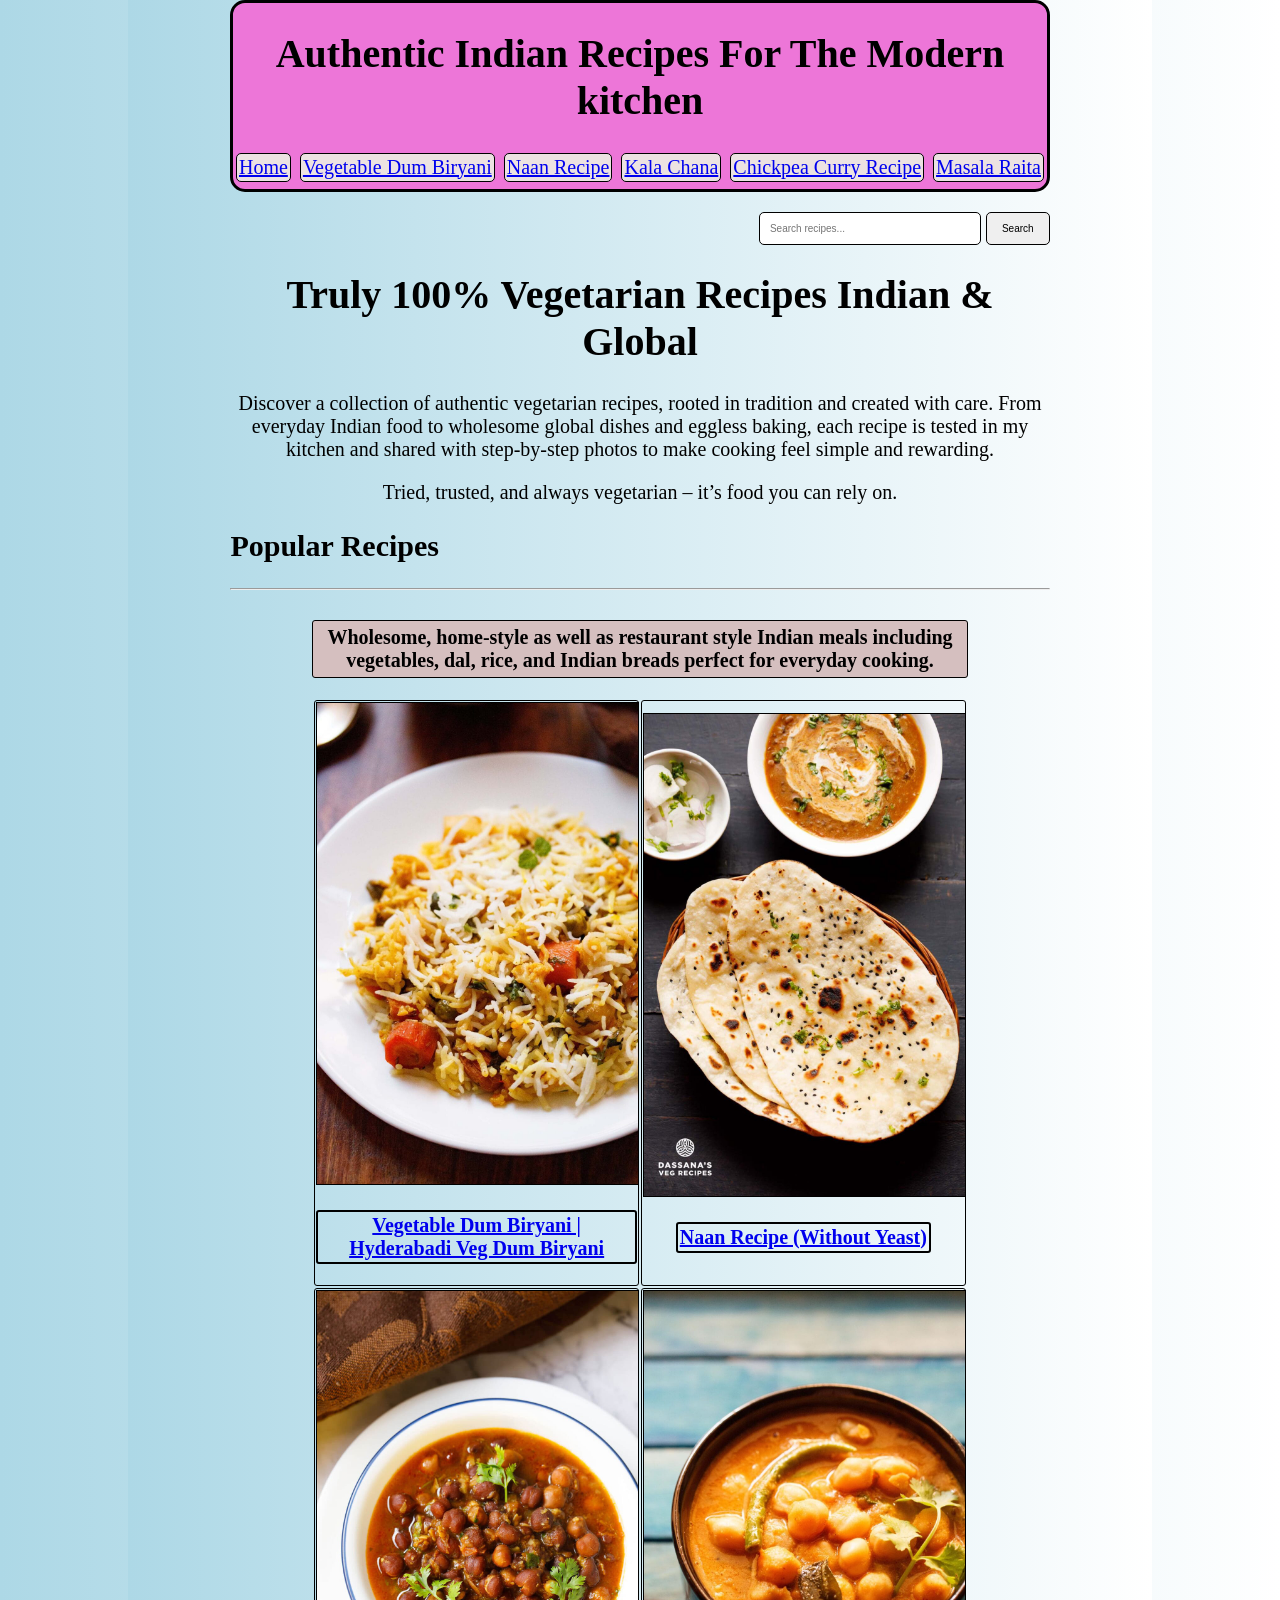
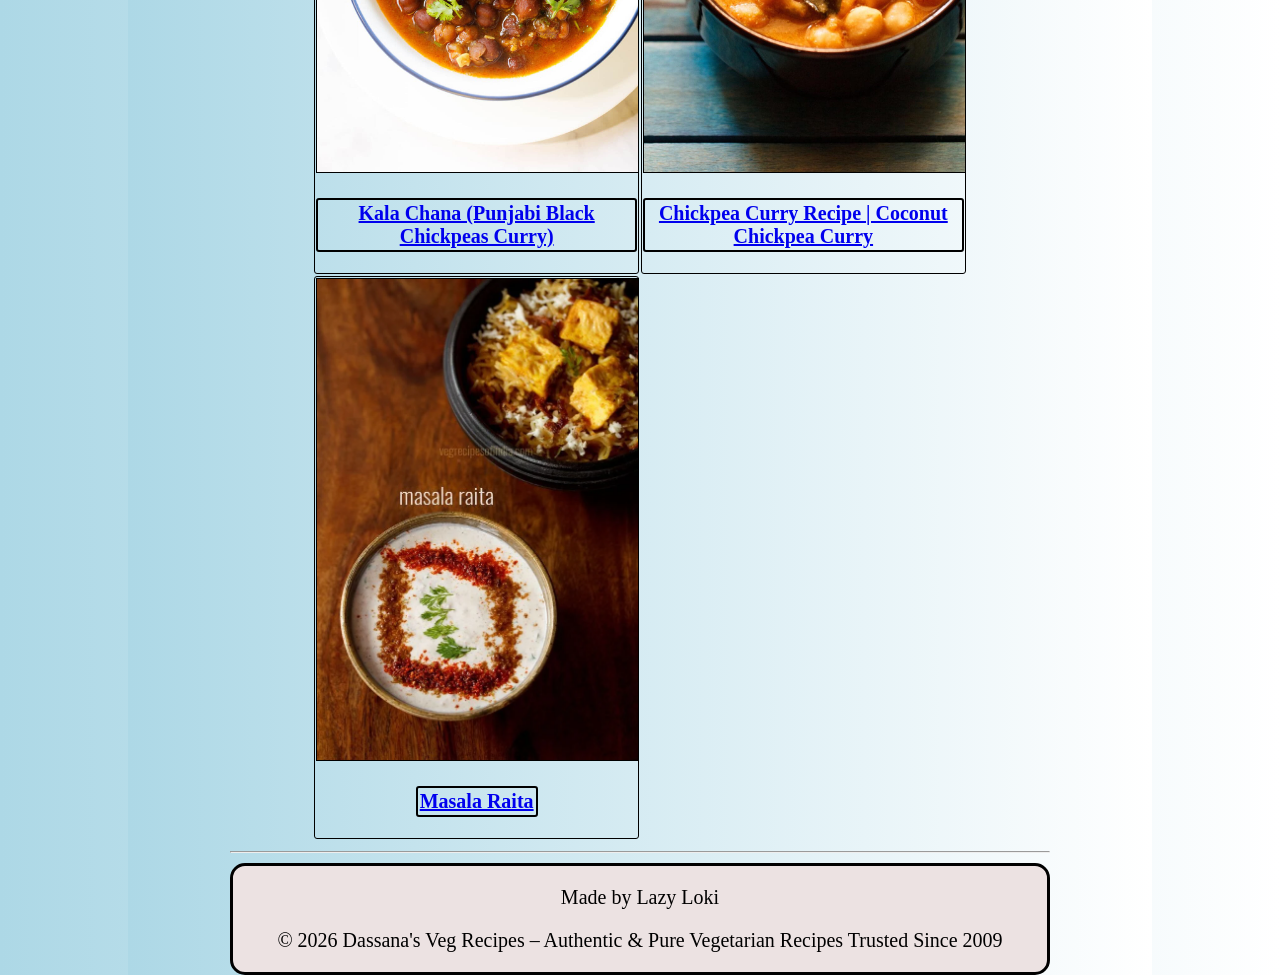
<file: index.html>
<!doctype html>
<html lang="en">
  <head>
    <meta charset="UTF-8" />
    <meta name="viewport" content="width=device-width, initial-scale=1.0" />
    <title>Delicious Recipes</title>
    <link rel="stylesheet" href="css/index.css" />
  </head>
  <body>
    <header>
      <h1><strong>Authentic Indian Recipes For The Modern kitchen</strong></h1>
      <nav id="diff-pages">
        <a href="index.html">Home</a>
        <a href="recipe1.html">Vegetable Dum Biryani</a>
        <a href="recipe2.html">Naan Recipe</a>
        <a href="recipe3.html">Kala Chana</a>
        <a href="recipe4.html">Chickpea Curry Recipe</a>
        <a href="recipe5.html">Masala Raita</a>
      </nav>
    </header>
    <div class="search-box">
      <input type="text" placeholder="Search recipes..." />
      <button type="submit">Search</button>
    </div>

    <div id="introductions">
      <h1>Truly 100% Vegetarian Recipes Indian & Global</h1>
      <p>
        Discover a collection of authentic vegetarian recipes, rooted in
        tradition and created with care. From everyday Indian food to wholesome
        global dishes and eggless baking, each recipe is tested in my kitchen
        and shared with step-by-step photos to make cooking feel simple and
        rewarding.
      </p>
      <p>Tried, trusted, and always vegetarian – it’s food you can rely on.</p>
    </div>
    <section class="Recipies">
      <h1><strong>Popular Recipes</strong></h1>
      <hr />
      <table>
        <p id="intro">
          <strong
            >Wholesome, home-style as well as restaurant style Indian meals
            including vegetables, dal, rice, and Indian breads perfect for
            everyday cooking.</strong
          >
        </p>

        <tr>
          <td>
            <img
              src="images/vegetable-dum-biryani-recipe-1-1024x1536.jpg"
              alt=""
            />
            <p id="hover1">
              <a href="recipe1.html"
                ><strong
                  >Vegetable Dum Biryani | Hyderabadi Veg Dum Biryani</strong
                ></a
              >
            </p>
          </td>

          <td>
            <img src="images/naan-recipe.jpg" alt="" />
            <p id="hover1">
              <a href="recipe2.html"
                ><strong>Naan Recipe (Without Yeast)</strong></a
              >
            </p>
          </td>
        </tr>

        <tr>
          <td>
            <img src="images/kala-chana-recipe-1-1024x1536.jpg" alt="" />
            <p id="hover1">
              <a href="recipe3.html"
                ><strong>Kala Chana (Punjabi Black Chickpeas Curry)</strong></a
              >
            </p>
          </td>

          <td>
            <img src="images/chickpea-curry-recipe-1024x1536.jpg" alt="" />
            <p id="hover1">
              <a href="recipe4.html">
                <strong
                  >Chickpea Curry Recipe | Coconut Chickpea Curry</strong
                ></a
              >
            </p>
          </td>
        </tr>

        <tr>
          <td>
            <img src="images/masala-raita.png" alt="" />
            <p id="hover1">
              <a href="recipe5.html"><strong>Masala Raita</strong></a>
            </p>
          </td>
        </tr>
      </table>
    </section>
    <hr />
    <footer>
      <p>Made by Lazy Loki</p>
      <p>
        © 2026 Dassana's Veg Recipes – Authentic & Pure Vegetarian Recipes
        Trusted Since 2009
      </p>
    </footer>
  </body>
</html>
</file>
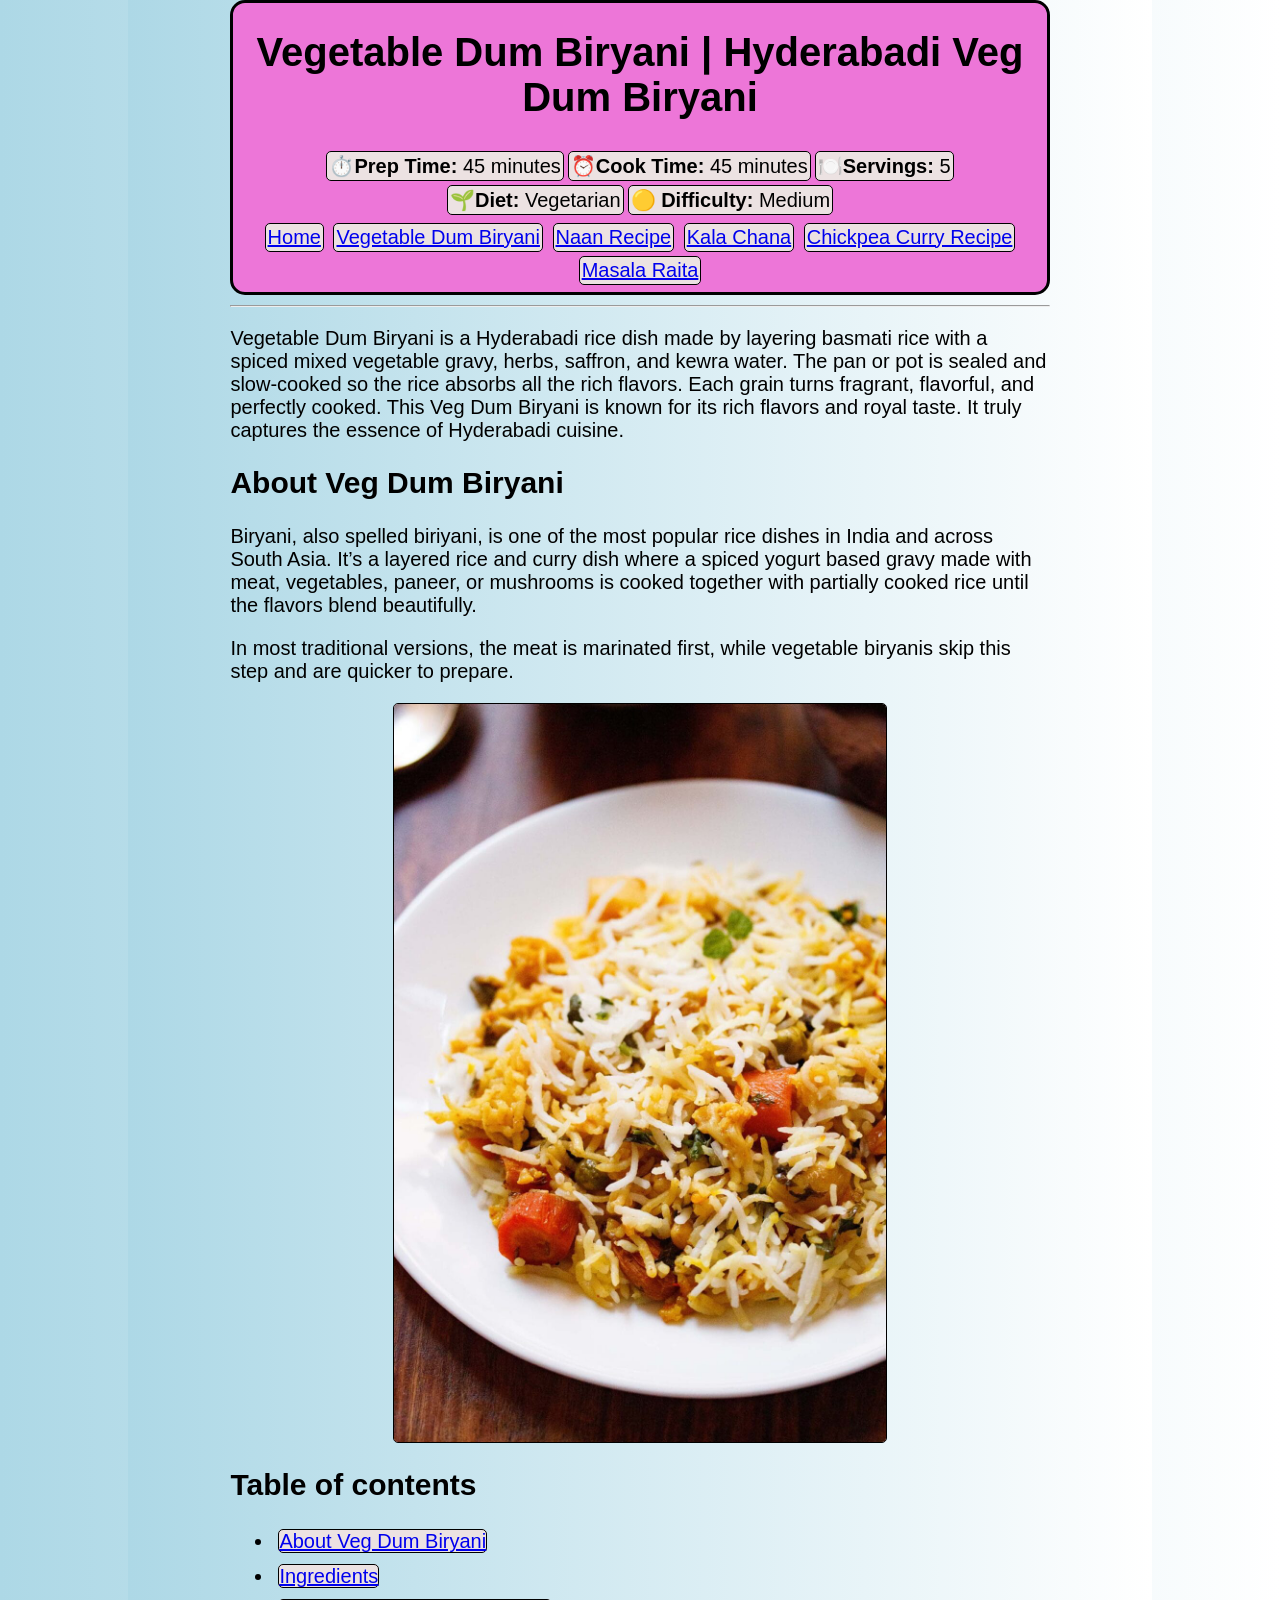
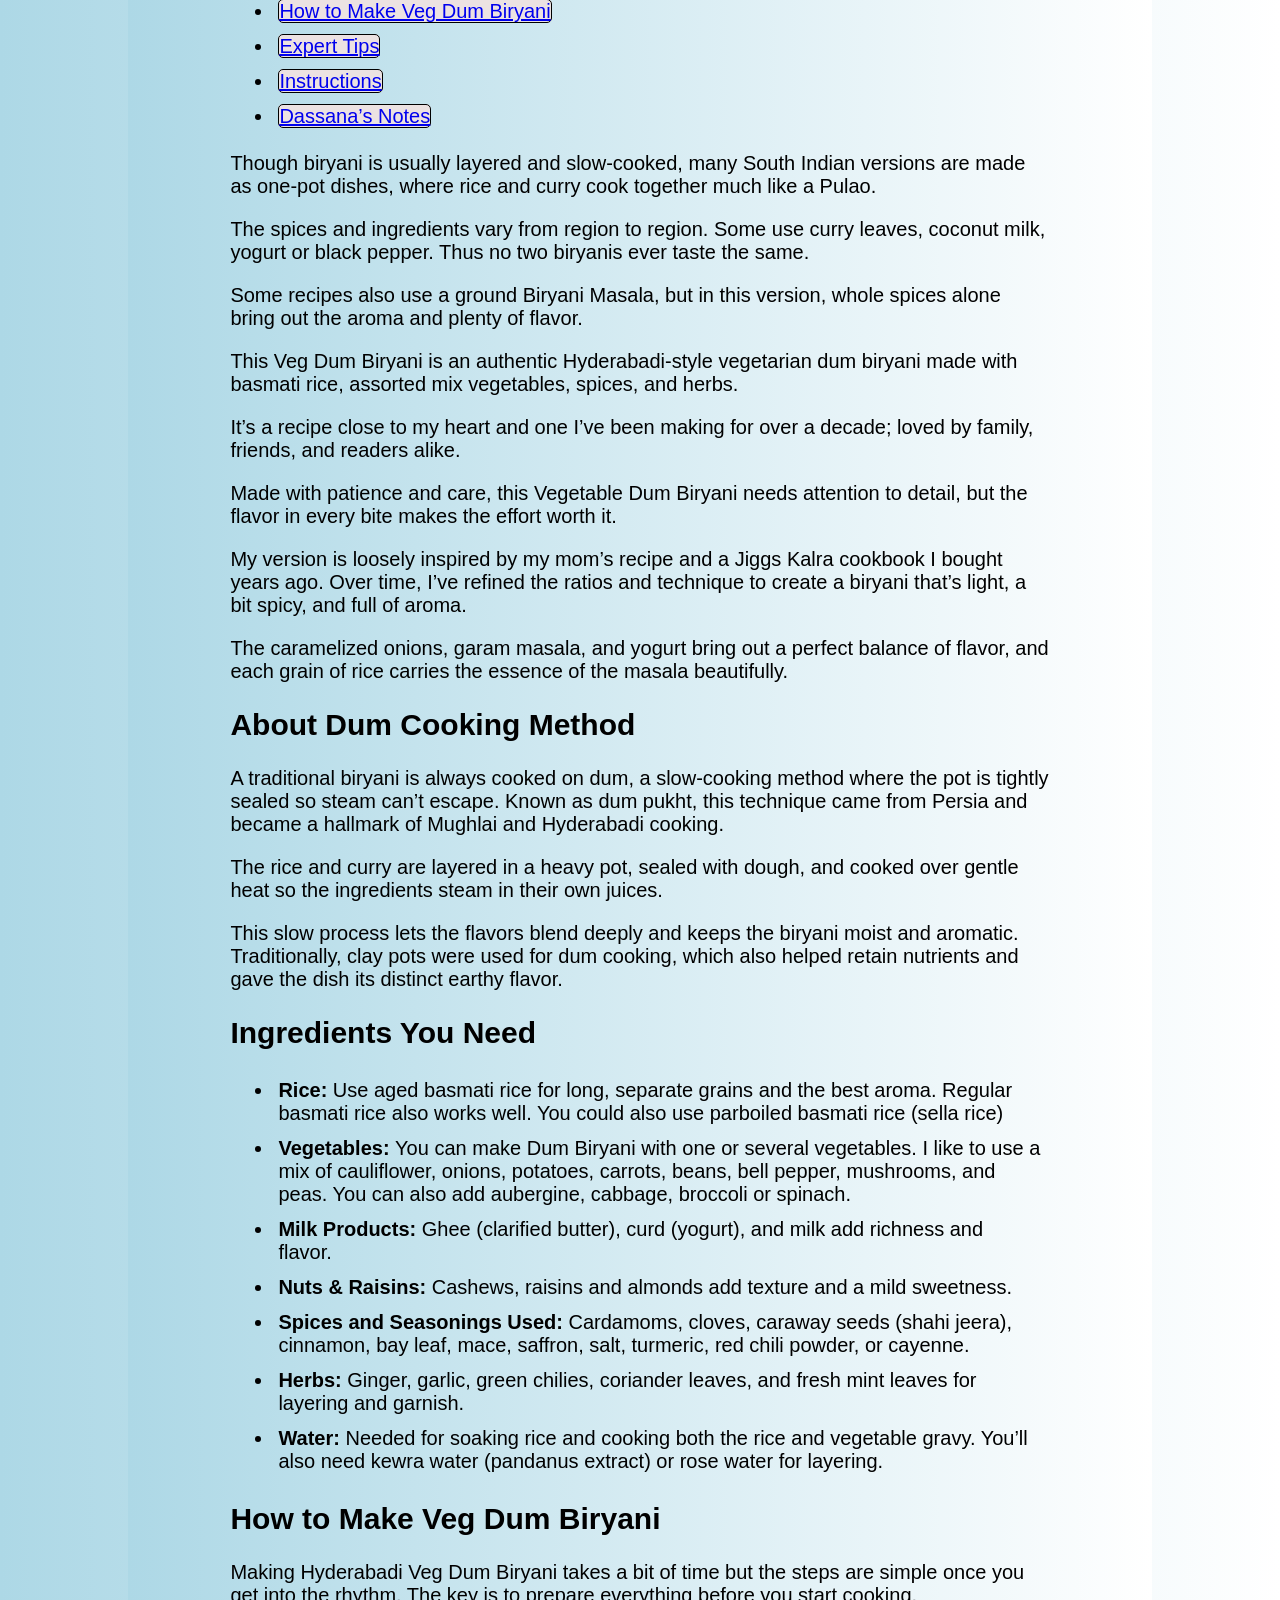
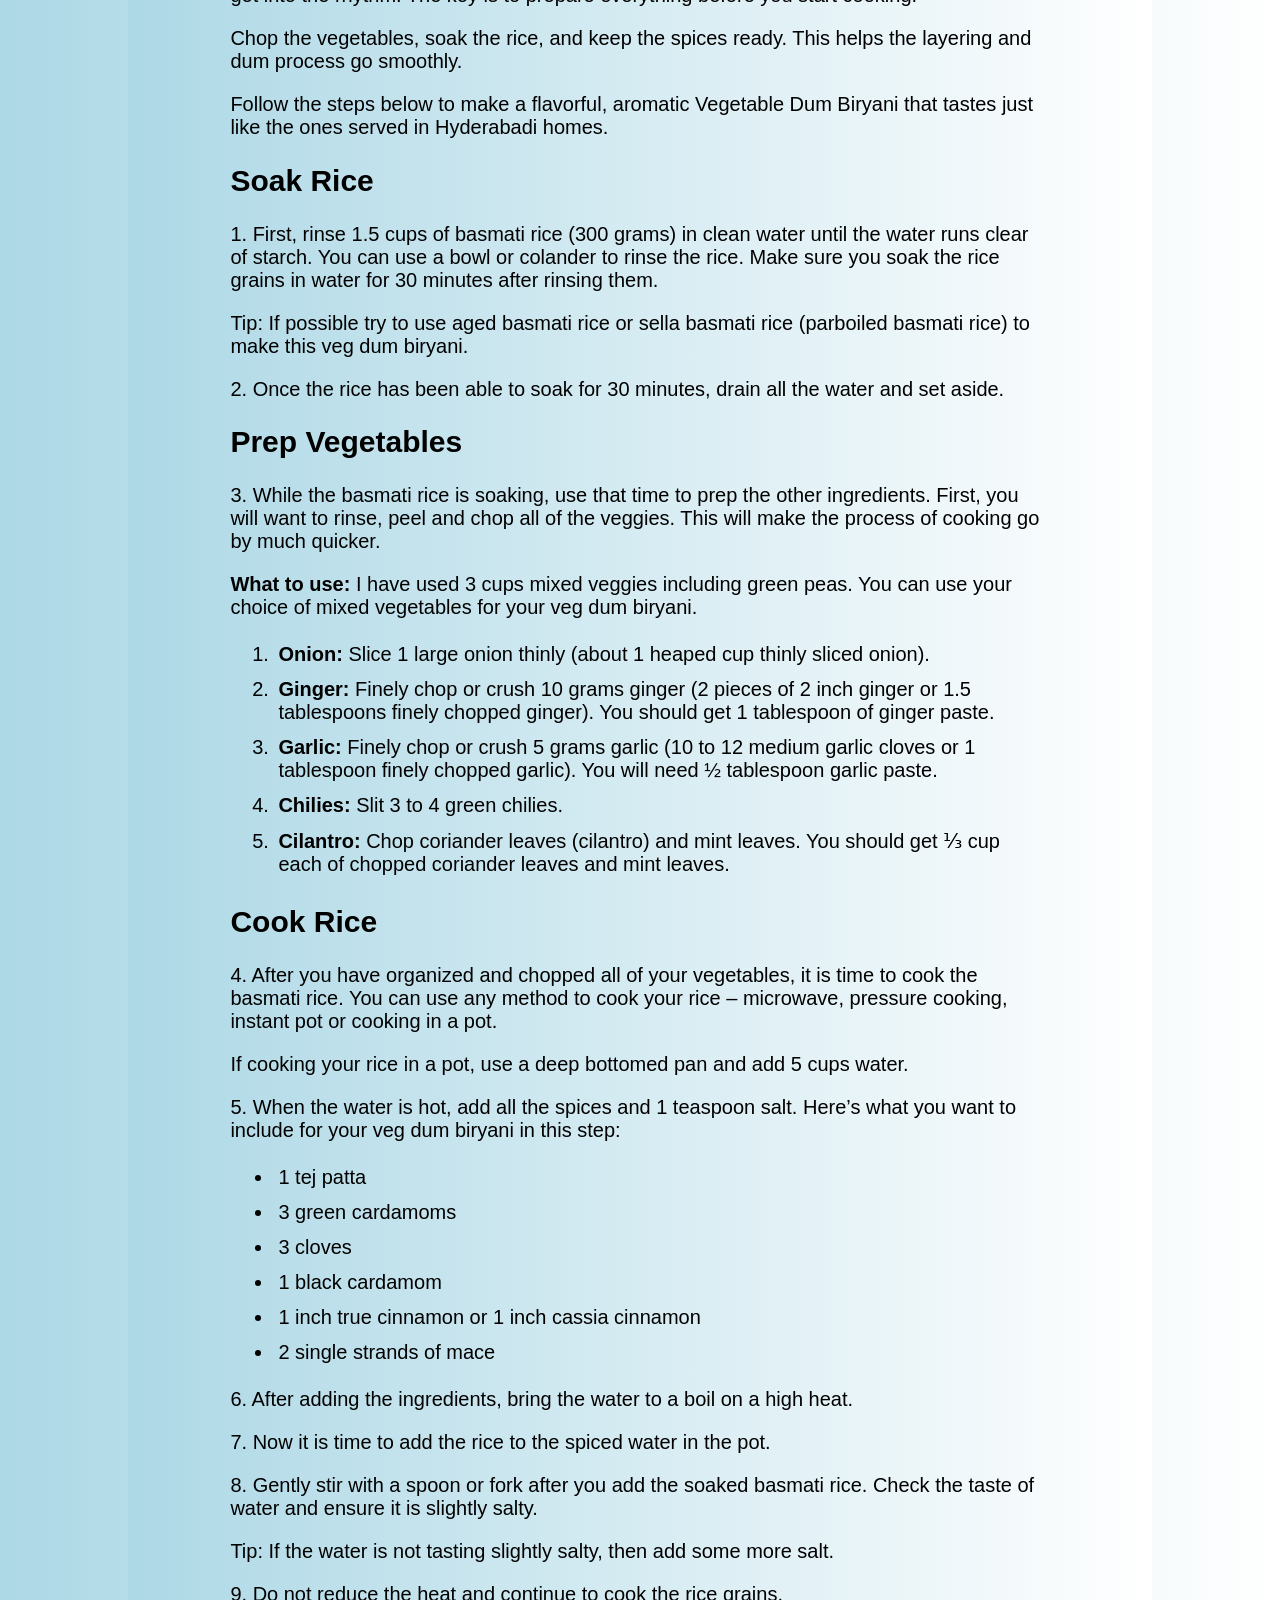
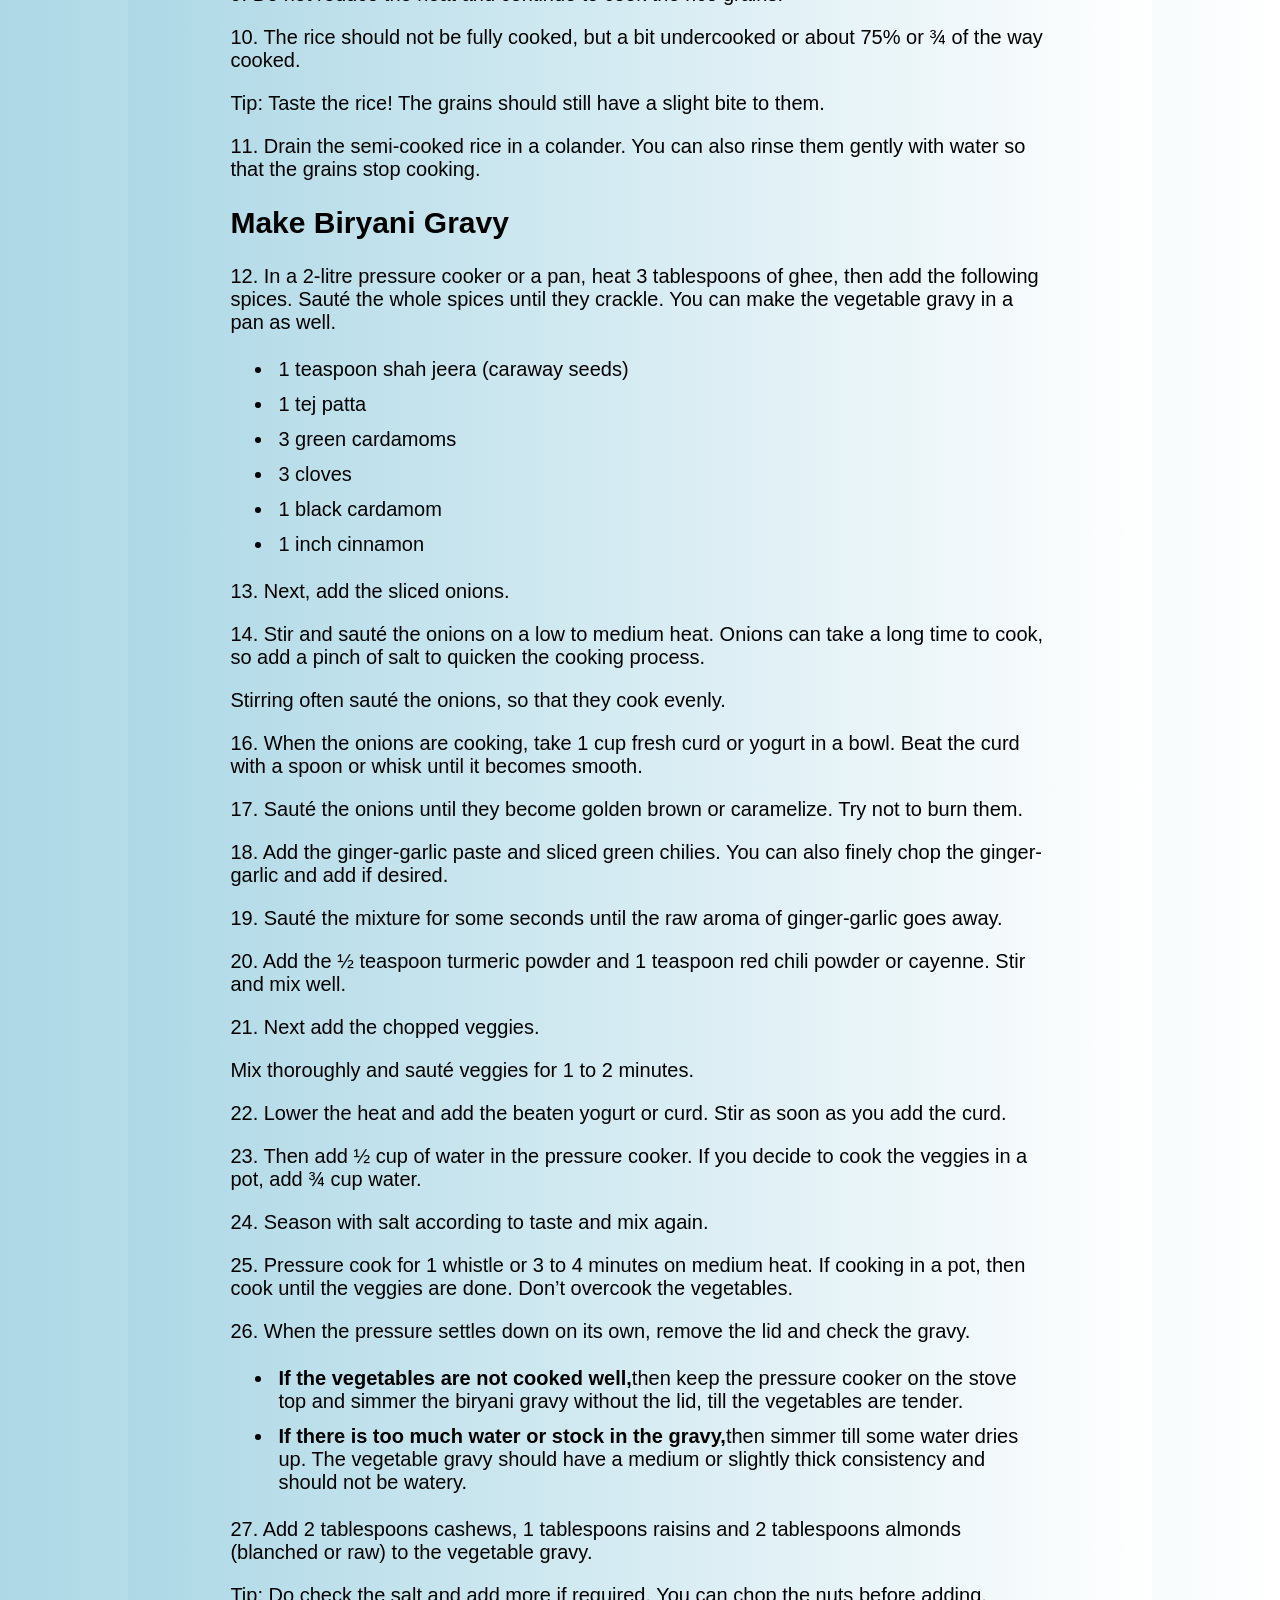
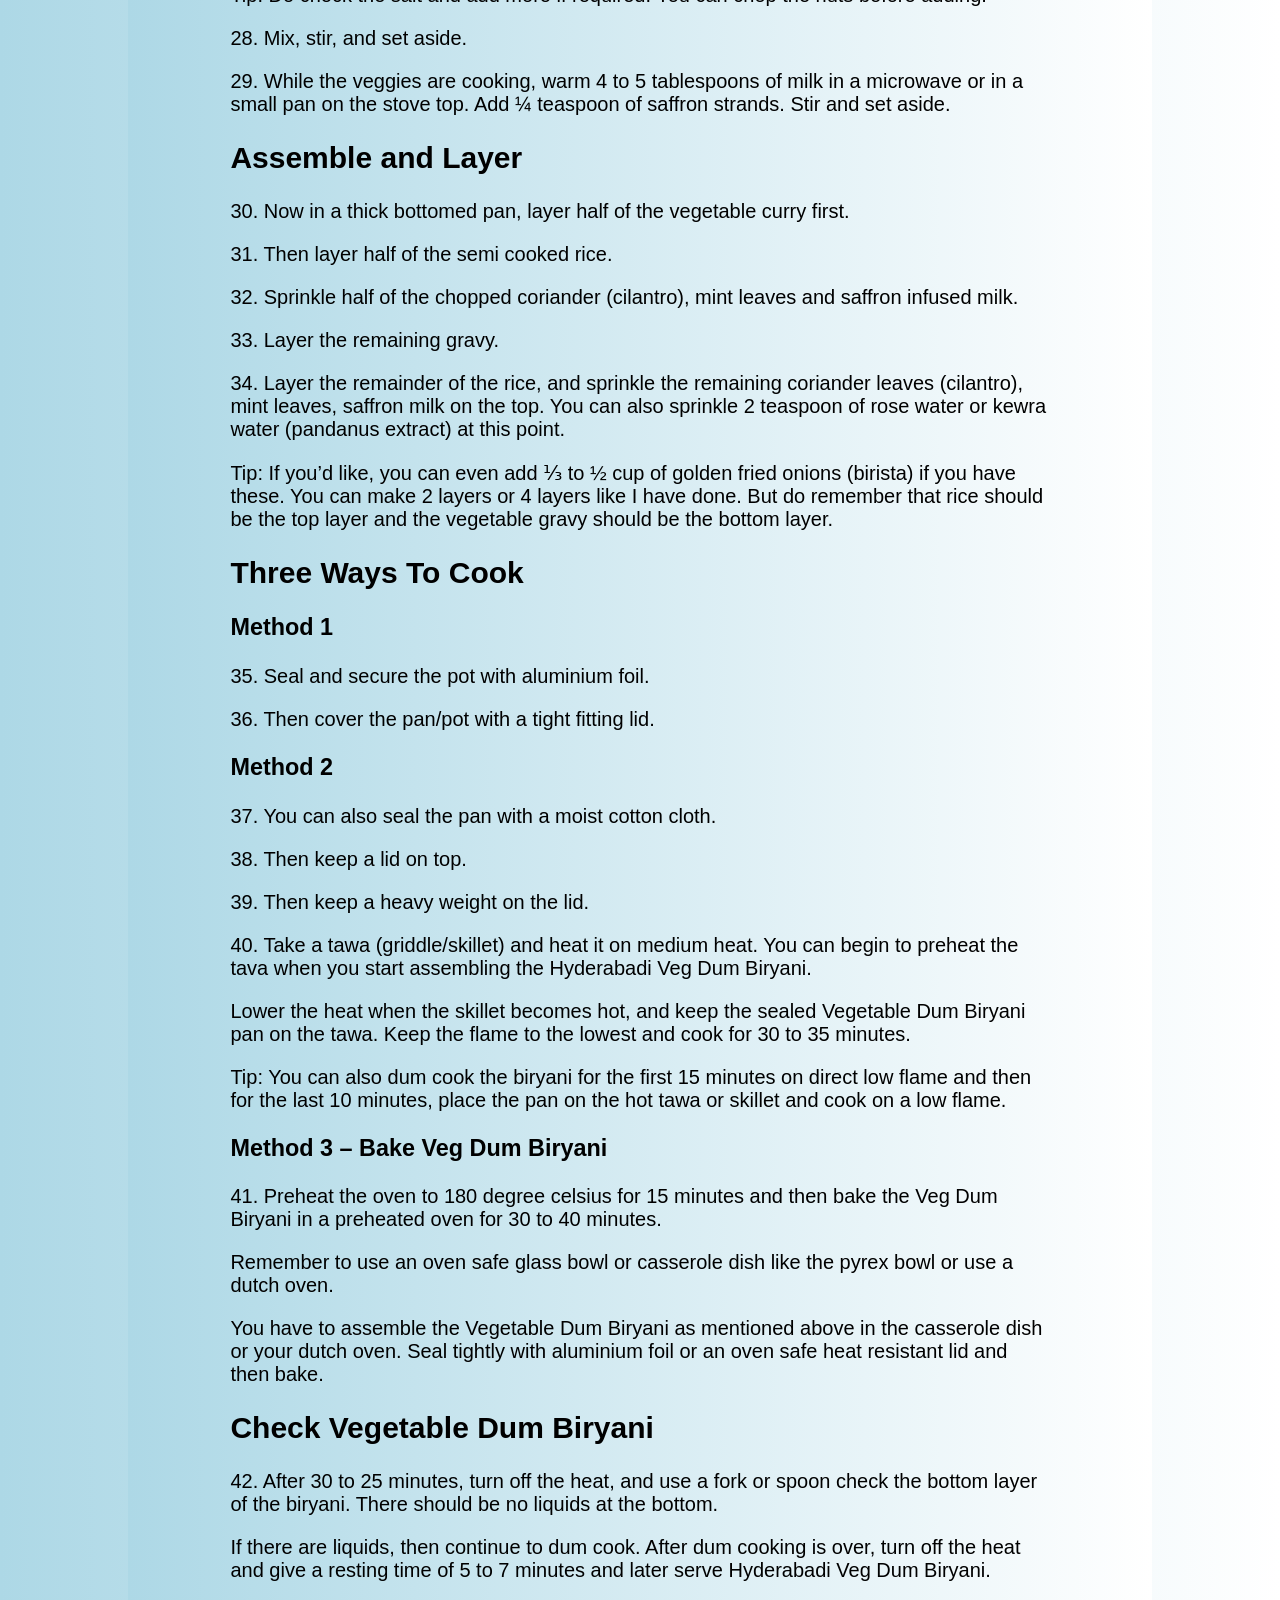
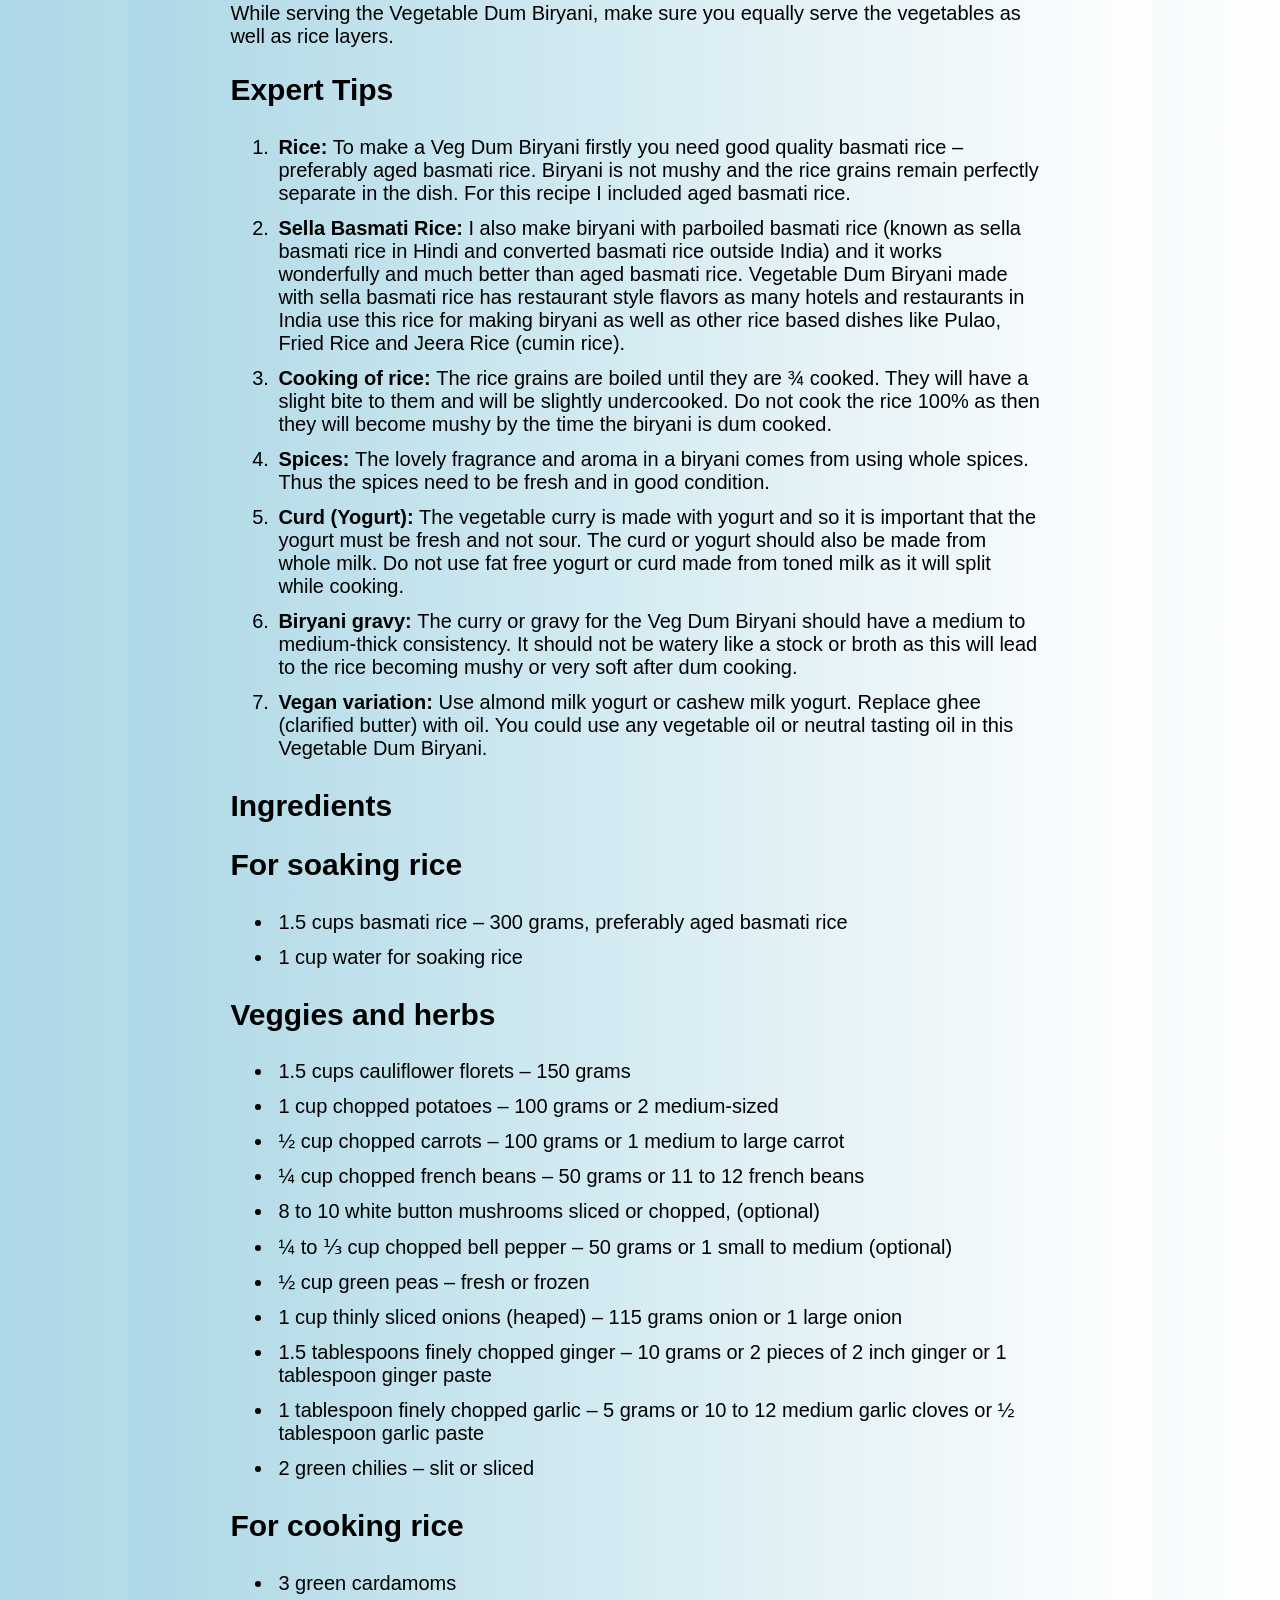
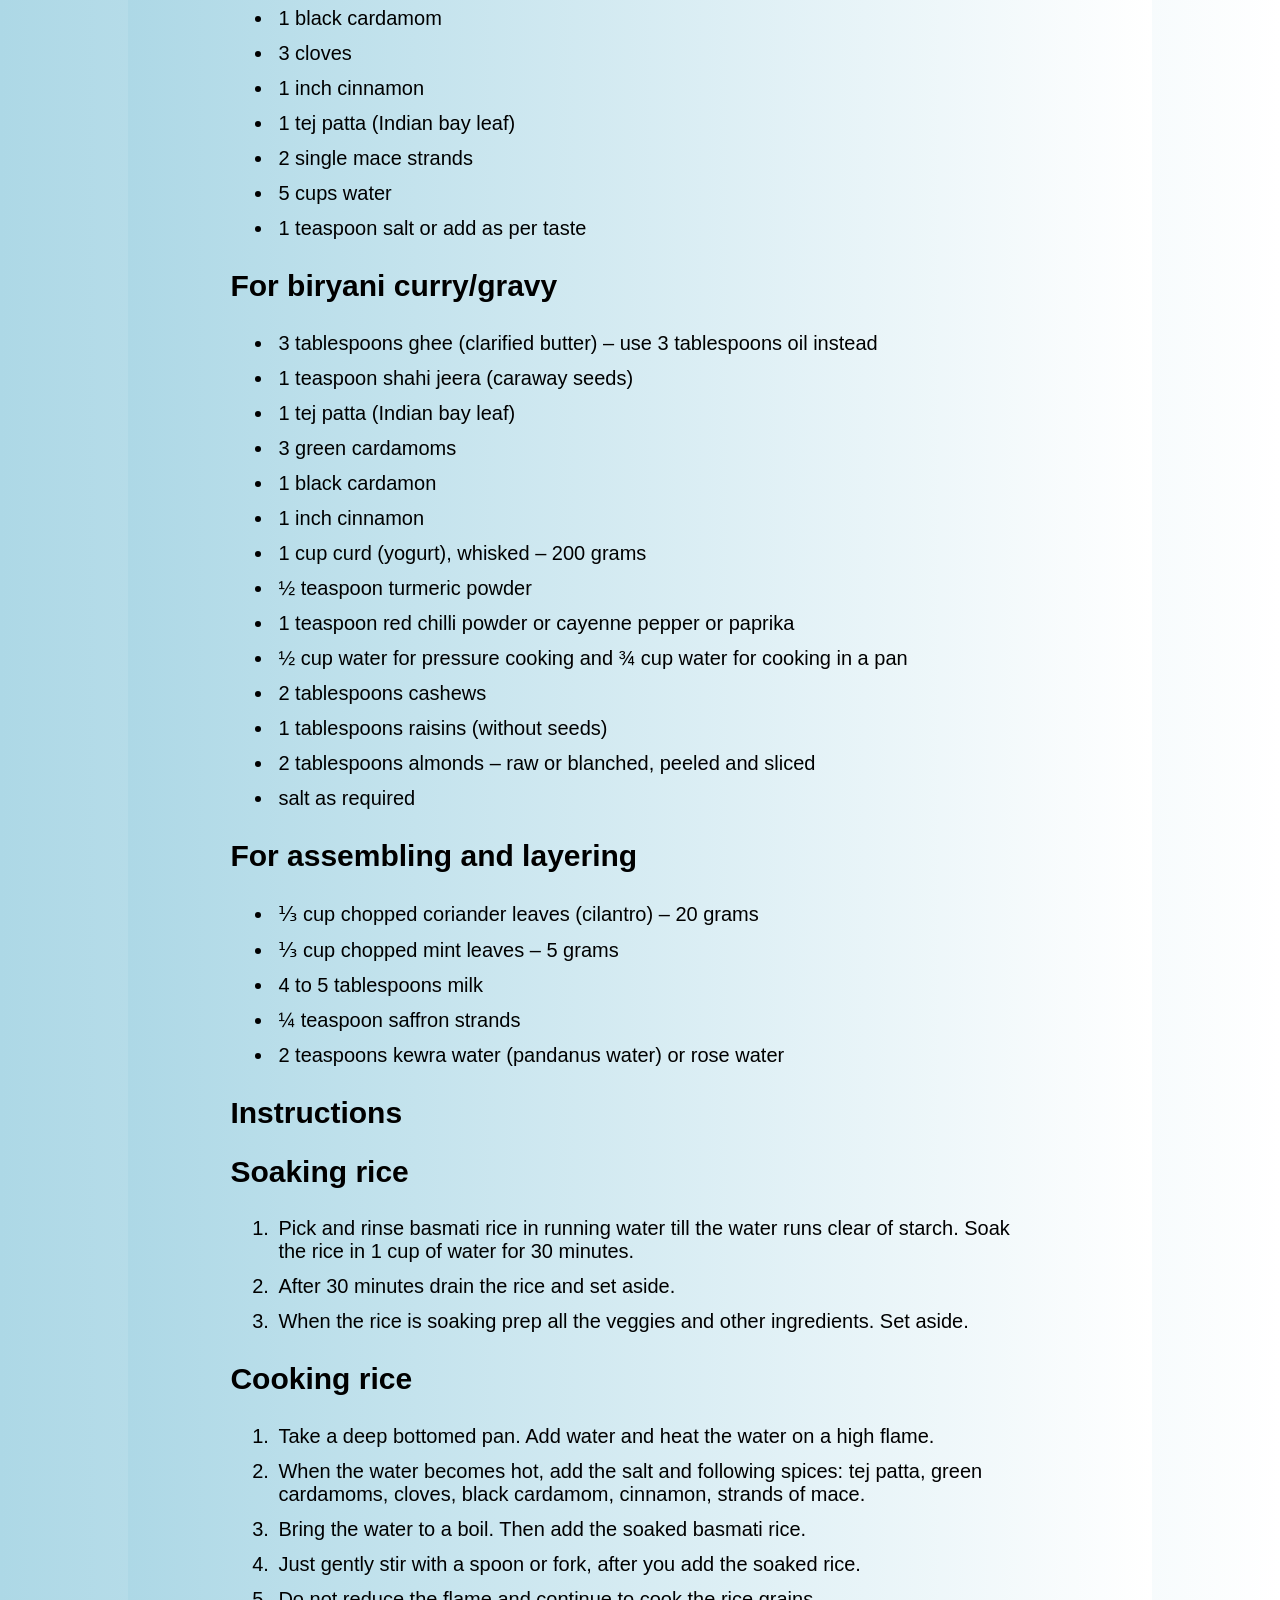
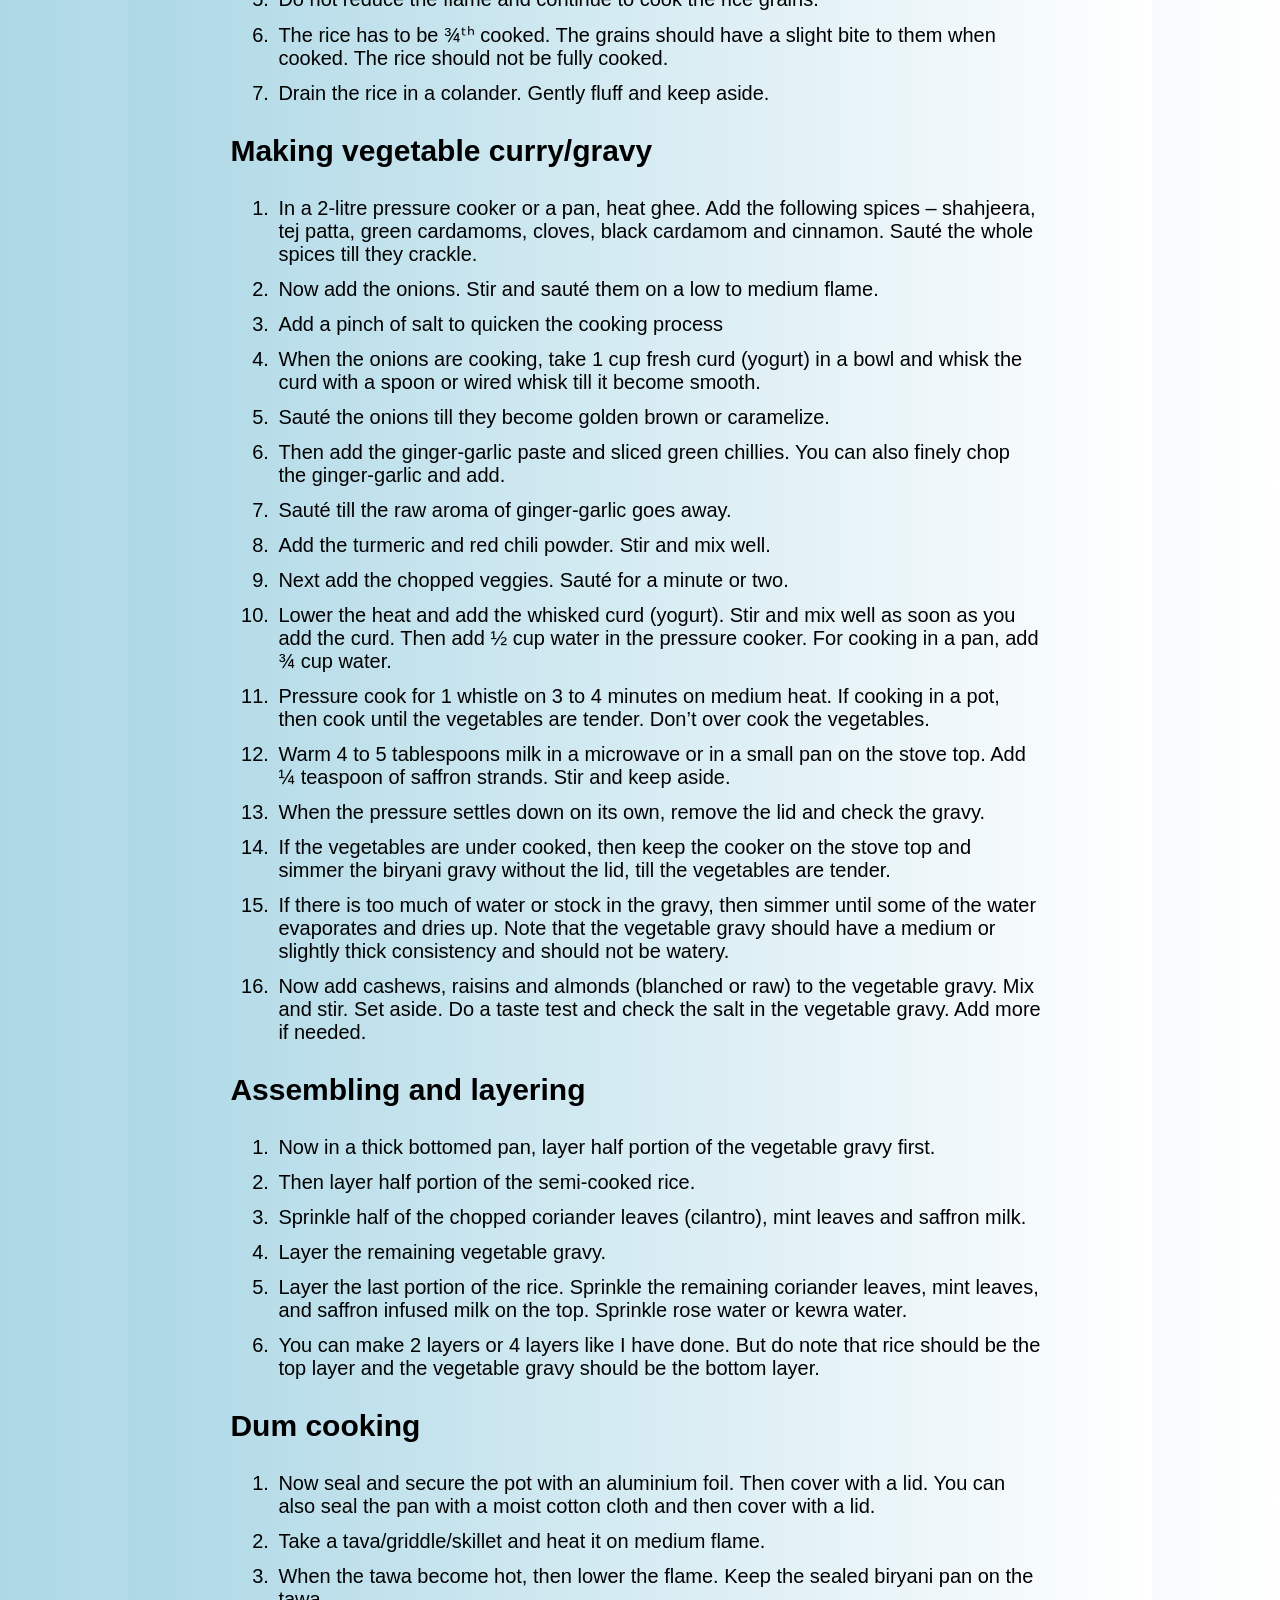
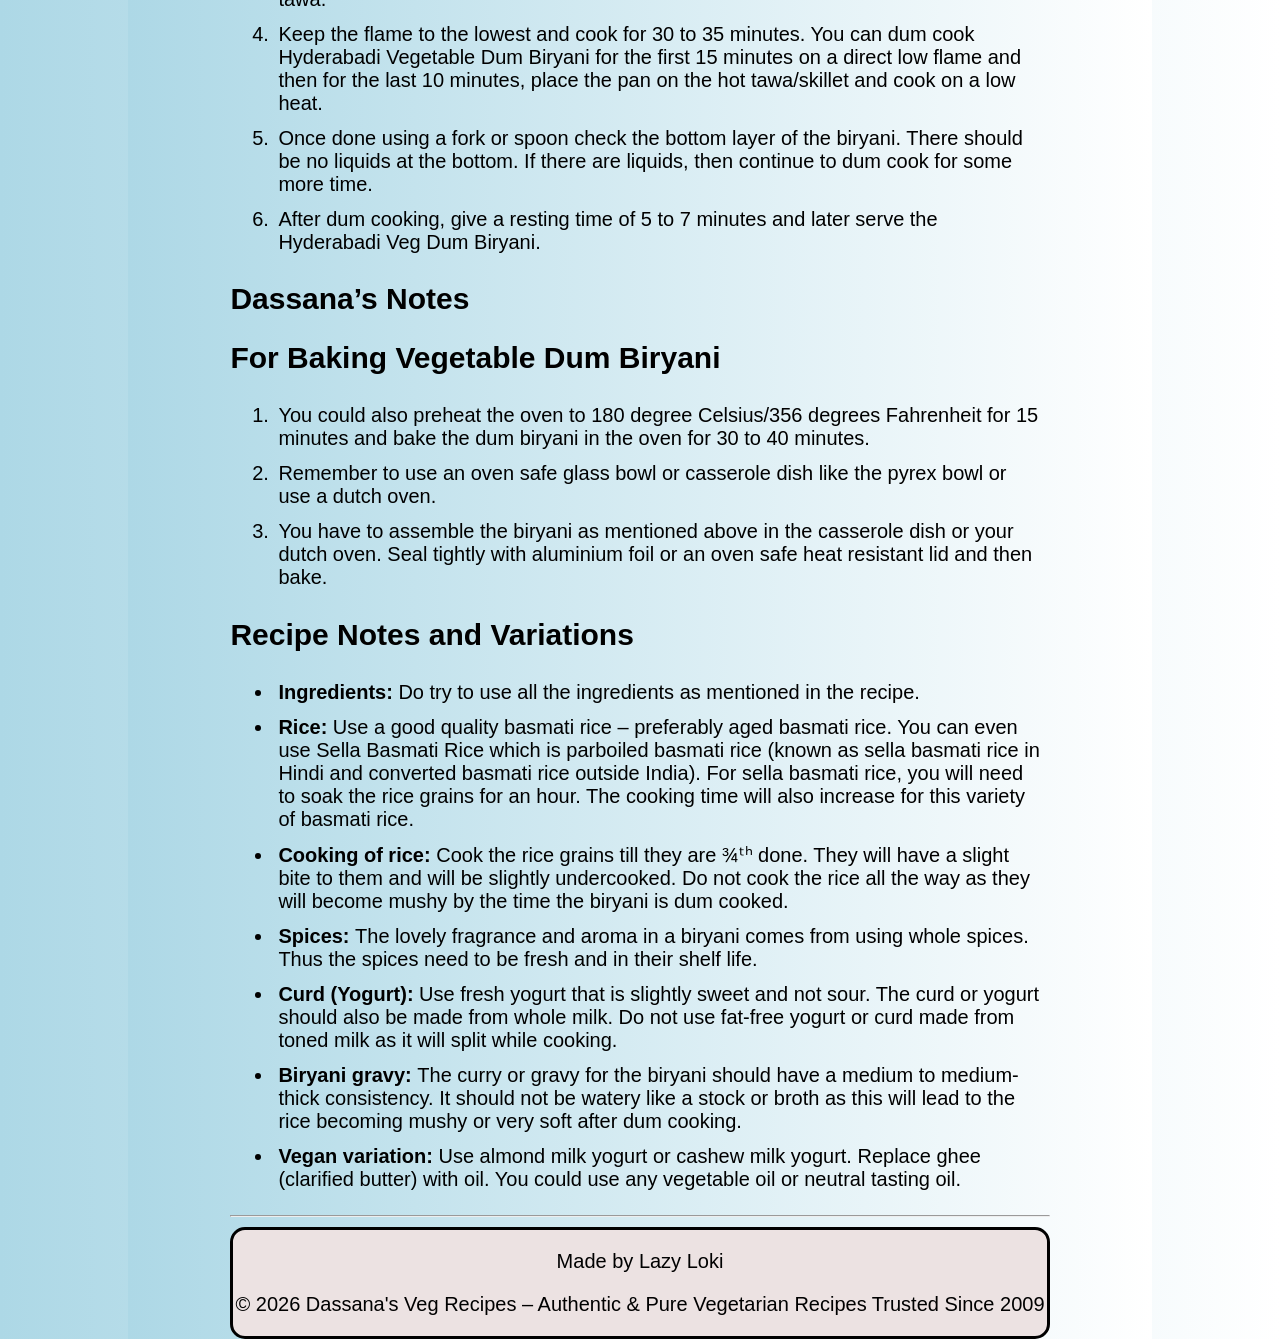
<file: recipe1.html>
<!doctype html>
<html lang="en">
  <head>
    <meta charset="UTF-8" />
    <meta name="viewport" content="width=device-width, initial-scale=1.0" />
    <title>Vegetable Dum Biryani</title>
    <link rel="stylesheet" href="css/recipe1.css" />
  </head>
  <body>
    <header>
      <h1>
        <strong>Vegetable Dum Biryani | Hyderabadi Veg Dum Biryani</strong>
      </h1>
      <div id="servings">
        <p><strong>⏱️Prep Time: </strong>45 minutes</p>
        <p><strong>⏰Cook Time: </strong>45 minutes</p>
        <p><strong>🍽️Servings: </strong>5</p>
        <p><strong>🌱Diet: </strong>Vegetarian</p>
        <p>🟡 <strong>Difficulty:</strong> Medium</p>
      </div>
      <nav id="diff-pages">
        <a href="index.html">Home</a>
        <a href="recipe1.html">Vegetable Dum Biryani</a>
        <a href="recipe2.html">Naan Recipe</a>
        <a href="recipe3.html">Kala Chana</a>
        <a href="recipe4.html">Chickpea Curry Recipe</a>
        <a href="recipe5.html">Masala Raita</a>
      </nav>
    </header>
    <hr />
    <div>
      <p>
        Vegetable Dum Biryani is a Hyderabadi rice dish made by layering basmati
        rice with a spiced mixed vegetable gravy, herbs, saffron, and kewra
        water. The pan or pot is sealed and slow-cooked so the rice absorbs all
        the rich flavors. Each grain turns fragrant, flavorful, and perfectly
        cooked. This Veg Dum Biryani is known for its rich flavors and royal
        taste. It truly captures the essence of Hyderabadi cuisine.
      </p>
    </div>

    <section id="about">
      <h1>About Veg Dum Biryani</h1>
      <p>
        Biryani, also spelled biriyani, is one of the most popular rice dishes
        in India and across South Asia. It’s a layered rice and curry dish where
        a spiced yogurt based gravy made with meat, vegetables, paneer, or
        mushrooms is cooked together with partially cooked rice until the
        flavors blend beautifully.
      </p>
      <p>
        In most traditional versions, the meat is marinated first, while
        vegetable biryanis skip this step and are quicker to prepare.
      </p>
      <img src="images/vegetable-dum-biryani-recipe-1-1024x1536.jpg" alt="" />
      <div id="content">
        <h1>Table of contents</h1>
        <ul>
          <li>
            <u><a href="#about">About Veg Dum Biryani</a></u>
          </li>
          <li>
            <u><a href="#ingridents2">Ingredients</a></u>
          </li>
          <li>
            <u
              ><a href="#how-to-make-dum-biriyani"
                >How to Make Veg Dum Biryani</a
              ></u
            >
          </li>
          <li>
            <u><a href="#expert-tips">Expert Tips</a></u>
          </li>
          <li>
            <u><a href="#instructions">Instructions</a></u>
          </li>
          <li>
            <u><a href="#notes">Dassana’s Notes</a></u>
          </li>
        </ul>
      </div>
      <p>
        Though biryani is usually layered and slow-cooked, many South Indian
        versions are made as one-pot dishes, where rice and curry cook together
        much like a Pulao.
      </p>
      <p>
        The spices and ingredients vary from region to region. Some use curry
        leaves, coconut milk, yogurt or black pepper. Thus no two biryanis ever
        taste the same.
      </p>
      <p>
        Some recipes also use a ground Biryani Masala, but in this version,
        whole spices alone bring out the aroma and plenty of flavor.
      </p>
      <p>
        This Veg Dum Biryani is an authentic Hyderabadi-style vegetarian dum
        biryani made with basmati rice, assorted mix vegetables, spices, and
        herbs.
      </p>
      <p>
        It’s a recipe close to my heart and one I’ve been making for over a
        decade; loved by family, friends, and readers alike.
      </p>
      <p>
        Made with patience and care, this Vegetable Dum Biryani needs attention
        to detail, but the flavor in every bite makes the effort worth it.
      </p>
      <p>
        My version is loosely inspired by my mom’s recipe and a Jiggs Kalra
        cookbook I bought years ago. Over time, I’ve refined the ratios and
        technique to create a biryani that’s light, a bit spicy, and full of
        aroma.
      </p>
      <p>
        The caramelized onions, garam masala, and yogurt bring out a perfect
        balance of flavor, and each grain of rice carries the essence of the
        masala beautifully.
      </p>
      <h2>About Dum Cooking Method</h2>
      <p>
        A traditional biryani is always cooked on dum, a slow-cooking method
        where the pot is tightly sealed so steam can’t escape. Known as dum
        pukht, this technique came from Persia and became a hallmark of Mughlai
        and Hyderabadi cooking.
      </p>
      <p>
        The rice and curry are layered in a heavy pot, sealed with dough, and
        cooked over gentle heat so the ingredients steam in their own juices.
      </p>
      <p>
        This slow process lets the flavors blend deeply and keeps the biryani
        moist and aromatic. Traditionally, clay pots were used for dum cooking,
        which also helped retain nutrients and gave the dish its distinct earthy
        flavor.
      </p>
    </section>
    <section id="ingridents">
      <h1>Ingredients You Need</h1>
      <ul>
        <li>
          <strong>Rice: </strong>Use aged basmati rice for long, separate grains
          and the best aroma. Regular basmati rice also works well. You could
          also use parboiled basmati rice (sella rice)
        </li>
        <li>
          <strong>Vegetables: </strong>You can make Dum Biryani with one or
          several vegetables. I like to use a mix of cauliflower, onions,
          potatoes, carrots, beans, bell pepper, mushrooms, and peas. You can
          also add aubergine, cabbage, broccoli or spinach.
        </li>
        <li>
          <strong>Milk Products: </strong>Ghee (clarified butter), curd
          (yogurt), and milk add richness and flavor.
        </li>
        <li>
          <strong>Nuts & Raisins: </strong>Cashews, raisins and almonds add
          texture and a mild sweetness.
        </li>
        <li>
          <strong>Spices and Seasonings Used: </strong>Cardamoms, cloves,
          caraway seeds (shahi jeera), cinnamon, bay leaf, mace, saffron, salt,
          turmeric, red chili powder, or cayenne.
        </li>
        <li>
          <strong>Herbs: </strong>Ginger, garlic, green chilies, coriander
          leaves, and fresh mint leaves for layering and garnish.
        </li>
        <li>
          <strong>Water: </strong>Needed for soaking rice and cooking both the
          rice and vegetable gravy. You’ll also need kewra water (pandanus
          extract) or rose water for layering.
        </li>
      </ul>
    </section>
    <section id="how-to-make-dum-biriyani">
      <h1>How to Make Veg Dum Biryani</h1>

      <p>
        Making Hyderabadi Veg Dum Biryani takes a bit of time but the steps are
        simple once you get into the rhythm. The key is to prepare everything
        before you start cooking.
      </p>
      <p>
        Chop the vegetables, soak the rice, and keep the spices ready. This
        helps the layering and dum process go smoothly.
      </p>
      <p>
        Follow the steps below to make a flavorful, aromatic Vegetable Dum
        Biryani that tastes just like the ones served in Hyderabadi homes.
      </p>
      <h2>Soak Rice</h2>
      <p>
        1. First, rinse 1.5 cups of basmati rice (300 grams) in clean water
        until the water runs clear of starch. You can use a bowl or colander to
        rinse the rice. Make sure you soak the rice grains in water for 30
        minutes after rinsing them.
      </p>
      <p id="tip">
        Tip: If possible try to use aged basmati rice or sella basmati rice
        (parboiled basmati rice) to make this veg dum biryani.
      </p>
      <p>
        2. Once the rice has been able to soak for 30 minutes, drain all the
        water and set aside.
      </p>
      <h2>Prep Vegetables</h2>
      <p>
        3. While the basmati rice is soaking, use that time to prep the other
        ingredients. First, you will want to rinse, peel and chop all of the
        veggies. This will make the process of cooking go by much quicker.
      </p>
      <p>
        <strong>What to use: </strong>I have used 3 cups mixed veggies including
        green peas. You can use your choice of mixed vegetables for your veg dum
        biryani.
      </p>
      <ol>
        <li>
          <strong>Onion: </strong> Slice 1 large onion thinly (about 1 heaped
          cup thinly sliced onion).
        </li>
        <li>
          <strong>Ginger: </strong>Finely chop or crush 10 grams ginger (2
          pieces of 2 inch ginger or 1.5 tablespoons finely chopped ginger). You
          should get 1 tablespoon of ginger paste.
        </li>
        <li>
          <strong>Garlic: </strong>Finely chop or crush 5 grams garlic (10 to 12
          medium garlic cloves or 1 tablespoon finely chopped garlic). You will
          need ½ tablespoon garlic paste.
        </li>
        <li><strong>Chilies: </strong> Slit 3 to 4 green chilies.</li>
        <li>
          <strong>Cilantro: </strong>Chop coriander leaves (cilantro) and mint
          leaves. You should get ⅓ cup each of chopped coriander leaves and mint
          leaves.
        </li>
      </ol>
      <h2>Cook Rice</h2>
      <p>
        4. After you have organized and chopped all of your vegetables, it is
        time to cook the basmati rice. You can use any method to cook your rice
        – microwave, pressure cooking, instant pot or cooking in a pot.
      </p>
      <p>
        If cooking your rice in a pot, use a deep bottomed pan and add 5 cups
        water.
      </p>
      <p>
        5. When the water is hot, add all the spices and 1 teaspoon salt. Here’s
        what you want to include for your veg dum biryani in this step:
      </p>
      <ul>
        <li>1 tej patta</li>
        <li>3 green cardamoms</li>
        <li>3 cloves</li>
        <li>1 black cardamom</li>
        <li>1 inch true cinnamon or 1 inch cassia cinnamon</li>
        <li>2 single strands of mace</li>
      </ul>
      <p>
        6. After adding the ingredients, bring the water to a boil on a high
        heat.
      </p>
      <p>7. Now it is time to add the rice to the spiced water in the pot.</p>
      <p>
        8. Gently stir with a spoon or fork after you add the soaked basmati
        rice. Check the taste of water and ensure it is slightly salty.
      </p>
      <p id="tip">
        Tip: If the water is not tasting slightly salty, then add some more
        salt.
      </p>
      <p>9. Do not reduce the heat and continue to cook the rice grains.</p>
      <p>
        10. The rice should not be fully cooked, but a bit undercooked or about
        75% or ¾ of the way cooked.
      </p>
      <p id="tip">
        Tip: Taste the rice! The grains should still have a slight bite to them.
      </p>
      <p>
        11. Drain the semi-cooked rice in a colander. You can also rinse them
        gently with water so that the grains stop cooking.
      </p>
      <h2>Make Biryani Gravy</h2>
      <p>
        12. In a 2-litre pressure cooker or a pan, heat 3 tablespoons of ghee,
        then add the following spices. Sauté the whole spices until they
        crackle. You can make the vegetable gravy in a pan as well.
      </p>
      <ul>
        <li>1 teaspoon shah jeera (caraway seeds)</li>
        <li>1 tej patta</li>
        <li>3 green cardamoms</li>
        <li>3 cloves</li>
        <li>1 black cardamom</li>
        <li>1 inch cinnamon</li>
      </ul>
      <p>13. Next, add the sliced onions.</p>
      <p>
        14. Stir and sauté the onions on a low to medium heat. Onions can take a
        long time to cook, so add a pinch of salt to quicken the cooking
        process.
      </p>
      <p>Stirring often sauté the onions, so that they cook evenly.</p>
      <p>
        16. When the onions are cooking, take 1 cup fresh curd or yogurt in a
        bowl. Beat the curd with a spoon or whisk until it becomes smooth.
      </p>
      <p>
        17. Sauté the onions until they become golden brown or caramelize. Try
        not to burn them.
      </p>
      <p>
        18. Add the ginger-garlic paste and sliced green chilies. You can also
        finely chop the ginger-garlic and add if desired.
      </p>
      <p>
        19. Sauté the mixture for some seconds until the raw aroma of
        ginger-garlic goes away.
      </p>
      <p>
        20. Add the ½ teaspoon turmeric powder and 1 teaspoon red chili powder
        or cayenne. Stir and mix well.
      </p>
      <p>21. Next add the chopped veggies.</p>
      <p>Mix thoroughly and sauté veggies for 1 to 2 minutes.</p>
      <p>
        22. Lower the heat and add the beaten yogurt or curd. Stir as soon as
        you add the curd.
      </p>
      <p>
        23. Then add ½ cup of water in the pressure cooker. If you decide to
        cook the veggies in a pot, add ¾ cup water.
      </p>
      <p>24. Season with salt according to taste and mix again.</p>
      <p>
        25. Pressure cook for 1 whistle or 3 to 4 minutes on medium heat. If
        cooking in a pot, then cook until the veggies are done. Don’t overcook
        the vegetables.
      </p>
      <p>
        26. When the pressure settles down on its own, remove the lid and check
        the gravy.
      </p>
      <ul>
        <li>
          <strong>If the vegetables are not cooked well,</strong>then keep the
          pressure cooker on the stove top and simmer the biryani gravy without
          the lid, till the vegetables are tender.
        </li>
        <li>
          <strong>If there is too much water or stock in the gravy,</strong>then
          simmer till some water dries up. The vegetable gravy should have a
          medium or slightly thick consistency and should not be watery.
        </li>
      </ul>
      <p>
        27. Add 2 tablespoons cashews, 1 tablespoons raisins and 2 tablespoons
        almonds (blanched or raw) to the vegetable gravy.
      </p>
      <p id="tip">
        Tip: Do check the salt and add more if required. You can chop the nuts
        before adding.
      </p>
      <p>28. Mix, stir, and set aside.</p>
      <p>
        29. While the veggies are cooking, warm 4 to 5 tablespoons of milk in a
        microwave or in a small pan on the stove top. Add ¼ teaspoon of saffron
        strands. Stir and set aside.
      </p>
      <h2>Assemble and Layer</h2>
      <p>
        30. Now in a thick bottomed pan, layer half of the vegetable curry
        first.
      </p>
      <p>31. Then layer half of the semi cooked rice.</p>
      <p>
        32. Sprinkle half of the chopped coriander (cilantro), mint leaves and
        saffron infused milk.
      </p>
      <p>33. Layer the remaining gravy.</p>
      <p>
        34. Layer the remainder of the rice, and sprinkle the remaining
        coriander leaves (cilantro), mint leaves, saffron milk on the top. You
        can also sprinkle 2 teaspoon of rose water or kewra water (pandanus
        extract) at this point.
      </p>
      <p id="tip">
        Tip: If you’d like, you can even add ⅓ to ½ cup of golden fried onions
        (birista) if you have these. You can make 2 layers or 4 layers like I
        have done. But do remember that rice should be the top layer and the
        vegetable gravy should be the bottom layer.
      </p>
      <h2>Three Ways To Cook</h2>
      <h3>Method 1</h3>
      <p>35. Seal and secure the pot with aluminium foil.</p>
      <p>36. Then cover the pan/pot with a tight fitting lid.</p>
      <h3>Method 2</h3>
      <p>37. You can also seal the pan with a moist cotton cloth.</p>
      <p>38. Then keep a lid on top.</p>
      <p>39. Then keep a heavy weight on the lid.</p>
      <p>
        40. Take a tawa (griddle/skillet) and heat it on medium heat. You can
        begin to preheat the tava when you start assembling the Hyderabadi Veg
        Dum Biryani.
      </p>
      <p>
        Lower the heat when the skillet becomes hot, and keep the sealed
        Vegetable Dum Biryani pan on the tawa. Keep the flame to the lowest and
        cook for 30 to 35 minutes.
      </p>
      <p id="tip">
        Tip: You can also dum cook the biryani for the first 15 minutes on
        direct low flame and then for the last 10 minutes, place the pan on the
        hot tawa or skillet and cook on a low flame.
      </p>
      <h3>Method 3 – Bake Veg Dum Biryani</h3>
      <p>
        41. Preheat the oven to 180 degree celsius for 15 minutes and then bake
        the Veg Dum Biryani in a preheated oven for 30 to 40 minutes.
      </p>
      <p>
        Remember to use an oven safe glass bowl or casserole dish like the pyrex
        bowl or use a dutch oven.
      </p>
      <p>
        You have to assemble the Vegetable Dum Biryani as mentioned above in the
        casserole dish or your dutch oven. Seal tightly with aluminium foil or
        an oven safe heat resistant lid and then bake.
      </p>
      <h2>Check Vegetable Dum Biryani</h2>
      <p>
        42. After 30 to 25 minutes, turn off the heat, and use a fork or spoon
        check the bottom layer of the biryani. There should be no liquids at the
        bottom.
      </p>
      <p>
        If there are liquids, then continue to dum cook. After dum cooking is
        over, turn off the heat and give a resting time of 5 to 7 minutes and
        later serve Hyderabadi Veg Dum Biryani.
      </p>
      <p>
        While serving the Vegetable Dum Biryani, make sure you equally serve the
        vegetables as well as rice layers.
      </p>
    </section>
    <section id="expert-tips">
      <h1>Expert Tips</h1>
      <ol>
        <li>
          <strong>Rice: </strong>To make a Veg Dum Biryani firstly you need good
          quality basmati rice – preferably aged basmati rice. Biryani is not
          mushy and the rice grains remain perfectly separate in the dish. For
          this recipe I included aged basmati rice.
        </li>
        <li>
          <strong>Sella Basmati Rice: </strong>I also make biryani with
          parboiled basmati rice (known as sella basmati rice in Hindi and
          converted basmati rice outside India) and it works wonderfully and
          much better than aged basmati rice. Vegetable Dum Biryani made with
          sella basmati rice has restaurant style flavors as many hotels and
          restaurants in India use this rice for making biryani as well as other
          rice based dishes like Pulao, Fried Rice and Jeera Rice (cumin rice).
        </li>
        <li>
          <strong>Cooking of rice: </strong>The rice grains are boiled until
          they are ¾ cooked. They will have a slight bite to them and will be
          slightly undercooked. Do not cook the rice 100% as then they will
          become mushy by the time the biryani is dum cooked.
        </li>
        <li>
          <strong>Spices: </strong>The lovely fragrance and aroma in a biryani
          comes from using whole spices. Thus the spices need to be fresh and in
          good condition.
        </li>
        <li>
          <strong>Curd (Yogurt): </strong>The vegetable curry is made with
          yogurt and so it is important that the yogurt must be fresh and not
          sour. The curd or yogurt should also be made from whole milk. Do not
          use fat free yogurt or curd made from toned milk as it will split
          while cooking.
        </li>
        <li>
          <strong>Biryani gravy: </strong>The curry or gravy for the Veg Dum
          Biryani should have a medium to medium-thick consistency. It should
          not be watery like a stock or broth as this will lead to the rice
          becoming mushy or very soft after dum cooking.
        </li>
        <li>
          <strong>Vegan variation: </strong>Use almond milk yogurt or cashew
          milk yogurt. Replace ghee (clarified butter) with oil. You could use
          any vegetable oil or neutral tasting oil in this Vegetable Dum
          Biryani.
        </li>
      </ol>
    </section>

    <section id="ingridents2">
      <h1>Ingredients</h1>
      <h2>For soaking rice</h2>
      <ul>
        <li>1.5 cups basmati rice – 300 grams, preferably aged basmati rice</li>
        <li>1 cup water for soaking rice</li>
      </ul>
      <h2>Veggies and herbs</h2>
      <ul>
        <li>1.5 cups cauliflower florets – 150 grams</li>
        <li>1 cup chopped potatoes – 100 grams or 2 medium-sized</li>
        <li>½ cup chopped carrots – 100 grams or 1 medium to large carrot</li>
        <li>¼ cup chopped french beans – 50 grams or 11 to 12 french beans</li>
        <li>8 to 10 white button mushrooms sliced or chopped, (optional)</li>
        <li>
          ¼ to ⅓ cup chopped bell pepper – 50 grams or 1 small to medium
          (optional)
        </li>
        <li>½ cup green peas – fresh or frozen</li>
        <li>
          1 cup thinly sliced onions (heaped) – 115 grams onion or 1 large onion
        </li>
        <li>
          1.5 tablespoons finely chopped ginger – 10 grams or 2 pieces of 2 inch
          ginger or 1 tablespoon ginger paste
        </li>
        <li>
          1 tablespoon finely chopped garlic – 5 grams or 10 to 12 medium garlic
          cloves or ½ tablespoon garlic paste
        </li>
        <li>2 green chilies – slit or sliced</li>
      </ul>
      <h2>For cooking rice</h2>
      <ul>
        <li>3 green cardamoms</li>
        <li>1 black cardamom</li>
        <li>3 cloves</li>
        <li>1 inch cinnamon</li>
        <li>1 tej patta (Indian bay leaf)</li>
        <li>2 single mace strands</li>
        <li>5 cups water</li>
        <li>1 teaspoon salt or add as per taste</li>
      </ul>
      <h2>For biryani curry/gravy</h2>
      <ul>
        <li>
          3 tablespoons ghee (clarified butter) – use 3 tablespoons oil instead
        </li>
        <li>1 teaspoon shahi jeera (caraway seeds)</li>
        <li>1 tej patta (Indian bay leaf)</li>
        <li>3 green cardamoms</li>
        <li>1 black cardamon</li>
        <li>1 inch cinnamon</li>
        <li>1 cup curd (yogurt), whisked – 200 grams</li>
        <li>½ teaspoon turmeric powder</li>
        <li>1 teaspoon red chilli powder or cayenne pepper or paprika</li>
        <li>
          ½ cup water for pressure cooking and ¾ cup water for cooking in a pan
        </li>
        <li>2 tablespoons cashews</li>
        <li>1 tablespoons raisins (without seeds)</li>
        <li>2 tablespoons almonds – raw or blanched, peeled and sliced</li>
        <li>salt as required</li>
      </ul>
      <h2>For assembling and layering</h2>
      <ul>
        <li>⅓ cup chopped coriander leaves (cilantro) – 20 grams</li>
        <li>⅓ cup chopped mint leaves – 5 grams</li>
        <li>4 to 5 tablespoons milk</li>
        <li>¼ teaspoon saffron strands</li>
        <li>2 teaspoons kewra water (pandanus water) or rose water</li>
      </ul>
    </section>
    <section id="instructions">
      <h1>Instructions</h1>
      <h2>Soaking rice</h2>
      <ol>
        <li>
          Pick and rinse basmati rice in running water till the water runs clear
          of starch. Soak the rice in 1 cup of water for 30 minutes.
        </li>
        <li>After 30 minutes drain the rice and set aside.</li>
        <li>
          When the rice is soaking prep all the veggies and other ingredients.
          Set aside.
        </li>
      </ol>
      <h2>Cooking rice</h2>
      <ol>
        <li>
          Take a deep bottomed pan. Add water and heat the water on a high
          flame.
        </li>
        <li>
          When the water becomes hot, add the salt and following spices: tej
          patta, green cardamoms, cloves, black cardamom, cinnamon, strands of
          mace.
        </li>
        <li>Bring the water to a boil. Then add the soaked basmati rice.</li>
        <li>
          Just gently stir with a spoon or fork, after you add the soaked rice.
        </li>
        <li>Do not reduce the flame and continue to cook the rice grains.</li>
        <li>
          The rice has to be ¾ᵗʰ cooked. The grains should have a slight bite to
          them when cooked. The rice should not be fully cooked.
        </li>
        <li>Drain the rice in a colander. Gently fluff and keep aside.</li>
      </ol>
      <h2>Making vegetable curry/gravy</h2>
      <ol>
        <li>
          In a 2-litre pressure cooker or a pan, heat ghee. Add the following
          spices – shahjeera, tej patta, green cardamoms, cloves, black cardamom
          and cinnamon. Sauté the whole spices till they crackle.
        </li>
        <li>
          Now add the onions. Stir and sauté them on a low to medium flame.
        </li>
        <li>Add a pinch of salt to quicken the cooking process</li>
        <li>
          When the onions are cooking, take 1 cup fresh curd (yogurt) in a bowl
          and whisk the curd with a spoon or wired whisk till it become smooth.
        </li>
        <li>Sauté the onions till they become golden brown or caramelize.</li>
        <li>
          Then add the ginger-garlic paste and sliced green chillies. You can
          also finely chop the ginger-garlic and add.
        </li>
        <li>Sauté till the raw aroma of ginger-garlic goes away.</li>
        <li>Add the turmeric and red chili powder. Stir and mix well.</li>
        <li>Next add the chopped veggies. Sauté for a minute or two.</li>
        <li>
          Lower the heat and add the whisked curd (yogurt). Stir and mix well as
          soon as you add the curd. Then add ½ cup water in the pressure cooker.
          For cooking in a pan, add ¾ cup water.
        </li>
        <li>
          Pressure cook for 1 whistle on 3 to 4 minutes on medium heat. If
          cooking in a pot, then cook until the vegetables are tender. Don’t
          over cook the vegetables.
        </li>
        <li>
          Warm 4 to 5 tablespoons milk in a microwave or in a small pan on the
          stove top. Add ¼ teaspoon of saffron strands. Stir and keep aside.
        </li>
        <li>
          When the pressure settles down on its own, remove the lid and check
          the gravy.
        </li>
        <li>
          If the vegetables are under cooked, then keep the cooker on the stove
          top and simmer the biryani gravy without the lid, till the vegetables
          are tender.
        </li>
        <li>
          If there is too much of water or stock in the gravy, then simmer until
          some of the water evaporates and dries up. Note that the vegetable
          gravy should have a medium or slightly thick consistency and should
          not be watery.
        </li>
        <li>
          Now add cashews, raisins and almonds (blanched or raw) to the
          vegetable gravy. Mix and stir. Set aside. Do a taste test and check
          the salt in the vegetable gravy. Add more if needed.
        </li>
      </ol>
      <h2>Assembling and layering</h2>
      <ol>
        <li>
          Now in a thick bottomed pan, layer half portion of the vegetable gravy
          first.
        </li>
        <li>Then layer half portion of the semi-cooked rice.</li>
        <li>
          Sprinkle half of the chopped coriander leaves (cilantro), mint leaves
          and saffron milk.
        </li>
        <li>Layer the remaining vegetable gravy.</li>
        <li>
          Layer the last portion of the rice. Sprinkle the remaining coriander
          leaves, mint leaves, and saffron infused milk on the top. Sprinkle
          rose water or kewra water.
        </li>
        <li>
          You can make 2 layers or 4 layers like I have done. But do note that
          rice should be the top layer and the vegetable gravy should be the
          bottom layer.
        </li>
      </ol>
      <h2>Dum cooking</h2>
      <ol>
        <li>
          Now seal and secure the pot with an aluminium foil. Then cover with a
          lid. You can also seal the pan with a moist cotton cloth and then
          cover with a lid.
        </li>
        <li>Take a tava/griddle/skillet and heat it on medium flame.</li>
        <li>
          When the tawa become hot, then lower the flame. Keep the sealed
          biryani pan on the tawa.
        </li>
        <li>
          Keep the flame to the lowest and cook for 30 to 35 minutes. You can
          dum cook Hyderabadi Vegetable Dum Biryani for the first 15 minutes on
          a direct low flame and then for the last 10 minutes, place the pan on
          the hot tawa/skillet and cook on a low heat.
        </li>
        <li>
          Once done using a fork or spoon check the bottom layer of the biryani.
          There should be no liquids at the bottom. If there are liquids, then
          continue to dum cook for some more time.
        </li>
        <li>
          After dum cooking, give a resting time of 5 to 7 minutes and later
          serve the Hyderabadi Veg Dum Biryani.
        </li>
      </ol>
    </section>
    <section id="notes">
      <h1>Dassana’s Notes</h1>
      <h2>For Baking Vegetable Dum Biryani</h2>
      <ol>
        <li>
          You could also preheat the oven to 180 degree Celsius/356 degrees
          Fahrenheit for 15 minutes and bake the dum biryani in the oven for 30
          to 40 minutes.
        </li>
        <li>
          Remember to use an oven safe glass bowl or casserole dish like the
          pyrex bowl or use a dutch oven.
        </li>
        <li>
          You have to assemble the biryani as mentioned above in the casserole
          dish or your dutch oven. Seal tightly with aluminium foil or an oven
          safe heat resistant lid and then bake.
        </li>
      </ol>
      <h2>Recipe Notes and Variations</h2>
      <ul>
        <li>
          <strong>Ingredients: </strong>Do try to use all the ingredients as
          mentioned in the recipe.
        </li>
        <li>
          <strong>Rice: </strong>Use a good quality basmati rice – preferably
          aged basmati rice. You can even use Sella Basmati Rice which is
          parboiled basmati rice (known as sella basmati rice in Hindi and
          converted basmati rice outside India). For sella basmati rice, you
          will need to soak the rice grains for an hour. The cooking time will
          also increase for this variety of basmati rice.
        </li>
        <li>
          <strong>Cooking of rice: </strong>Cook the rice grains till they are
          ¾ᵗʰ done. They will have a slight bite to them and will be slightly
          undercooked. Do not cook the rice all the way as they will become
          mushy by the time the biryani is dum cooked.
        </li>
        <li>
          <strong>Spices: </strong>The lovely fragrance and aroma in a biryani
          comes from using whole spices. Thus the spices need to be fresh and in
          their shelf life.
        </li>
        <li>
          <strong>Curd (Yogurt): </strong>Use fresh yogurt that is slightly
          sweet and not sour. The curd or yogurt should also be made from whole
          milk. Do not use fat-free yogurt or curd made from toned milk as it
          will split while cooking.
        </li>
        <li>
          <strong>Biryani gravy: </strong>The curry or gravy for the biryani
          should have a medium to medium-thick consistency. It should not be
          watery like a stock or broth as this will lead to the rice becoming
          mushy or very soft after dum cooking.
        </li>
        <li>
          <strong>Vegan variation: </strong>Use almond milk yogurt or cashew
          milk yogurt. Replace ghee (clarified butter) with oil. You could use
          any vegetable oil or neutral tasting oil.
        </li>
      </ul>
    </section>
    <hr />
    <footer>
      <p>Made by Lazy Loki</p>
      <p>
        © 2026 Dassana's Veg Recipes – Authentic & Pure Vegetarian Recipes
        Trusted Since 2009
      </p>
    </footer>
  </body>
</html>
</file>
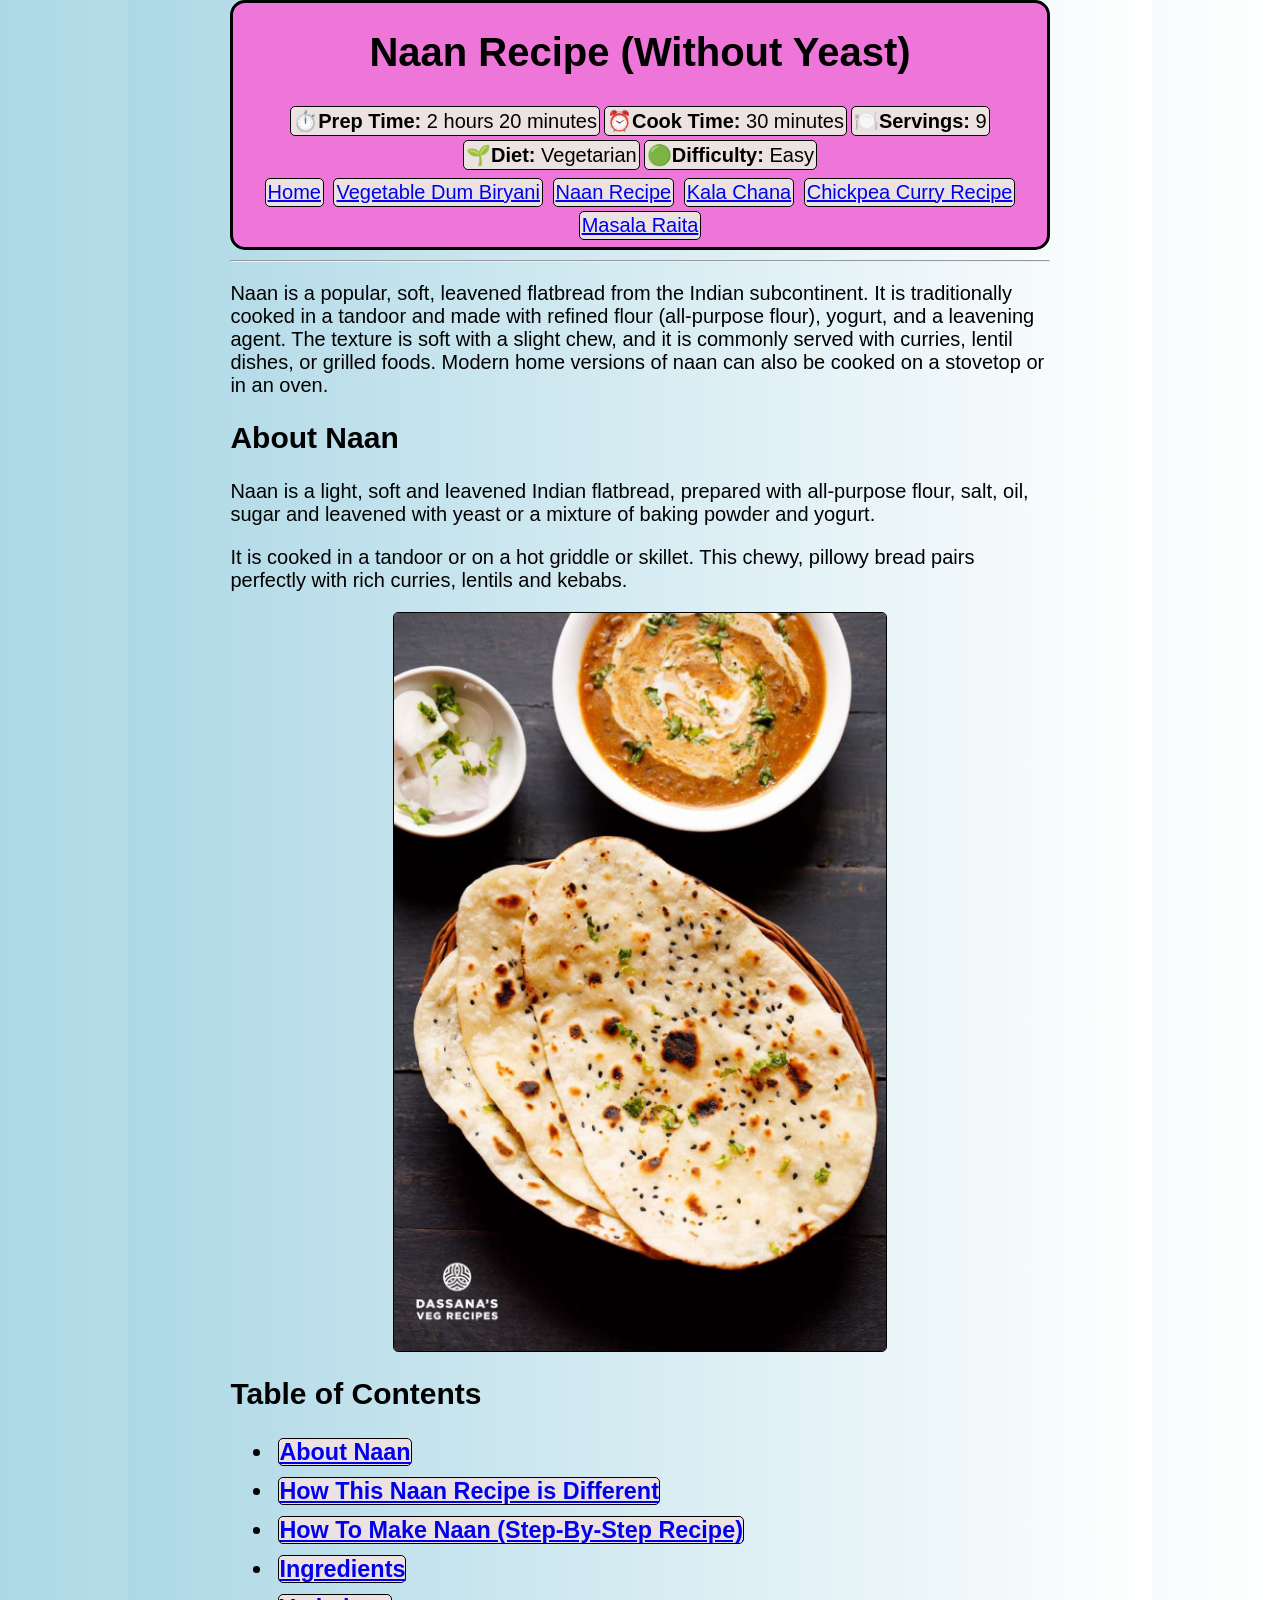
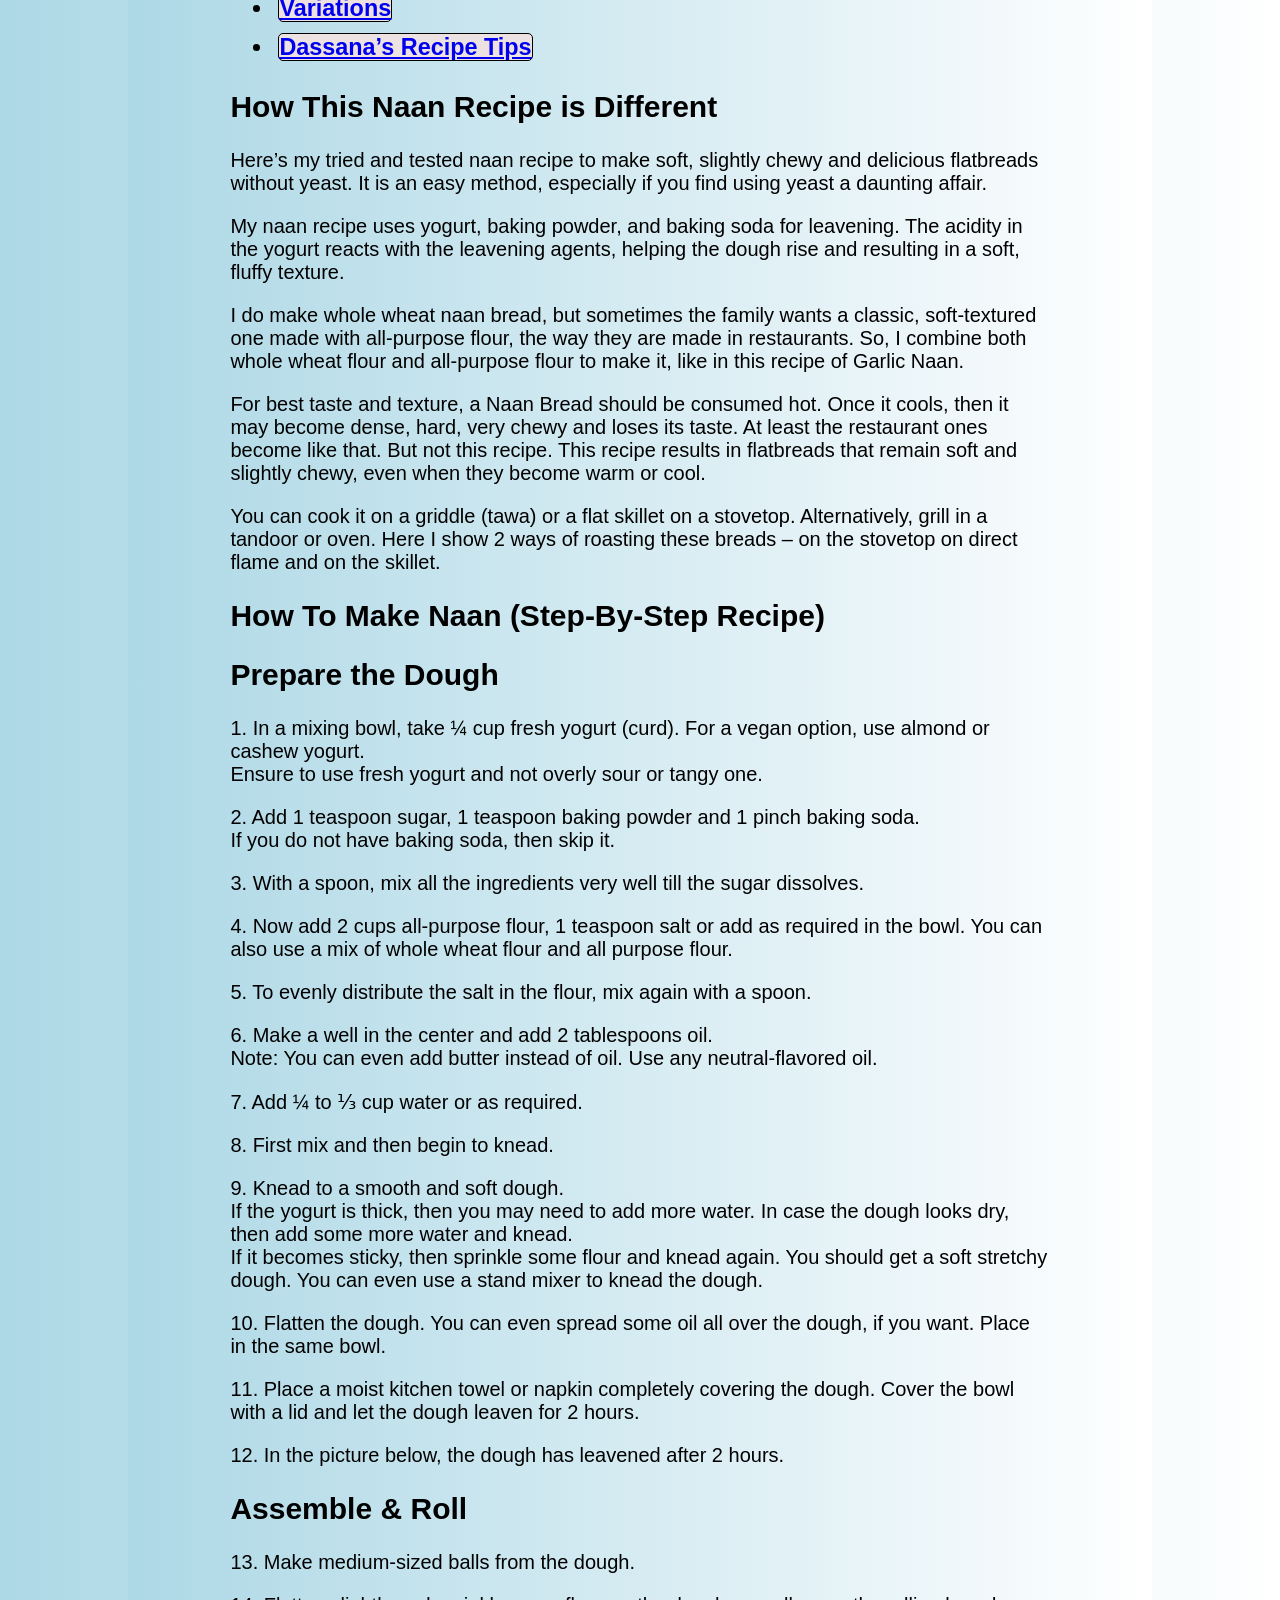
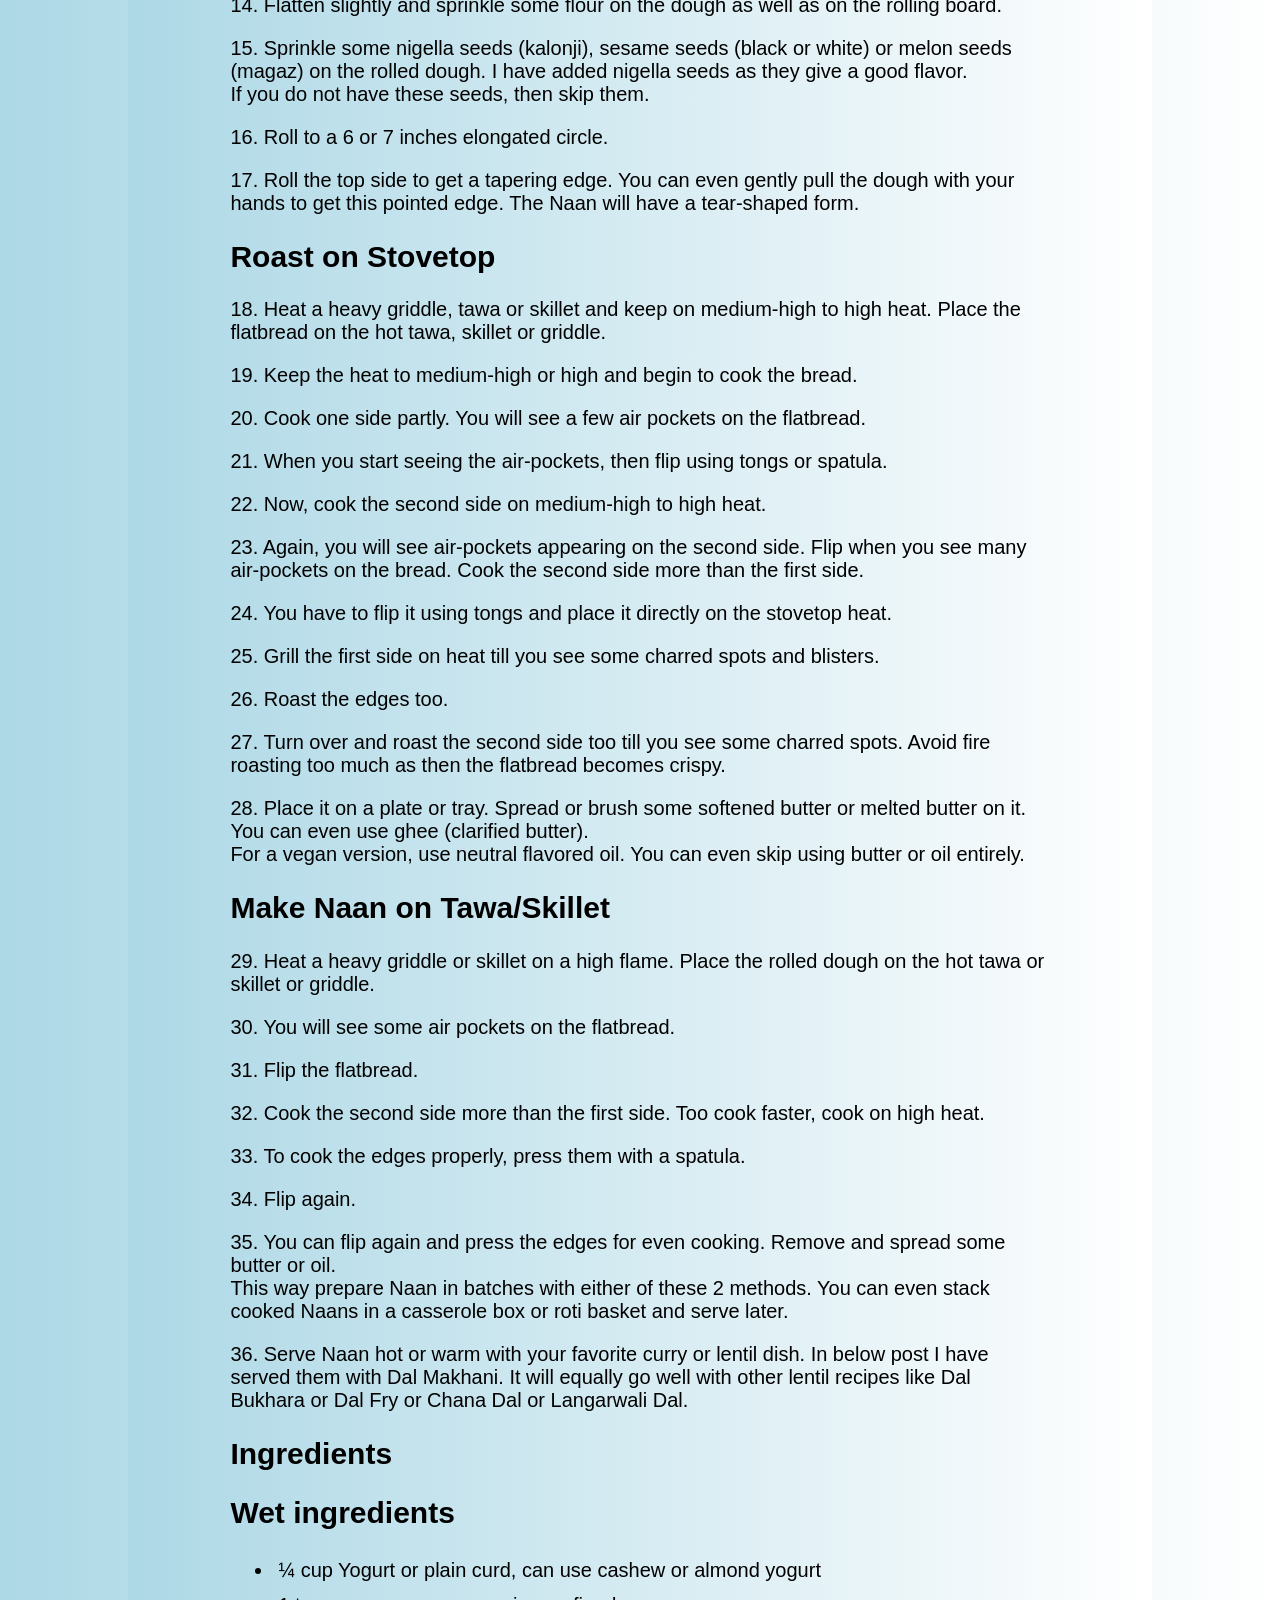
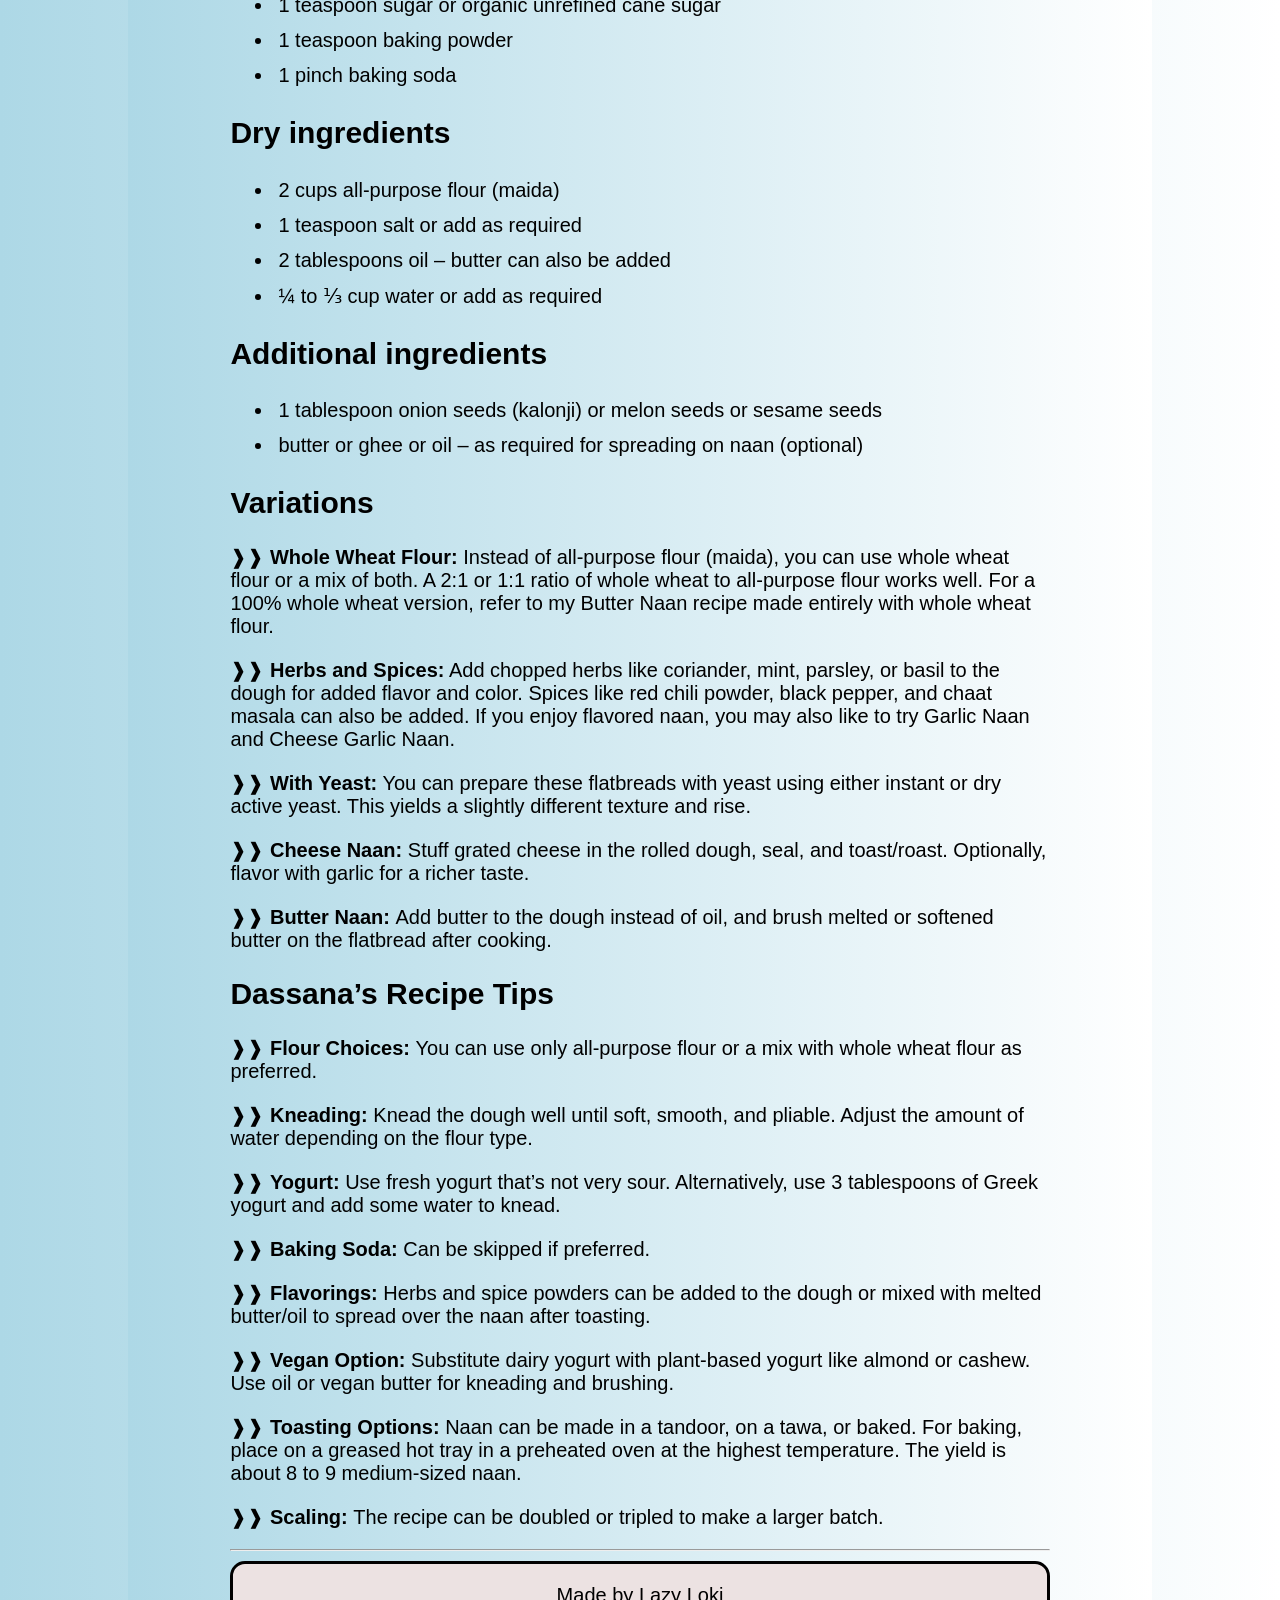
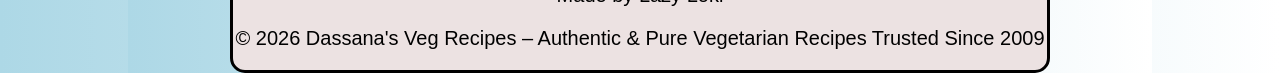
<file: recipe2.html>
<!doctype html>
<html lang="en">
  <head>
    <meta charset="UTF-8" />
    <meta name="viewport" content="width=device-width, initial-scale=1.0" />
    <title>Naan Recipe</title>
    <link rel="stylesheet" href="css/recipe2.css" />
  </head>
  <body>
    <header>
      <h1><strong>Naan Recipe (Without Yeast)</strong></h1>
      <div id="servings">
        <p><strong>⏱️Prep Time: </strong>2 hours 20 minutes</p>
        <p><strong>⏰Cook Time: </strong>30 minutes</p>
        <p><strong>🍽️Servings: </strong>9</p>
        <p><strong>🌱Diet: </strong>Vegetarian</p>
        <p><strong>🟢Difficulty:</strong> Easy</p>
      </div>
      <nav id="diff-pages">
        <a href="index.html">Home</a>
        <a href="recipe1.html">Vegetable Dum Biryani</a>
        <a href="recipe2.html">Naan Recipe</a>
        <a href="recipe3.html">Kala Chana</a>
        <a href="recipe4.html">Chickpea Curry Recipe</a>
        <a href="recipe5.html">Masala Raita</a>
      </nav>
    </header>
    <hr />

    <p id="intro">
      Naan is a popular, soft, leavened flatbread from the Indian subcontinent.
      It is traditionally cooked in a tandoor and made with refined flour
      (all-purpose flour), yogurt, and a leavening agent. The texture is soft
      with a slight chew, and it is commonly served with curries, lentil dishes,
      or grilled foods. Modern home versions of naan can also be cooked on a
      stovetop or in an oven.
    </p>
    <section>
      <h1 id="About-Naan">About Naan</h1>

      <p>
        Naan is a light, soft and leavened Indian flatbread, prepared with
        all-purpose flour, salt, oil, sugar and leavened with yeast or a mixture
        of baking powder and yogurt.
      </p>
      <p>
        It is cooked in a tandoor or on a hot griddle or skillet. This chewy,
        pillowy bread pairs perfectly with rich curries, lentils and kebabs.
      </p>
      <img src="images/naan-recipe.jpg" alt="" />
    </section>
    <section id="content">
      <div>
        <h1>Table of Contents</h1>
        <ul>
          <h3>
            <li>
              <a href="#About-Naan"><u>About Naan</u></a>
            </li>
            <li>
              <a href="#How-This-Naan-Recipe">
                <u>How This Naan Recipe is Different</u></a
              >
            </li>
            <li>
              <a href="#How-To-Make-Naan"
                ><u>How To Make Naan (Step-By-Step Recipe)</u></a
              >
            </li>
            <li>
              <a href="#ingridents"><u>Ingredients</u></a>
            </li>
            <li>
              <a href="#Variations"><u>Variations</u></a>
            </li>
            <li>
              <a href="#Recipe-tips"> <u>Dassana’s Recipe Tips</u> </a>
            </li>
          </h3>
        </ul>
      </div>
    </section>
    <section id="How-This-Naan-Recipe">
      <h1>How This Naan Recipe is Different</h1>
      <p>
        Here’s my tried and tested naan recipe to make soft, slightly chewy and
        delicious flatbreads without yeast. It is an easy method, especially if
        you find using yeast a daunting affair.
      </p>
      <p>
        My naan recipe uses yogurt, baking powder, and baking soda for
        leavening. The acidity in the yogurt reacts with the leavening agents,
        helping the dough rise and resulting in a soft, fluffy texture.
      </p>
      <p>
        I do make whole wheat naan bread, but sometimes the family wants a
        classic, soft-textured one made with all-purpose flour, the way they are
        made in restaurants. So, I combine both whole wheat flour and
        all-purpose flour to make it, like in this recipe of Garlic Naan.
      </p>
      <p>
        For best taste and texture, a Naan Bread should be consumed hot. Once it
        cools, then it may become dense, hard, very chewy and loses its taste.
        At least the restaurant ones become like that. But not this recipe. This
        recipe results in flatbreads that remain soft and slightly chewy, even
        when they become warm or cool.
      </p>
      <p>
        You can cook it on a griddle (tawa) or a flat skillet on a stovetop.
        Alternatively, grill in a tandoor or oven. Here I show 2 ways of
        roasting these breads – on the stovetop on direct flame and on the
        skillet.
      </p>
    </section>
    <section id="How-To-Make-Naan">
      <h1>How To Make Naan (Step-By-Step Recipe)</h1>
      <h2>Prepare the Dough</h2>
      <p>
        1. In a mixing bowl, take ¼ cup fresh yogurt (curd). For a vegan option,
        use almond or cashew yogurt. <br />
        Ensure to use fresh yogurt and not overly sour or tangy one.
      </p>
      <p>
        2. Add 1 teaspoon sugar, 1 teaspoon baking powder and 1 pinch baking
        soda. <br />If you do not have baking soda, then skip it.
      </p>
      <p>
        3. With a spoon, mix all the ingredients very well till the sugar
        dissolves.
      </p>
      <p>
        4. Now add 2 cups all-purpose flour, 1 teaspoon salt or add as required
        in the bowl. You can also use a mix of whole wheat flour and all purpose
        flour.
      </p>
      <p>
        5. To evenly distribute the salt in the flour, mix again with a spoon.
      </p>
      <p>
        6. Make a well in the center and add 2 tablespoons oil. <br />Note: You
        can even add butter instead of oil. Use any neutral-flavored oil.
      </p>
      <p>7. Add ¼ to ⅓ cup water or as required.</p>
      <p>8. First mix and then begin to knead.</p>
      <p>
        9. Knead to a smooth and soft dough. <br />If the yogurt is thick, then
        you may need to add more water. In case the dough looks dry, then add
        some more water and knead. <br />If it becomes sticky, then sprinkle
        some flour and knead again. You should get a soft stretchy dough. You
        can even use a stand mixer to knead the dough.
      </p>
      <p>
        10. Flatten the dough. You can even spread some oil all over the dough,
        if you want. Place in the same bowl.
      </p>
      <p>
        11. Place a moist kitchen towel or napkin completely covering the dough.
        Cover the bowl with a lid and let the dough leaven for 2 hours.
      </p>
      <p>12. In the picture below, the dough has leavened after 2 hours.</p>
      <h2>Assemble & Roll</h2>
      <p>13. Make medium-sized balls from the dough.</p>
      <p>
        14. Flatten slightly and sprinkle some flour on the dough as well as on
        the rolling board.
      </p>
      <p>
        15. Sprinkle some nigella seeds (kalonji), sesame seeds (black or white)
        or melon seeds (magaz) on the rolled dough. I have added nigella seeds
        as they give a good flavor. <br />If you do not have these seeds, then
        skip them.
      </p>
      <p>16. Roll to a 6 or 7 inches elongated circle.</p>
      <p>
        17. Roll the top side to get a tapering edge. You can even gently pull
        the dough with your hands to get this pointed edge. The Naan will have a
        tear-shaped form.
      </p>
      <h2>Roast on Stovetop</h2>
      <p>
        18. Heat a heavy griddle, tawa or skillet and keep on medium-high to
        high heat. Place the flatbread on the hot tawa, skillet or griddle.
      </p>
      <p>
        19. Keep the heat to medium-high or high and begin to cook the bread.
      </p>
      <p>
        20. Cook one side partly. You will see a few air pockets on the
        flatbread.
      </p>
      <p>
        21. When you start seeing the air-pockets, then flip using tongs or
        spatula.
      </p>
      <p>22. Now, cook the second side on medium-high to high heat.</p>
      <p>
        23. Again, you will see air-pockets appearing on the second side. Flip
        when you see many air-pockets on the bread. Cook the second side more
        than the first side.
      </p>
      <p>
        24. You have to flip it using tongs and place it directly on the
        stovetop heat.
      </p>
      <p>
        25. Grill the first side on heat till you see some charred spots and
        blisters.
      </p>
      <p>26. Roast the edges too.</p>
      <p>
        27. Turn over and roast the second side too till you see some charred
        spots. Avoid fire roasting too much as then the flatbread becomes
        crispy.
      </p>
      <p>
        28. Place it on a plate or tray. Spread or brush some softened butter or
        melted butter on it. You can even use ghee (clarified butter). <br />For
        a vegan version, use neutral flavored oil. You can even skip using
        butter or oil entirely.
      </p>
      <h2>Make Naan on Tawa/Skillet</h2>
      <p>
        29. Heat a heavy griddle or skillet on a high flame. Place the rolled
        dough on the hot tawa or skillet or griddle.
      </p>
      <p>30. You will see some air pockets on the flatbread.</p>
      <p>31. Flip the flatbread.</p>
      <p>
        32. Cook the second side more than the first side. Too cook faster, cook
        on high heat.
      </p>
      <p>33. To cook the edges properly, press them with a spatula.</p>
      <p>34. Flip again.</p>
      <p>
        35. You can flip again and press the edges for even cooking. Remove and
        spread some butter or oil. <br />This way prepare Naan in batches with
        either of these 2 methods. You can even stack cooked Naans in a
        casserole box or roti basket and serve later.
      </p>
      <p>
        36. Serve Naan hot or warm with your favorite curry or lentil dish. In
        below post I have served them with Dal Makhani. It will equally go well
        with other lentil recipes like Dal Bukhara or Dal Fry or Chana Dal or
        Langarwali Dal.
      </p>
    </section>
    <section id="ingridents">
      <h1>Ingredients</h1>
      <h2>Wet ingredients</h2>
      <ul>
        <li>¼ cup Yogurt or plain curd, can use cashew or almond yogurt</li>
        <li>1 teaspoon sugar or organic unrefined cane sugar</li>
        <li>1 teaspoon baking powder</li>
        <li>1 pinch baking soda</li>
      </ul>
      <h2>Dry ingredients</h2>
      <ul>
        <li>2 cups all-purpose flour (maida)</li>
        <li>1 teaspoon salt or add as required</li>
        <li>2 tablespoons oil – butter can also be added</li>
        <li>¼ to ⅓ cup water or add as required</li>
      </ul>
      <h2>Additional ingredients</h2>
      <ul>
        <li>
          1 tablespoon onion seeds (kalonji) or melon seeds or sesame seeds
        </li>
        <li>
          butter or ghee or oil – as required for spreading on naan (optional)
        </li>
      </ul>
    </section>
    <section id="Variations">
      <h1>Variations</h1>
      <p>
        &#10097;&#10097; <strong>Whole Wheat Flour:</strong> Instead of
        all-purpose flour (maida), you can use whole wheat flour or a mix of
        both. A 2:1 or 1:1 ratio of whole wheat to all-purpose flour works well.
        For a 100% whole wheat version, refer to my Butter Naan recipe made
        entirely with whole wheat flour.
      </p>
      <p>
        &#10097;&#10097; <strong>Herbs and Spices:</strong> Add chopped herbs
        like coriander, mint, parsley, or basil to the dough for added flavor
        and color. Spices like red chili powder, black pepper, and chaat masala
        can also be added. If you enjoy flavored naan, you may also like to try
        Garlic Naan and Cheese Garlic Naan.
      </p>
      <p>
        &#10097;&#10097; <strong>With Yeast:</strong> You can prepare these
        flatbreads with yeast using either instant or dry active yeast. This
        yields a slightly different texture and rise.
      </p>
      <p>
        &#10097;&#10097; <strong>Cheese Naan: </strong>Stuff grated cheese in
        the rolled dough, seal, and toast/roast. Optionally, flavor with garlic
        for a richer taste.
      </p>
      <p>
        &#10097;&#10097; <strong>Butter Naan: </strong>Add butter to the dough
        instead of oil, and brush melted or softened butter on the flatbread
        after cooking.
      </p>
    </section>
    <section id="Recipe-tips">
      <h1>Dassana’s Recipe Tips</h1>
      <p>
        &#10097;&#10097; <strong>Flour Choices: </strong>You can use only
        all-purpose flour or a mix with whole wheat flour as preferred.
      </p>
      <p>
        &#10097;&#10097; <strong>Kneading: </strong>Knead the dough well until
        soft, smooth, and pliable. Adjust the amount of water depending on the
        flour type.
      </p>
      <p>
        &#10097;&#10097; <strong>Yogurt: </strong>Use fresh yogurt that’s not
        very sour. Alternatively, use 3 tablespoons of Greek yogurt and add some
        water to knead.
      </p>
      <p>
        &#10097;&#10097; <strong>Baking Soda: </strong>Can be skipped if
        preferred.
      </p>
      <p>
        &#10097;&#10097; <strong>Flavorings: </strong>Herbs and spice powders
        can be added to the dough or mixed with melted butter/oil to spread over
        the naan after toasting.
      </p>
      <p>
        &#10097;&#10097; <strong>Vegan Option: </strong>Substitute dairy yogurt
        with plant-based yogurt like almond or cashew. Use oil or vegan butter
        for kneading and brushing.
      </p>
      <p>
        &#10097;&#10097; <strong>Toasting Options: </strong>Naan can be made in
        a tandoor, on a tawa, or baked. For baking, place on a greased hot tray
        in a preheated oven at the highest temperature. The yield is about 8 to
        9 medium-sized naan.
      </p>
      <p>
        &#10097;&#10097; <strong>Scaling: </strong>The recipe can be doubled or
        tripled to make a larger batch.
      </p>
    </section>
    <hr />
    <footer>
      <p>Made by Lazy Loki</p>
      <p>
        © 2026 Dassana's Veg Recipes – Authentic & Pure Vegetarian Recipes
        Trusted Since 2009
      </p>
    </footer>
  </body>
</html>
</file>
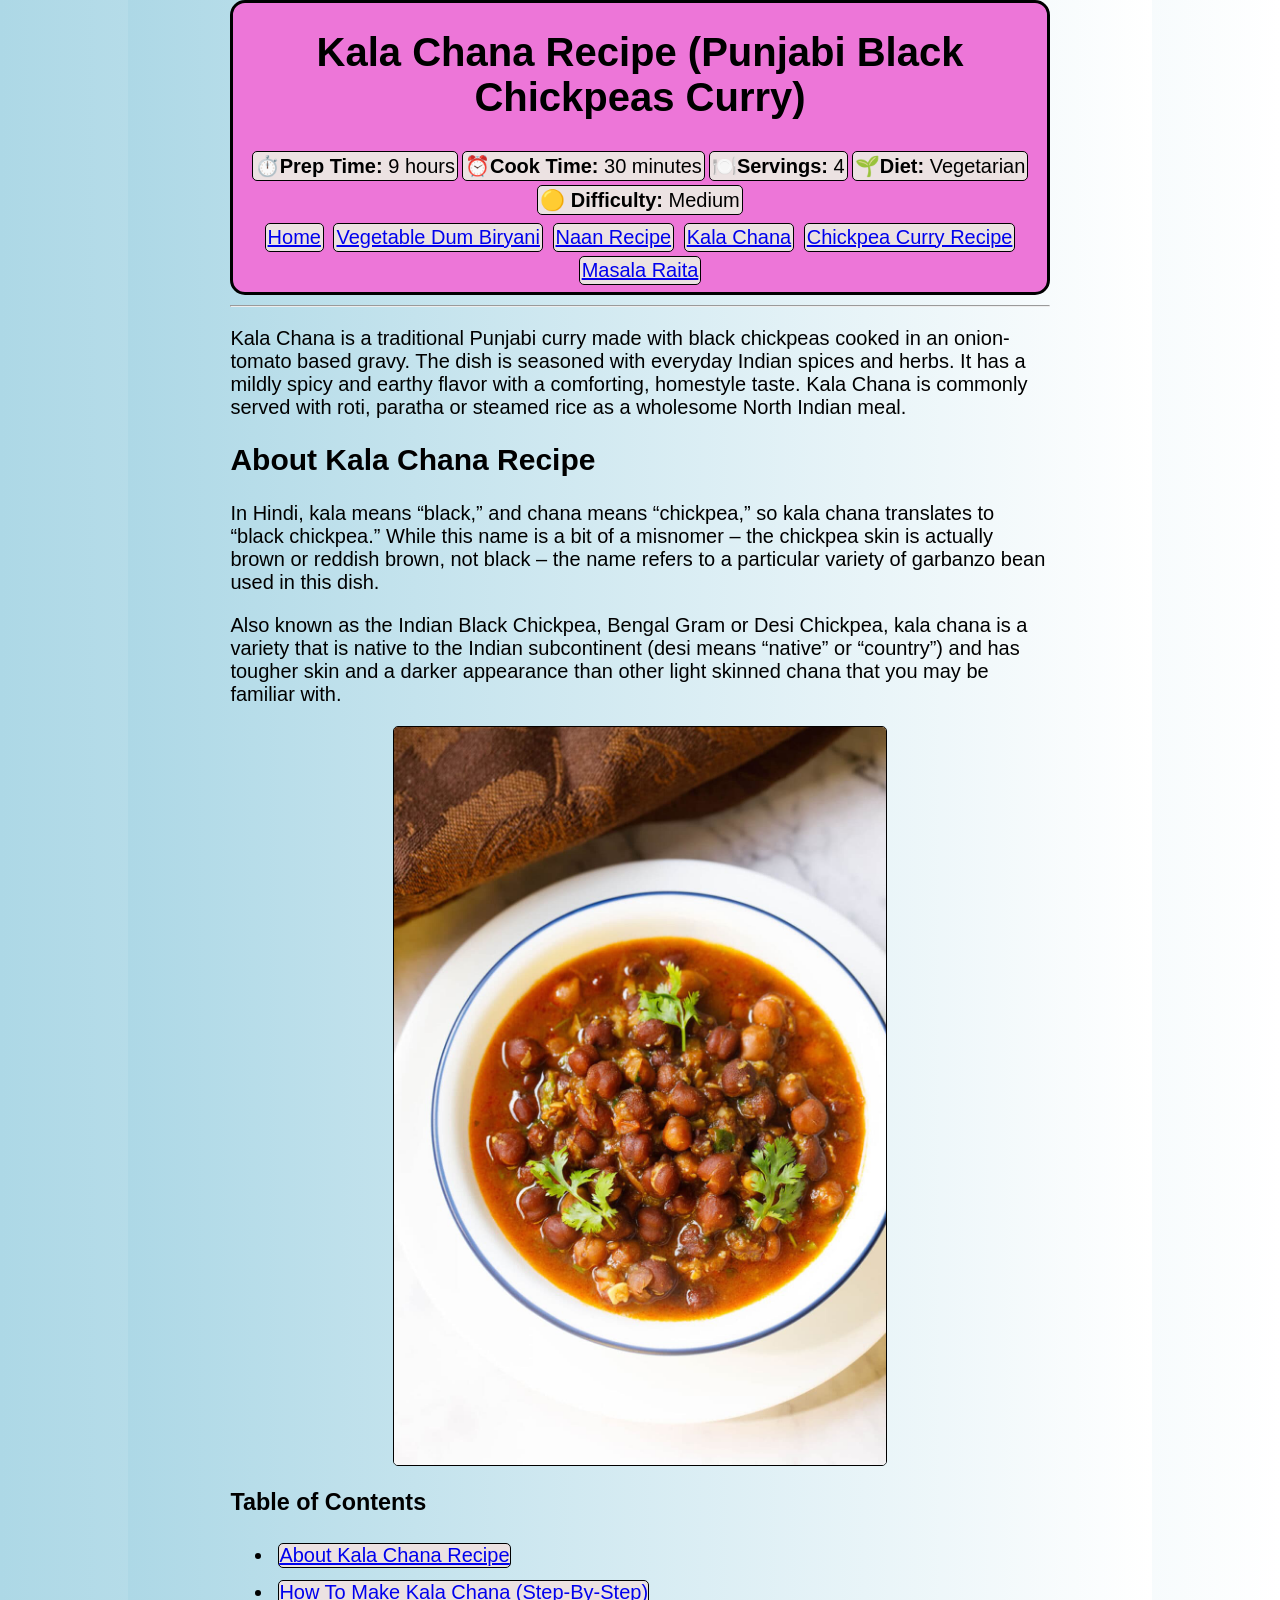
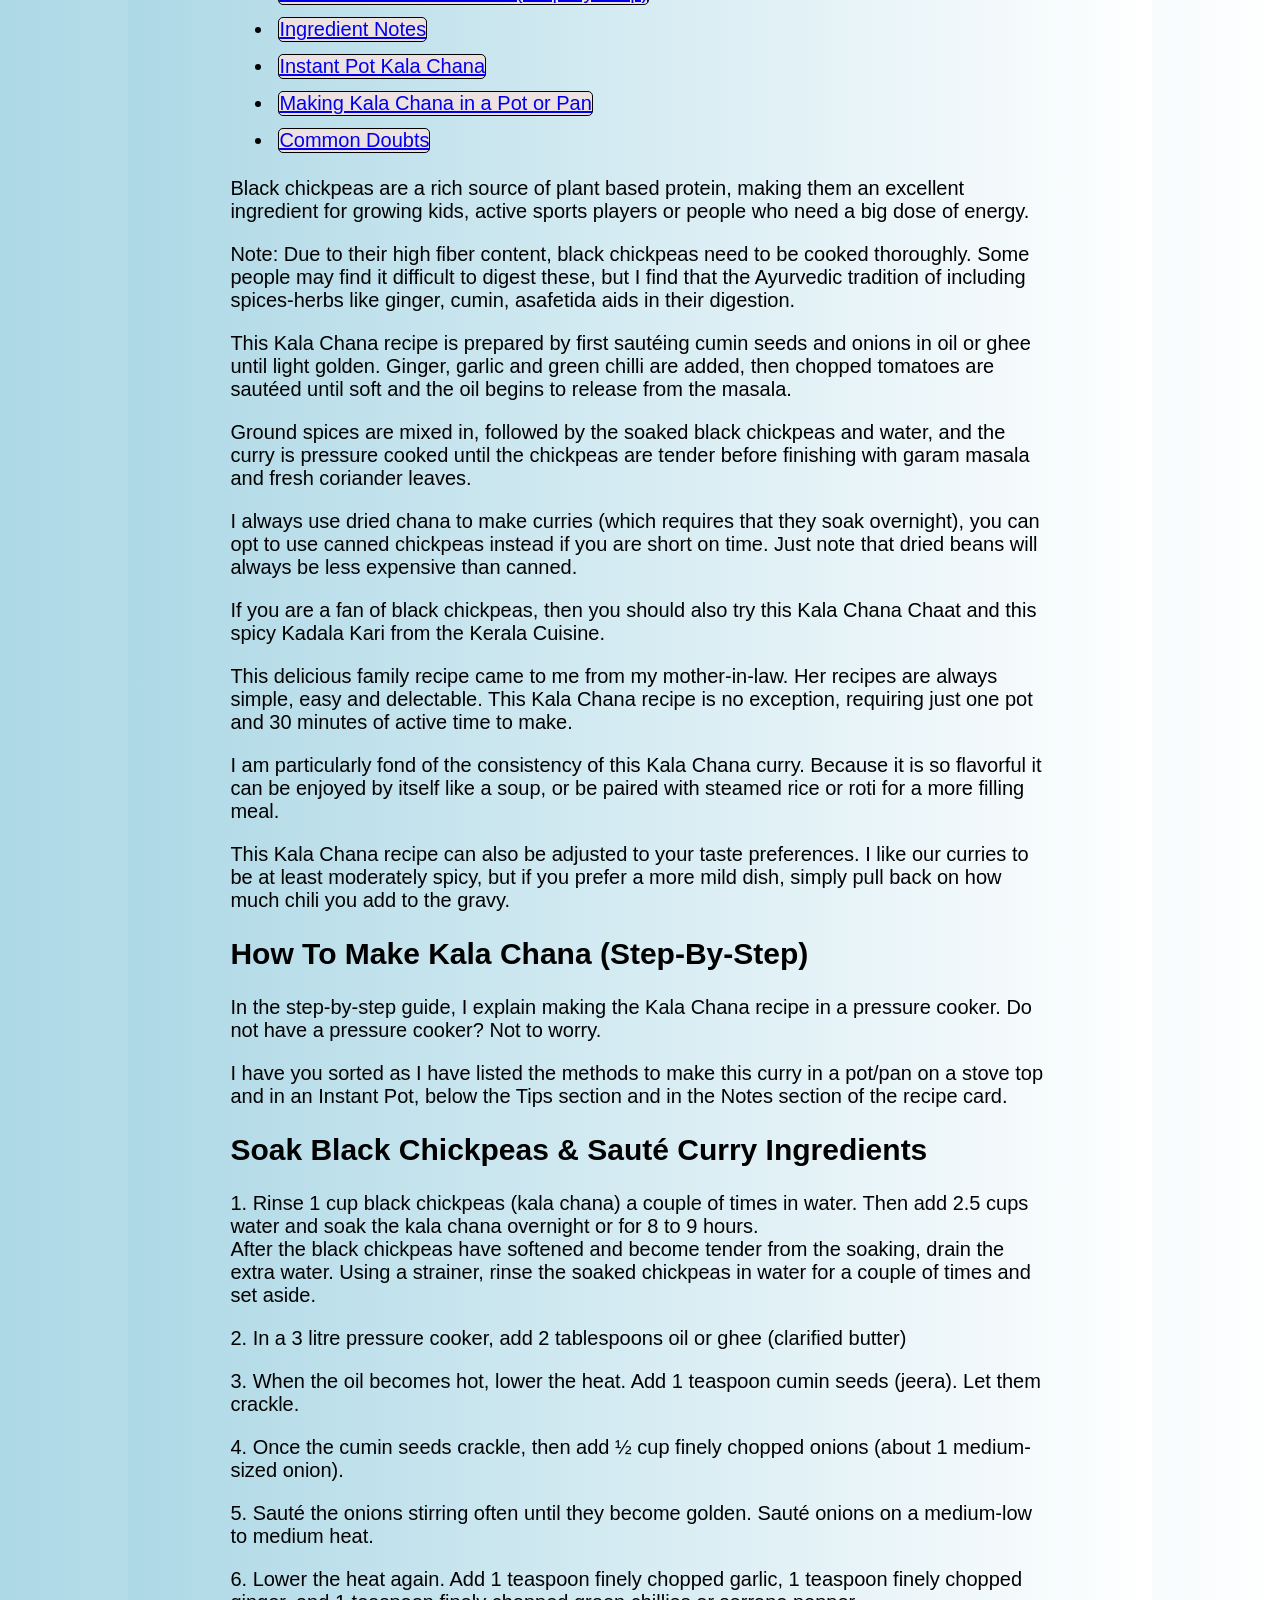
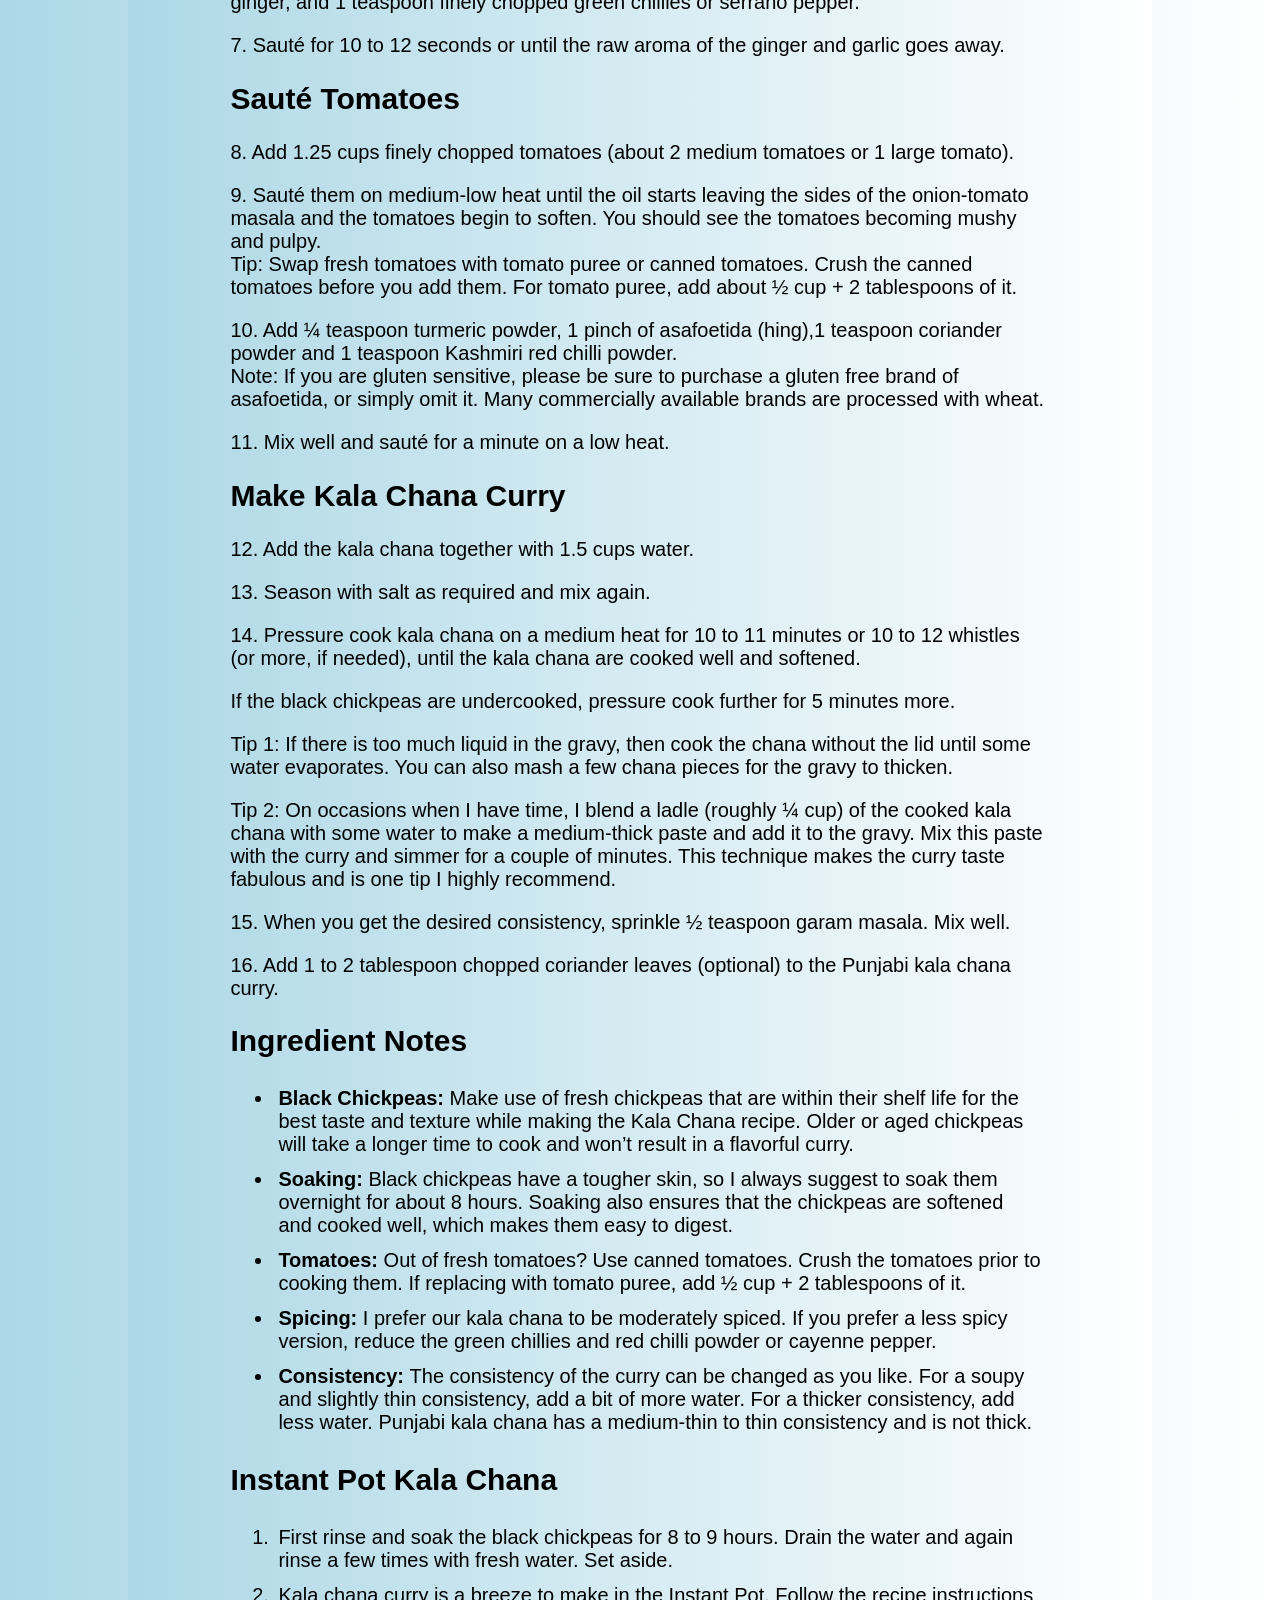
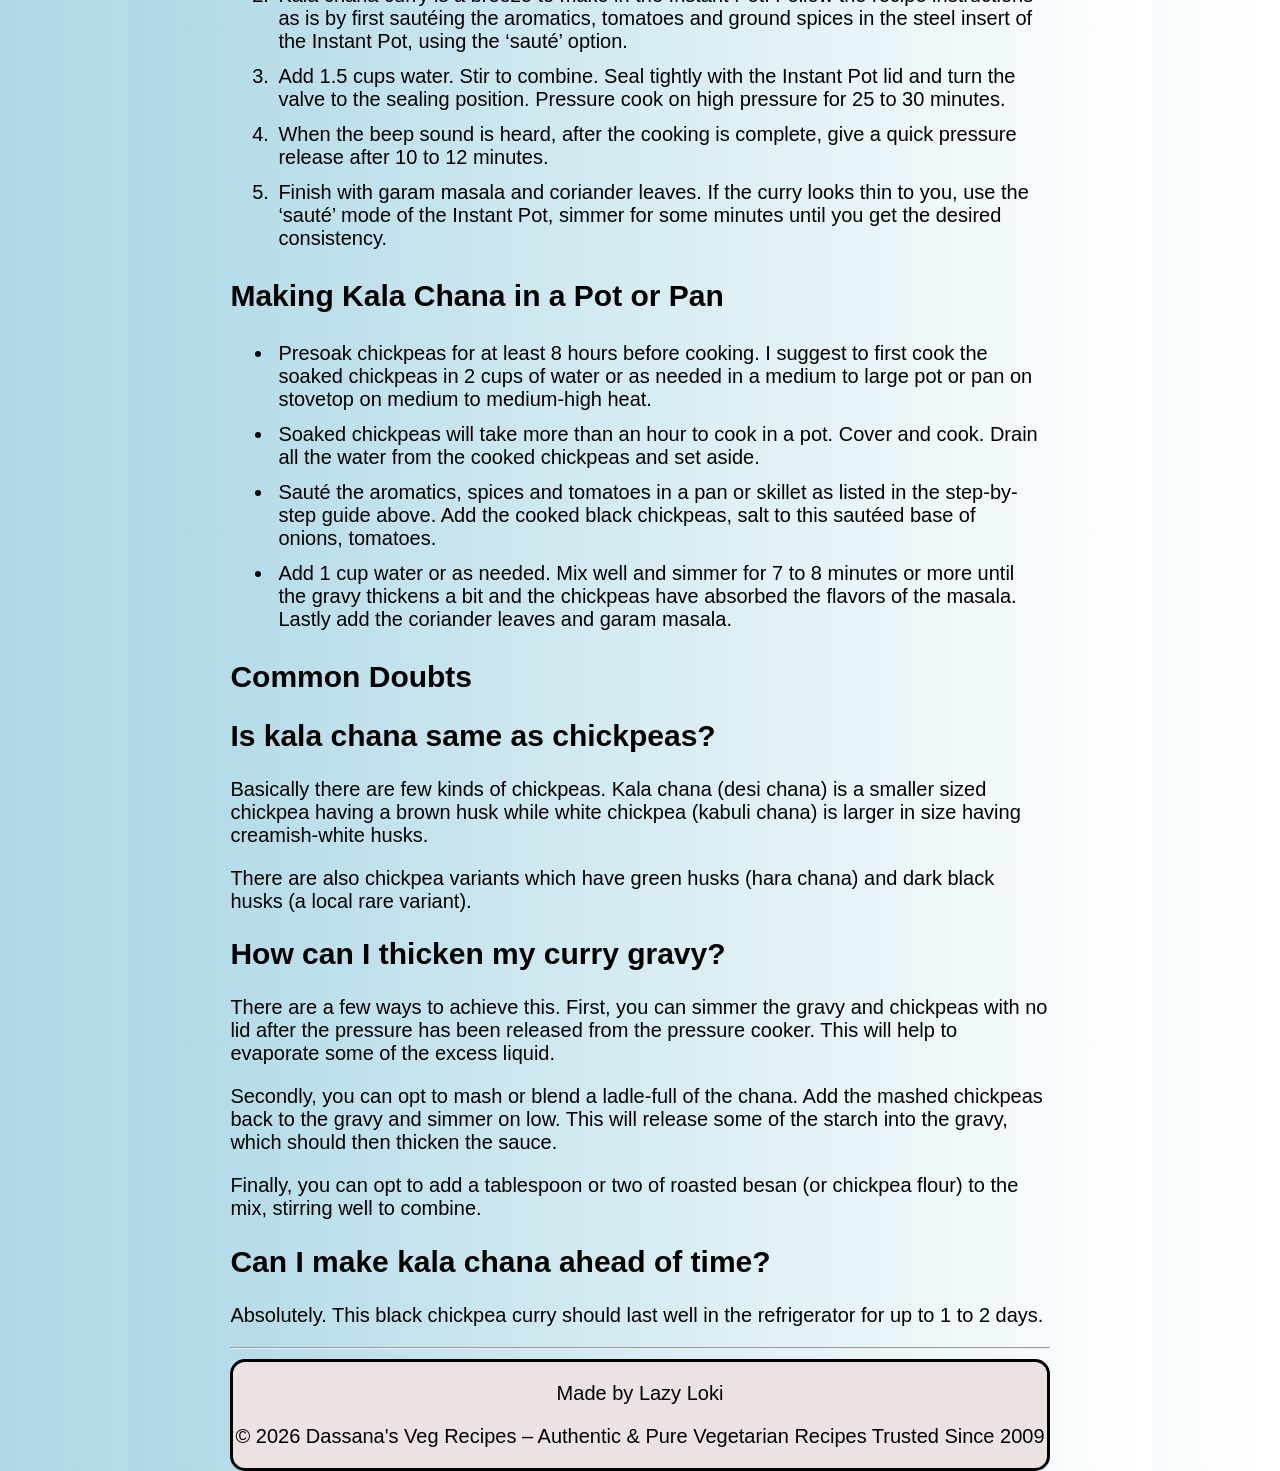
<file: recipe3.html>
<!doctype html>
<html lang="en">
  <head>
    <meta charset="UTF-8" />
    <meta name="viewport" content="width=device-width, initial-scale=1.0" />
    <title>Kala Chana</title>
    <link rel="stylesheet" href="css/recipe3.css" />
  </head>
  <body>
    <header>
      <h1>Kala Chana Recipe (Punjabi Black Chickpeas Curry)</h1>
      <div id="servings">
        <p><strong>⏱️Prep Time: </strong>9 hours</p>
        <p><strong>⏰Cook Time: </strong>30 minutes</p>
        <p><strong>🍽️Servings: </strong>4</p>
        <p><strong>🌱Diet: </strong>Vegetarian</p>
        <p>🟡 <strong>Difficulty:</strong> Medium</p>
      </div>
      <nav id="diff-pages">
        <a href="index.html">Home</a>
        <a href="recipe1.html">Vegetable Dum Biryani</a>
        <a href="recipe2.html">Naan Recipe</a>
        <a href="recipe3.html">Kala Chana</a>
        <a href="recipe4.html">Chickpea Curry Recipe</a>
        <a href="recipe5.html">Masala Raita</a>
      </nav>
    </header>
    <hr />
    <div>
      <p>
        Kala Chana is a traditional Punjabi curry made with black chickpeas
        cooked in an onion-tomato based gravy. The dish is seasoned with
        everyday Indian spices and herbs. It has a mildly spicy and earthy
        flavor with a comforting, homestyle taste. Kala Chana is commonly served
        with roti, paratha or steamed rice as a wholesome North Indian meal.
      </p>
    </div>

    <section id="about">
      <h1>About Kala Chana Recipe</h1>
      <p>
        In Hindi, kala means “black,” and chana means “chickpea,” so kala chana
        translates to “black chickpea.” While this name is a bit of a misnomer –
        the chickpea skin is actually brown or reddish brown, not black – the
        name refers to a particular variety of garbanzo bean used in this dish.
      </p>
      <p>
        Also known as the Indian Black Chickpea, Bengal Gram or Desi Chickpea,
        kala chana is a variety that is native to the Indian subcontinent (desi
        means “native” or “country”) and has tougher skin and a darker
        appearance than other light skinned chana that you may be familiar with.
      </p>
      <p><img src="images/kala-chana-recipe-1-1024x1536.jpg" alt="" /></p>
      <section id="content">
        <h1>Table of Contents</h1>
        <ul>
          <li>
            <a href="#about"><u>About Kala Chana Recipe</u></a>
          </li>
          <li>
            <a href="#how-to-make-kala-chana-step-by-step"
              ><u>How To Make Kala Chana (Step-By-Step)</u></a
            >
          </li>
          <li>
            <a href="#notes"><u>Ingredient Notes</u></a>
          </li>
          <li>
            <a href="#instant-pot-kala-chana"><u>Instant Pot Kala Chana</u></a>
          </li>
          <li>
            <a href="#making-kala-chana-in-pot-pan"
              ><u>Making Kala Chana in a Pot or Pan</u></a
            >
          </li>
          <li>
            <a href="#common-doubts"><u>Common Doubts</u></a>
          </li>
        </ul>
      </section>
      <p>
        Black chickpeas are a rich source of plant based protein, making them an
        excellent ingredient for growing kids, active sports players or people
        who need a big dose of energy.
      </p>
      <p>
        Note: Due to their high fiber content, black chickpeas need to be cooked
        thoroughly. Some people may find it difficult to digest these, but I
        find that the Ayurvedic tradition of including spices-herbs like ginger,
        cumin, asafetida aids in their digestion.
      </p>
      <p>
        This Kala Chana recipe is prepared by first sautéing cumin seeds and
        onions in oil or ghee until light golden. Ginger, garlic and green
        chilli are added, then chopped tomatoes are sautéed until soft and the
        oil begins to release from the masala.
      </p>
      <p>
        Ground spices are mixed in, followed by the soaked black chickpeas and
        water, and the curry is pressure cooked until the chickpeas are tender
        before finishing with garam masala and fresh coriander leaves.
      </p>
      <p>
        I always use dried chana to make curries (which requires that they soak
        overnight), you can opt to use canned chickpeas instead if you are short
        on time. Just note that dried beans will always be less expensive than
        canned.
      </p>
      <p>
        If you are a fan of black chickpeas, then you should also try this Kala
        Chana Chaat and this spicy Kadala Kari from the Kerala Cuisine.
      </p>
      <p>
        This delicious family recipe came to me from my mother-in-law. Her
        recipes are always simple, easy and delectable. This Kala Chana recipe
        is no exception, requiring just one pot and 30 minutes of active time to
        make.
      </p>
      <p>
        I am particularly fond of the consistency of this Kala Chana curry.
        Because it is so flavorful it can be enjoyed by itself like a soup, or
        be paired with steamed rice or roti for a more filling meal.
      </p>
      <p>
        This Kala Chana recipe can also be adjusted to your taste preferences. I
        like our curries to be at least moderately spicy, but if you prefer a
        more mild dish, simply pull back on how much chili you add to the gravy.
      </p>
    </section>
    <section id="how-to-make-kala-chana-step-by-step">
      <h1>How To Make Kala Chana (Step-By-Step)</h1>
      <p></p>
      <p>
        In the step-by-step guide, I explain making the Kala Chana recipe in a
        pressure cooker. Do not have a pressure cooker? Not to worry.
      </p>
      <p>
        I have you sorted as I have listed the methods to make this curry in a
        pot/pan on a stove top and in an Instant Pot, below the Tips section and
        in the Notes section of the recipe card.
      </p>
      <h2>Soak Black Chickpeas & Sauté Curry Ingredients</h2>
      <p>
        1. Rinse 1 cup black chickpeas (kala chana) a couple of times in water.
        Then add 2.5 cups water and soak the kala chana overnight or for 8 to 9
        hours. <br />After the black chickpeas have softened and become tender
        from the soaking, drain the extra water. Using a strainer, rinse the
        soaked chickpeas in water for a couple of times and set aside.
      </p>
      <p>
        2. In a 3 litre pressure cooker, add 2 tablespoons oil or ghee
        (clarified butter)
      </p>
      <p>
        3. When the oil becomes hot, lower the heat. Add 1 teaspoon cumin seeds
        (jeera). Let them crackle.
      </p>
      <p>
        4. Once the cumin seeds crackle, then add ½ cup finely chopped onions
        (about 1 medium-sized onion).
      </p>
      <p>
        5. Sauté the onions stirring often until they become golden. Sauté
        onions on a medium-low to medium heat.
      </p>
      <p>
        6. Lower the heat again. Add 1 teaspoon finely chopped garlic, 1
        teaspoon finely chopped ginger, and 1 teaspoon finely chopped green
        chillies or serrano pepper.
      </p>
      <p>
        7. Sauté for 10 to 12 seconds or until the raw aroma of the ginger and
        garlic goes away.
      </p>
      <h2>Sauté Tomatoes</h2>
      <p>
        8. Add 1.25 cups finely chopped tomatoes (about 2 medium tomatoes or 1
        large tomato).
      </p>
      <p>
        9. Sauté them on medium-low heat until the oil starts leaving the sides
        of the onion-tomato masala and the tomatoes begin to soften. You should
        see the tomatoes becoming mushy and pulpy. <br />Tip: Swap fresh
        tomatoes with tomato puree or canned tomatoes. Crush the canned tomatoes
        before you add them. For tomato puree, add about ½ cup + 2 tablespoons
        of it.
      </p>
      <p>
        10. Add ¼ teaspoon turmeric powder, 1 pinch of asafoetida (hing),1
        teaspoon coriander powder and 1 teaspoon Kashmiri red chilli powder.
        <br />Note: If you are gluten sensitive, please be sure to purchase a
        gluten free brand of asafoetida, or simply omit it. Many commercially
        available brands are processed with wheat.
      </p>
      <p>11. Mix well and sauté for a minute on a low heat.</p>
      <h2>Make Kala Chana Curry</h2>
      <p>12. Add the kala chana together with 1.5 cups water.</p>
      <p>13. Season with salt as required and mix again.</p>
      <p>
        14. Pressure cook kala chana on a medium heat for 10 to 11 minutes or 10
        to 12 whistles (or more, if needed), until the kala chana are cooked
        well and softened.
      </p>
      <p>
        If the black chickpeas are undercooked, pressure cook further for 5
        minutes more.
      </p>
      <p>
        Tip 1: If there is too much liquid in the gravy, then cook the chana
        without the lid until some water evaporates. You can also mash a few
        chana pieces for the gravy to thicken.
      </p>
      <p>
        Tip 2: On occasions when I have time, I blend a ladle (roughly ¼ cup) of
        the cooked kala chana with some water to make a medium-thick paste and
        add it to the gravy. Mix this paste with the curry and simmer for a
        couple of minutes. This technique makes the curry taste fabulous and is
        one tip I highly recommend.
      </p>
      <p>
        15. When you get the desired consistency, sprinkle ½ teaspoon garam
        masala. Mix well.
      </p>
      <p>
        16. Add 1 to 2 tablespoon chopped coriander leaves (optional) to the
        Punjabi kala chana curry.
      </p>
    </section>
    <section id="notes">
      <h1>Ingredient Notes</h1>
      <ul>
        <li>
          <strong>Black Chickpeas: </strong>Make use of fresh chickpeas that are
          within their shelf life for the best taste and texture while making
          the Kala Chana recipe. Older or aged chickpeas will take a longer time
          to cook and won’t result in a flavorful curry.
        </li>
        <li>
          <strong>Soaking: </strong>Black chickpeas have a tougher skin, so I
          always suggest to soak them overnight for about 8 hours. Soaking also
          ensures that the chickpeas are softened and cooked well, which makes
          them easy to digest.
        </li>
        <li>
          <strong>Tomatoes: </strong>Out of fresh tomatoes? Use canned tomatoes.
          Crush the tomatoes prior to cooking them. If replacing with tomato
          puree, add ½ cup + 2 tablespoons of it.
        </li>
        <li>
          <strong>Spicing: </strong>I prefer our kala chana to be moderately
          spiced. If you prefer a less spicy version, reduce the green chillies
          and red chilli powder or cayenne pepper.
        </li>
        <li>
          <strong>Consistency: </strong>The consistency of the curry can be
          changed as you like. For a soupy and slightly thin consistency, add a
          bit of more water. For a thicker consistency, add less water. Punjabi
          kala chana has a medium-thin to thin consistency and is not thick.
        </li>
      </ul>
    </section>
    <section id="instant-pot-kala-chana">
      <h1>Instant Pot Kala Chana</h1>
      <ol>
        <li>
          First rinse and soak the black chickpeas for 8 to 9 hours. Drain the
          water and again rinse a few times with fresh water. Set aside.
        </li>
        <li>
          Kala chana curry is a breeze to make in the Instant Pot. Follow the
          recipe instructions as is by first sautéing the aromatics, tomatoes
          and ground spices in the steel insert of the Instant Pot, using the
          ‘sauté’ option.
        </li>
        <li>
          Add 1.5 cups water. Stir to combine. Seal tightly with the Instant Pot
          lid and turn the valve to the sealing position. Pressure cook on high
          pressure for 25 to 30 minutes.
        </li>
        <li>
          When the beep sound is heard, after the cooking is complete, give a
          quick pressure release after 10 to 12 minutes.
        </li>
        <li>
          Finish with garam masala and coriander leaves. If the curry looks thin
          to you, use the ‘sauté’ mode of the Instant Pot, simmer for some
          minutes until you get the desired consistency.
        </li>
      </ol>
    </section>
    <section id="making-kala-chana-in-pot-pan">
      <h1>Making Kala Chana in a Pot or Pan</h1>
      <ul>
        <li>
          Presoak chickpeas for at least 8 hours before cooking. I suggest to
          first cook the soaked chickpeas in 2 cups of water or as needed in a
          medium to large pot or pan on stovetop on medium to medium-high heat.
        </li>
        <li>
          Soaked chickpeas will take more than an hour to cook in a pot. Cover
          and cook. Drain all the water from the cooked chickpeas and set aside.
        </li>
        <li>
          Sauté the aromatics, spices and tomatoes in a pan or skillet as listed
          in the step-by-step guide above. Add the cooked black chickpeas, salt
          to this sautéed base of onions, tomatoes.
        </li>
        <li>
          Add 1 cup water or as needed. Mix well and simmer for 7 to 8 minutes
          or more until the gravy thickens a bit and the chickpeas have absorbed
          the flavors of the masala. Lastly add the coriander leaves and garam
          masala.
        </li>
      </ul>
    </section>
    <section id="common-doubts">
      <h1>Common Doubts</h1>
      <div>
        <h2>Is kala chana same as chickpeas?</h2>
        <p>
          Basically there are few kinds of chickpeas. Kala chana (desi chana) is
          a smaller sized chickpea having a brown husk while white chickpea
          (kabuli chana) is larger in size having creamish-white husks.
        </p>
        <p>
          There are also chickpea variants which have green husks (hara chana)
          and dark black husks (a local rare variant).
        </p>
      </div>
      <div>
        <h2>How can I thicken my curry gravy?</h2>
        <p>
          There are a few ways to achieve this. First, you can simmer the gravy
          and chickpeas with no lid after the pressure has been released from
          the pressure cooker. This will help to evaporate some of the excess
          liquid.
        </p>
        <p>
          Secondly, you can opt to mash or blend a ladle-full of the chana. Add
          the mashed chickpeas back to the gravy and simmer on low. This will
          release some of the starch into the gravy, which should then thicken
          the sauce.
        </p>
        <p>
          Finally, you can opt to add a tablespoon or two of roasted besan (or
          chickpea flour) to the mix, stirring well to combine.
        </p>
      </div>
      <div>
        <h2>Can I make kala chana ahead of time?</h2>
        <p>
          Absolutely. This black chickpea curry should last well in the
          refrigerator for up to 1 to 2 days.
        </p>
      </div>
    </section>
    <hr />
    <footer>
      <p>Made by Lazy Loki</p>
      <p>
        © 2026 Dassana's Veg Recipes – Authentic & Pure Vegetarian Recipes
        Trusted Since 2009
      </p>
    </footer>
  </body>
</html>
</file>
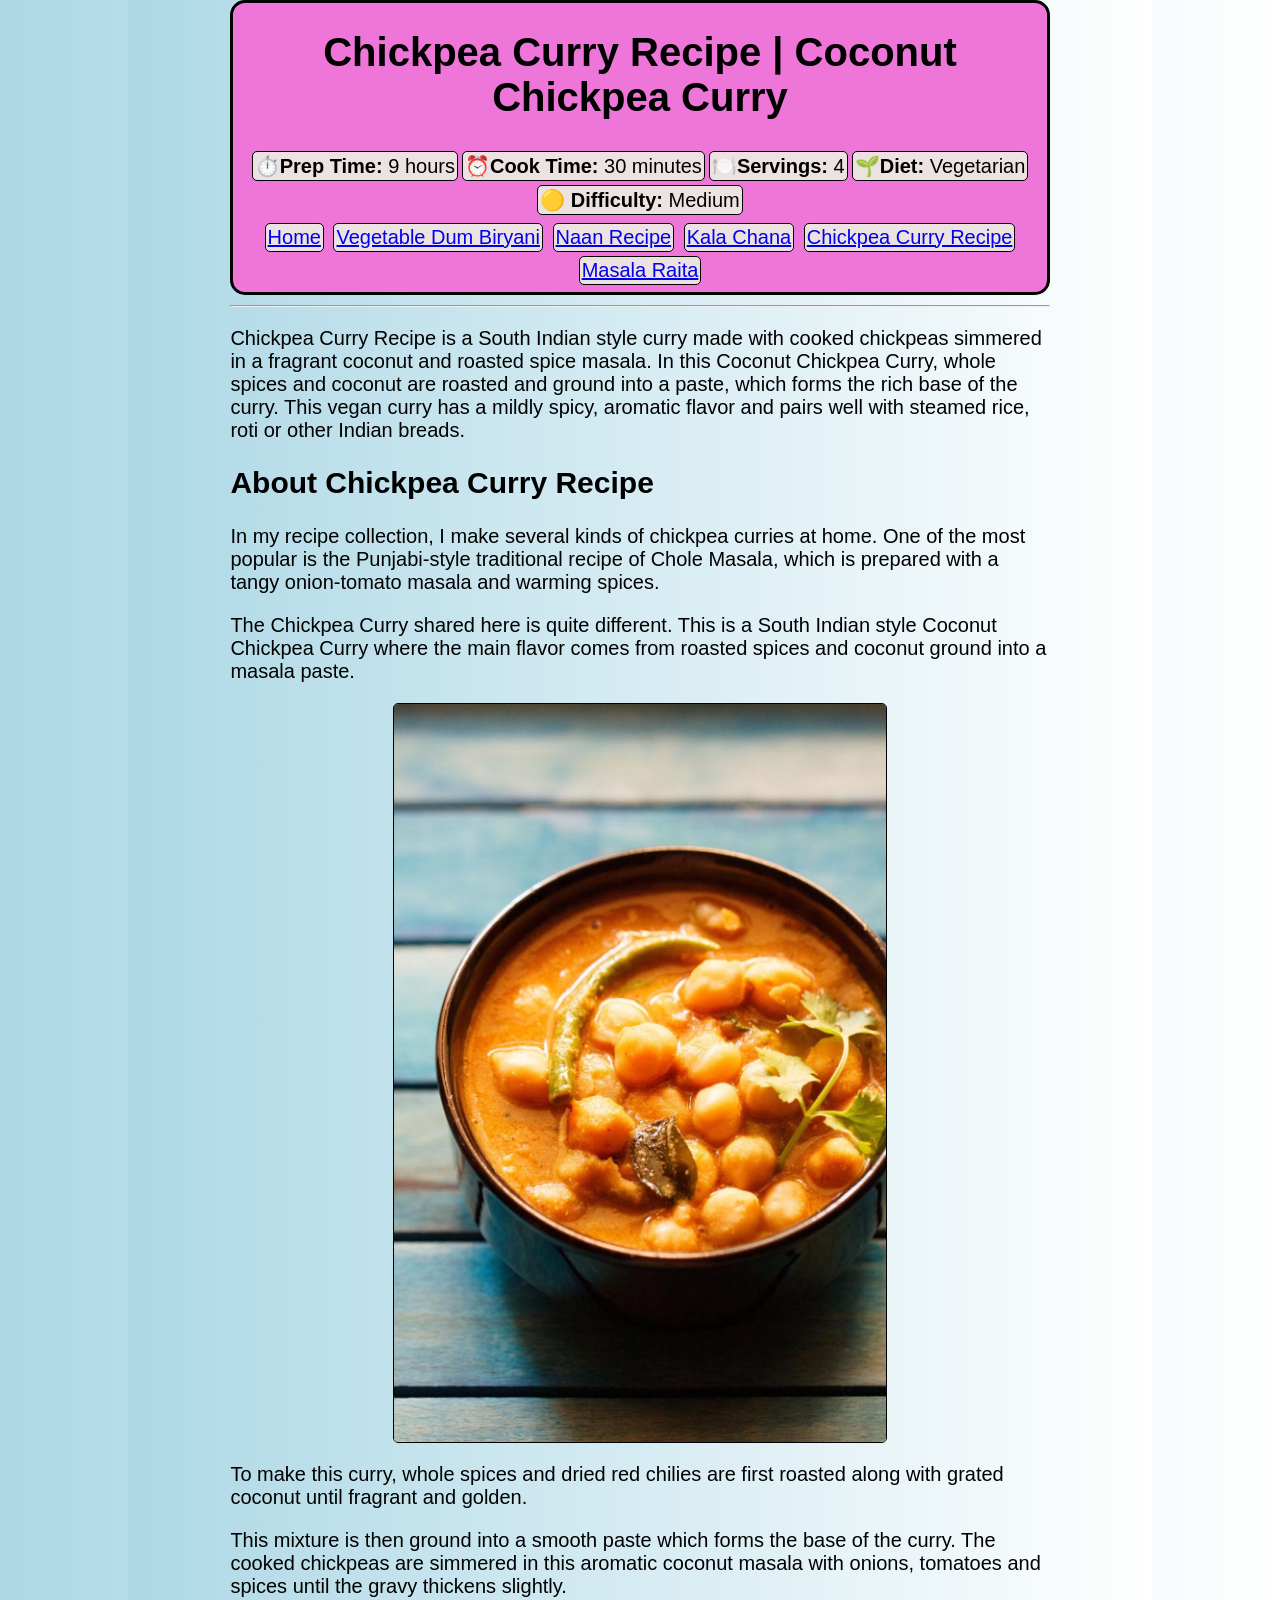
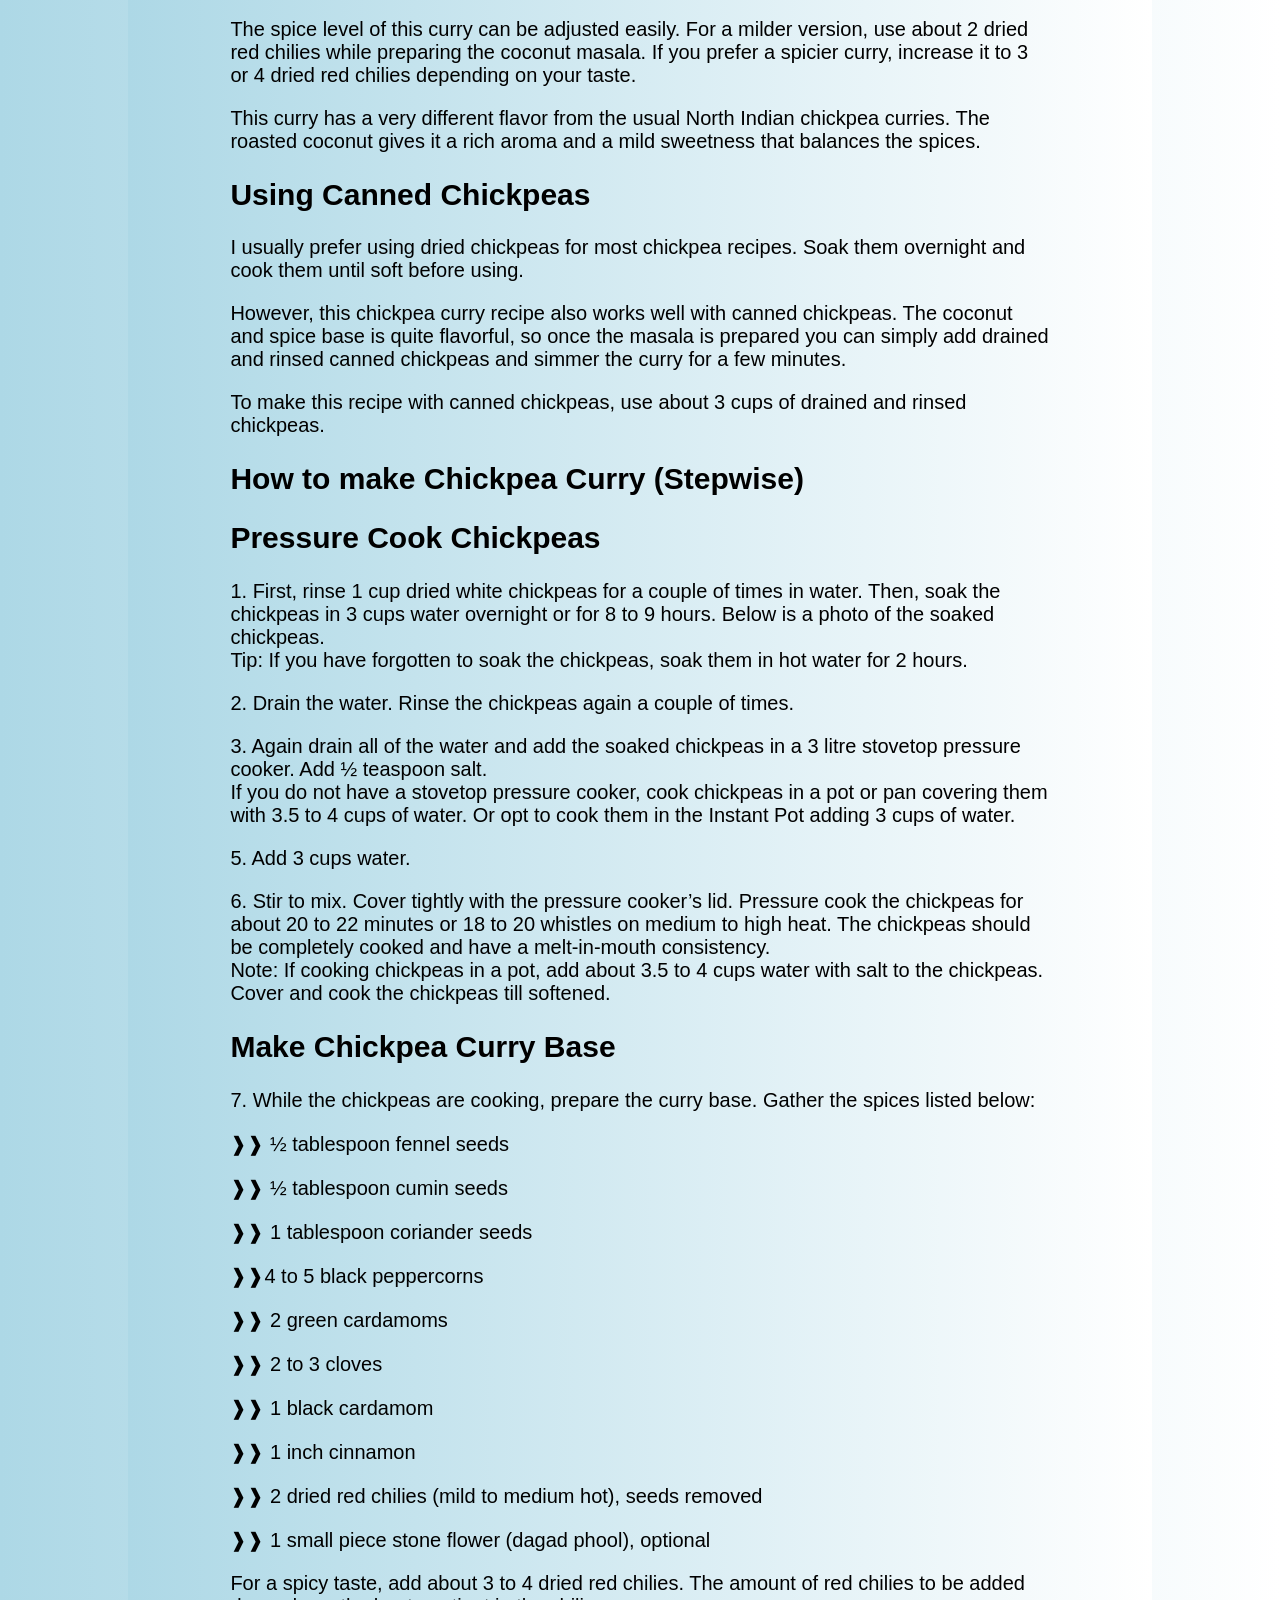
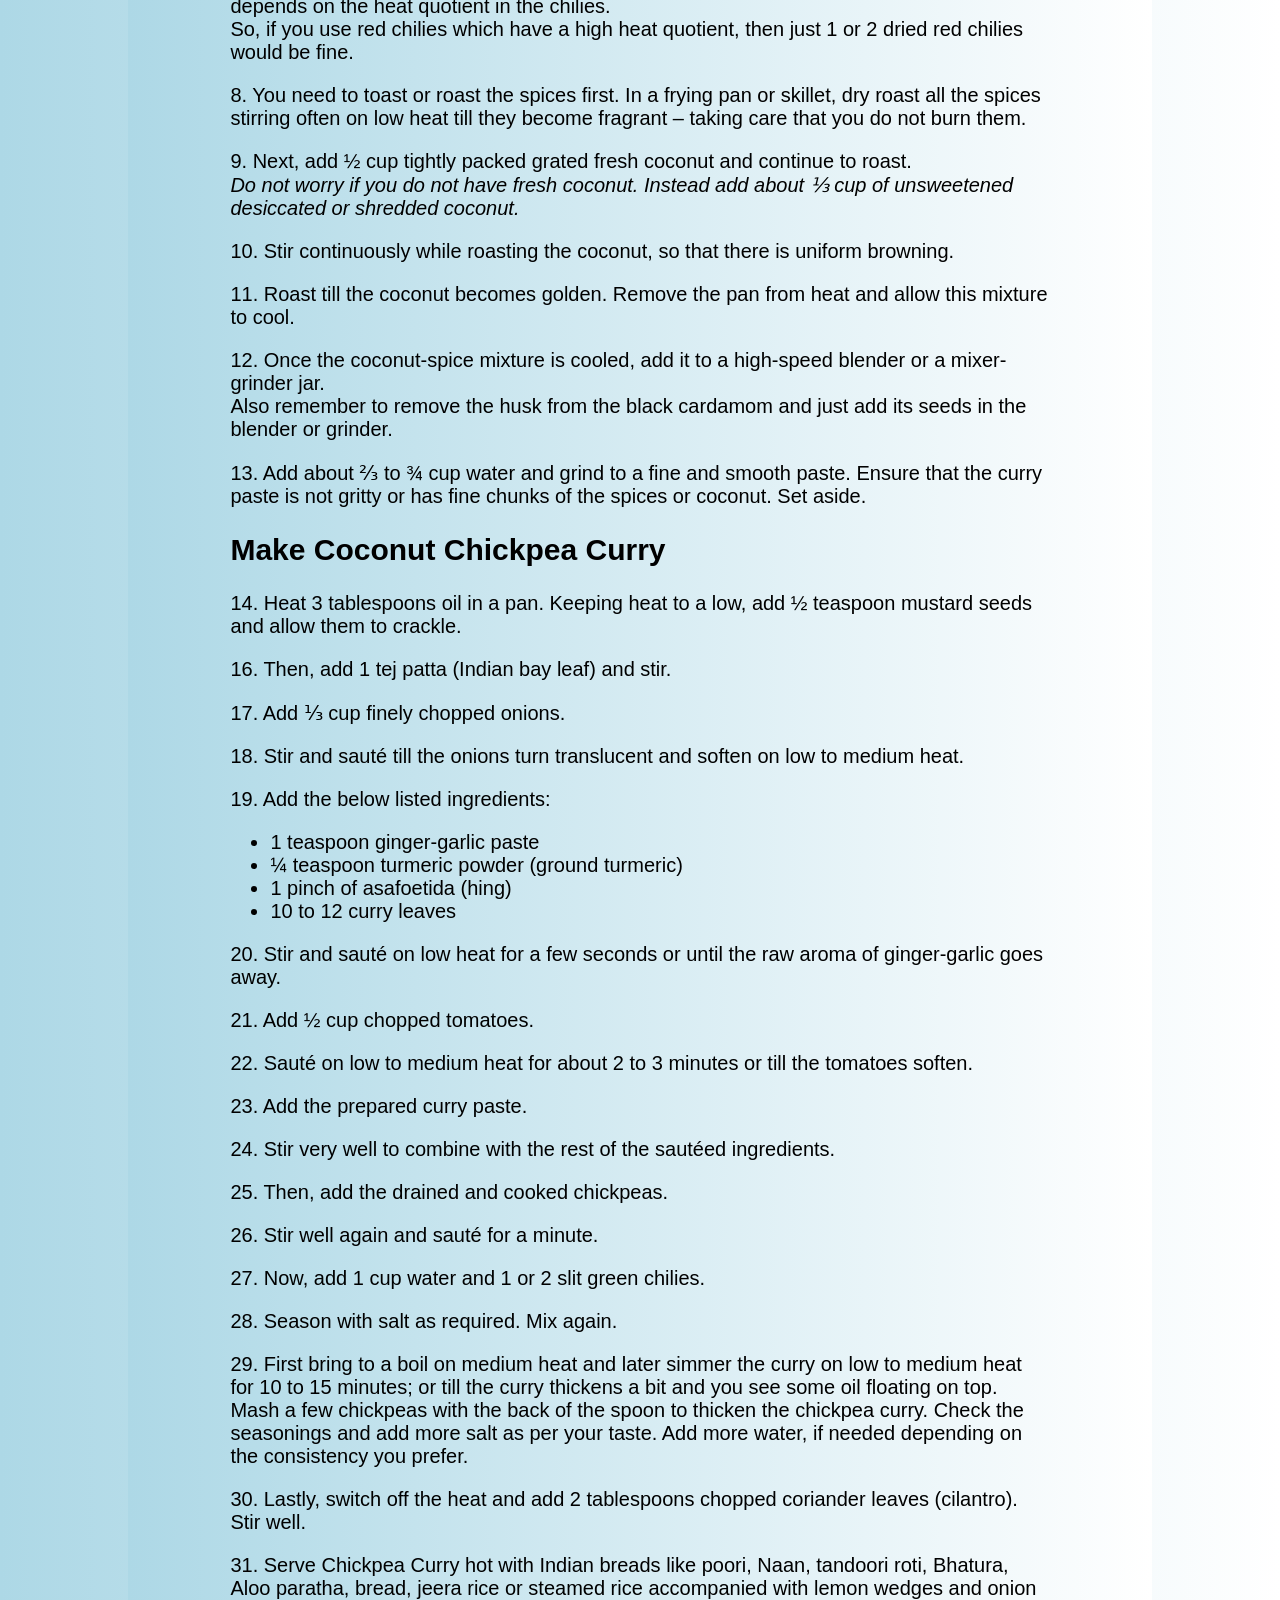
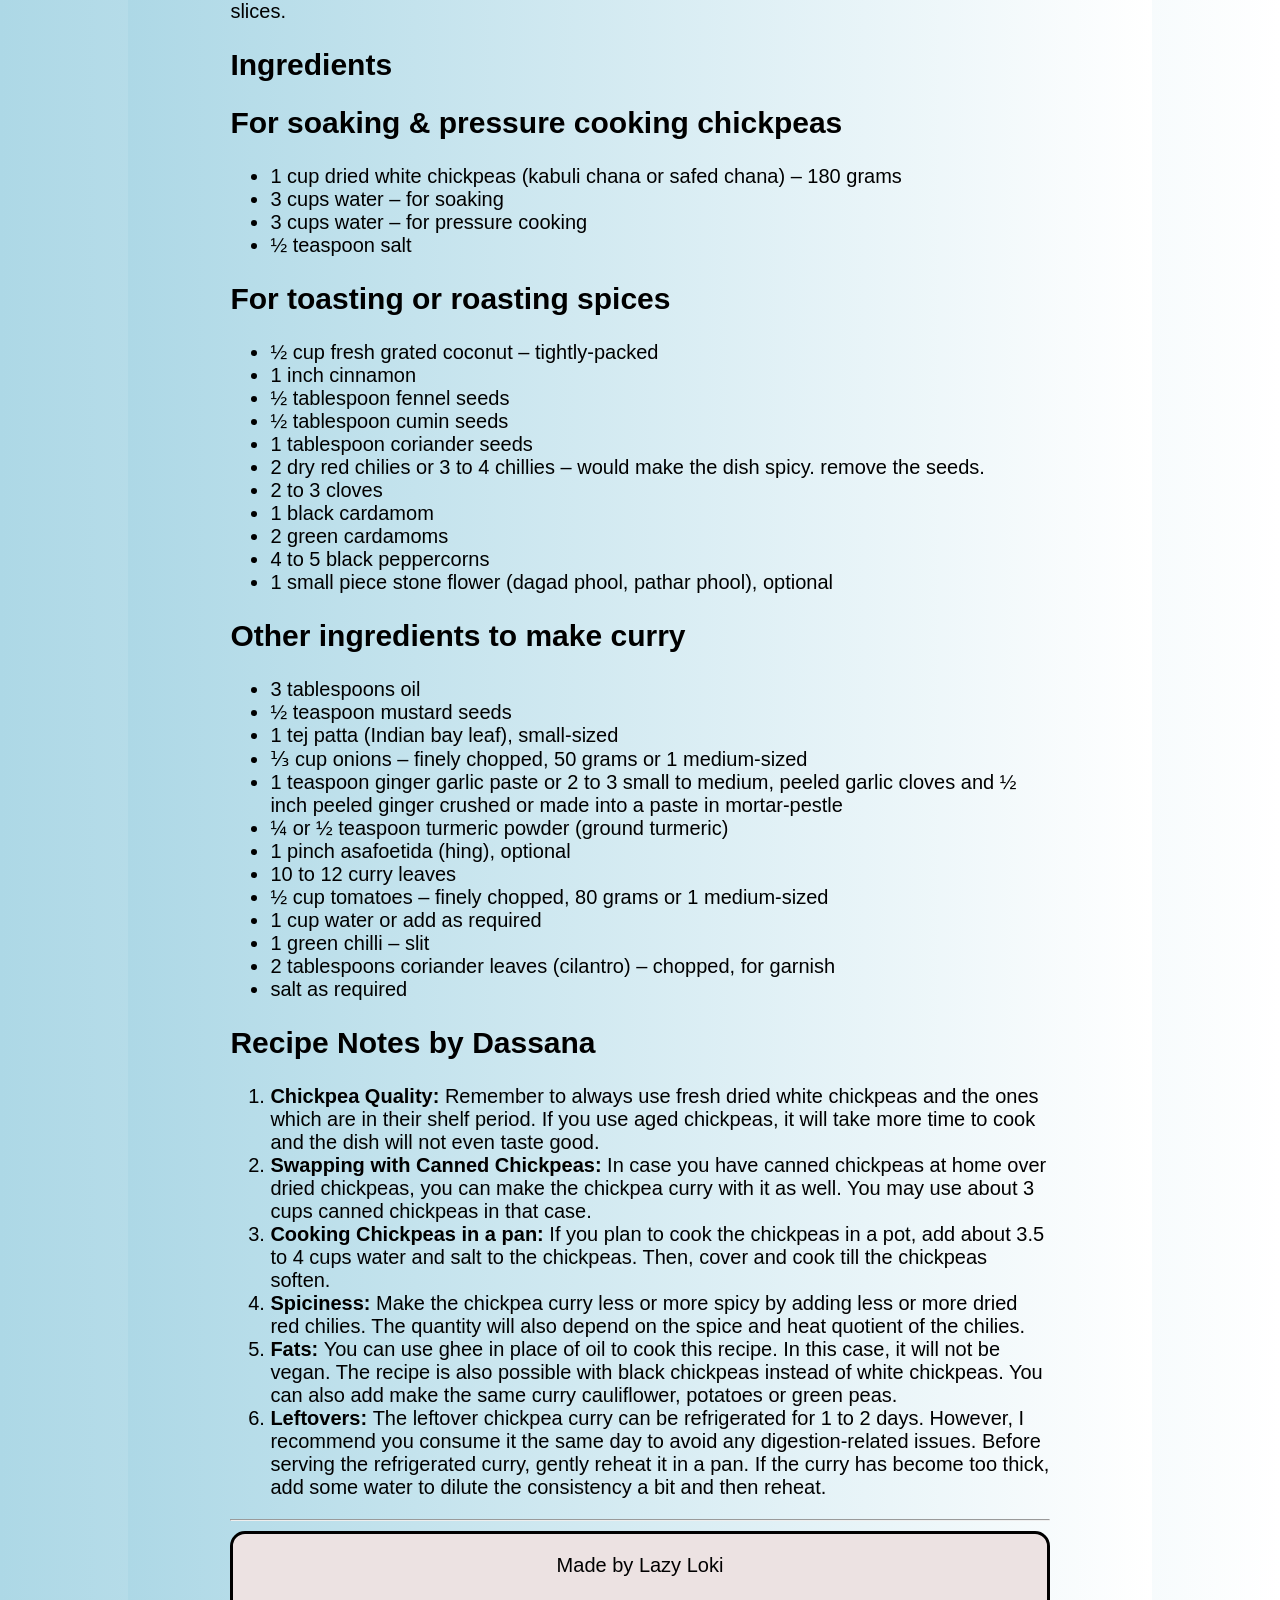
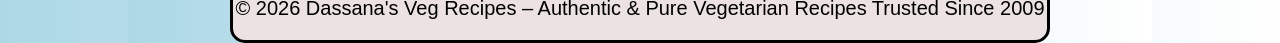
<file: recipe4.html>
<!doctype html>
<html lang="en">
  <head>
    <meta charset="UTF-8" />
    <meta name="viewport" content="width=device-width, initial-scale=1.0" />
    <title>Chickpea Curry Recipe</title>
    <link rel="stylesheet" href="css/recipe4.css" />
  </head>
  <body>
    <header>
      <h1><strong></strong>Chickpea Curry Recipe | Coconut Chickpea Curry</h1>
      <div id="servings">
        <p><strong>⏱️Prep Time: </strong>9 hours</p>
        <p><strong>⏰Cook Time: </strong>30 minutes</p>
        <p><strong>🍽️Servings: </strong>4</p>
        <p><strong>🌱Diet: </strong>Vegetarian</p>
        <p>🟡 <strong>Difficulty:</strong> Medium</p>
      </div>
      <nav id="diff-pages">
        <a href="index.html">Home</a>
        <a href="recipe1.html">Vegetable Dum Biryani</a>
        <a href="recipe2.html">Naan Recipe</a>
        <a href="recipe3.html">Kala Chana</a>
        <a href="recipe4.html">Chickpea Curry Recipe</a>
        <a href="recipe5.html">Masala Raita</a>
      </nav>
    </header>
    <hr />

    <p id="intro">
      Chickpea Curry Recipe is a South Indian style curry made with cooked
      chickpeas simmered in a fragrant coconut and roasted spice masala. In this
      Coconut Chickpea Curry, whole spices and coconut are roasted and ground
      into a paste, which forms the rich base of the curry. This vegan curry has
      a mildly spicy, aromatic flavor and pairs well with steamed rice, roti or
      other Indian breads.
    </p>

    <section id="About">
      <h1>About Chickpea Curry Recipe</h1>
      <p>
        In my recipe collection, I make several kinds of chickpea curries at
        home. One of the most popular is the Punjabi-style traditional recipe of
        Chole Masala, which is prepared with a tangy onion-tomato masala and
        warming spices.
      </p>
      <p>
        The Chickpea Curry shared here is quite different. This is a South
        Indian style Coconut Chickpea Curry where the main flavor comes from
        roasted spices and coconut ground into a masala paste.
      </p>
      <img src="images/chickpea-curry-recipe-1024x1536.jpg" alt="" />
      <p>
        To make this curry, whole spices and dried red chilies are first roasted
        along with grated coconut until fragrant and golden.
      </p>
      <p>
        This mixture is then ground into a smooth paste which forms the base of
        the curry. The cooked chickpeas are simmered in this aromatic coconut
        masala with onions, tomatoes and spices until the gravy thickens
        slightly.
      </p>
      <p>
        The spice level of this curry can be adjusted easily. For a milder
        version, use about 2 dried red chilies while preparing the coconut
        masala. If you prefer a spicier curry, increase it to 3 or 4 dried red
        chilies depending on your taste.
      </p>
      <p>
        This curry has a very different flavor from the usual North Indian
        chickpea curries. The roasted coconut gives it a rich aroma and a mild
        sweetness that balances the spices.
      </p>
      <h2>Using Canned Chickpeas</h2>
      <p>
        I usually prefer using dried chickpeas for most chickpea recipes. Soak
        them overnight and cook them until soft before using.
      </p>
      <p>
        However, this chickpea curry recipe also works well with canned
        chickpeas. The coconut and spice base is quite flavorful, so once the
        masala is prepared you can simply add drained and rinsed canned
        chickpeas and simmer the curry for a few minutes.
      </p>
      <p>
        To make this recipe with canned chickpeas, use about 3 cups of drained
        and rinsed chickpeas.
      </p>
      <p></p>
      <p></p>
      <p></p>
      <p></p>
    </section>
    <section>
      <h1>How to make Chickpea Curry (Stepwise)</h1>
      <h2>Pressure Cook Chickpeas</h2>
      <p>
        1. First, rinse 1 cup dried white chickpeas for a couple of times in
        water. Then, soak the chickpeas in 3 cups water overnight or for 8 to 9
        hours. Below is a photo of the soaked chickpeas. <br />Tip: If you have
        forgotten to soak the chickpeas, soak them in hot water for 2 hours.
      </p>
      <p>2. Drain the water. Rinse the chickpeas again a couple of times.</p>
      <p>
        3. Again drain all of the water and add the soaked chickpeas in a 3
        litre stovetop pressure cooker. Add ½ teaspoon salt. <br />If you do not
        have a stovetop pressure cooker, cook chickpeas in a pot or pan covering
        them with 3.5 to 4 cups of water. Or opt to cook them in the Instant Pot
        adding 3 cups of water.
      </p>
      <p>5. Add 3 cups water.</p>
      <p>
        6. Stir to mix. Cover tightly with the pressure cooker’s lid. Pressure
        cook the chickpeas for about 20 to 22 minutes or 18 to 20 whistles on
        medium to high heat. The chickpeas should be completely cooked and have
        a melt-in-mouth consistency. <br />Note: If cooking chickpeas in a pot,
        add about 3.5 to 4 cups water with salt to the chickpeas. Cover and cook
        the chickpeas till softened.
      </p>
      <h2>Make Chickpea Curry Base</h2>
      <p>
        7. While the chickpeas are cooking, prepare the curry base. Gather the
        spices listed below:
      </p>
      <p>&#10097;&#10097; ½ tablespoon fennel seeds</p>
      <p>&#10097;&#10097; ½ tablespoon cumin seeds</p>
      <p>&#10097;&#10097; 1 tablespoon coriander seeds</p>
      <p>&#10097;&#10097;4 to 5 black peppercorns</p>
      <p>&#10097;&#10097; 2 green cardamoms</p>
      <p>&#10097;&#10097; 2 to 3 cloves</p>
      <p>&#10097;&#10097; 1 black cardamom</p>
      <p>&#10097;&#10097; 1 inch cinnamon</p>
      <p>
        &#10097;&#10097; 2 dried red chilies (mild to medium hot), seeds removed
      </p>
      <p>&#10097;&#10097; 1 small piece stone flower (dagad phool), optional</p>
      <p>
        For a spicy taste, add about 3 to 4 dried red chilies. The amount of red
        chilies to be added depends on the heat quotient in the chilies.
        <br />So, if you use red chilies which have a high heat quotient, then
        just 1 or 2 dried red chilies would be fine.
      </p>
      <p>
        8. You need to toast or roast the spices first. In a frying pan or
        skillet, dry roast all the spices stirring often on low heat till they
        become fragrant – taking care that you do not burn them.
      </p>
      <p>
        9. Next, add ½ cup tightly packed grated fresh coconut and continue to
        roast. <br />
        <i
          >Do not worry if you do not have fresh coconut. Instead add about ⅓
          cup of unsweetened desiccated or shredded coconut.</i
        >
      </p>
      <p>
        10. Stir continuously while roasting the coconut, so that there is
        uniform browning.
      </p>
      <p>
        11. Roast till the coconut becomes golden. Remove the pan from heat and
        allow this mixture to cool.
      </p>
      <p>
        12. Once the coconut-spice mixture is cooled, add it to a high-speed
        blender or a mixer-grinder jar. <br />Also remember to remove the husk
        from the black cardamom and just add its seeds in the blender or
        grinder.
      </p>
      <p>
        13. Add about ⅔ to ¾ cup water and grind to a fine and smooth paste.
        Ensure that the curry paste is not gritty or has fine chunks of the
        spices or coconut. Set aside.
      </p>
      <h2>Make Coconut Chickpea Curry</h2>
      <p>
        14. Heat 3 tablespoons oil in a pan. Keeping heat to a low, add ½
        teaspoon mustard seeds and allow them to crackle.
      </p>
      <p>16. Then, add 1 tej patta (Indian bay leaf) and stir.</p>
      <p>17. Add ⅓ cup finely chopped onions.</p>
      <p>
        18. Stir and sauté till the onions turn translucent and soften on low to
        medium heat.
      </p>
      <p>19. Add the below listed ingredients:</p>
      <ul>
        <li>1 teaspoon ginger-garlic paste</li>
        <li>¼ teaspoon turmeric powder (ground turmeric)</li>
        <li>1 pinch of asafoetida (hing)</li>
        <li>10 to 12 curry leaves</li>
      </ul>

      <p>
        20. Stir and sauté on low heat for a few seconds or until the raw aroma
        of ginger-garlic goes away.
      </p>
      <p>21. Add ½ cup chopped tomatoes.</p>
      <p>
        22. Sauté on low to medium heat for about 2 to 3 minutes or till the
        tomatoes soften.
      </p>
      <p>23. Add the prepared curry paste.</p>
      <p>
        24. Stir very well to combine with the rest of the sautéed ingredients.
      </p>
      <p>25. Then, add the drained and cooked chickpeas.</p>
      <p>26. Stir well again and sauté for a minute.</p>
      <p>27. Now, add 1 cup water and 1 or 2 slit green chilies.</p>
      <p>28. Season with salt as required. Mix again.</p>
      <p>
        29. First bring to a boil on medium heat and later simmer the curry on
        low to medium heat for 10 to 15 minutes; or till the curry thickens a
        bit and you see some oil floating on top. <br />Mash a few chickpeas
        with the back of the spoon to thicken the chickpea curry. Check the
        seasonings and add more salt as per your taste. Add more water, if
        needed depending on the consistency you prefer.
      </p>
      <p>
        30. Lastly, switch off the heat and add 2 tablespoons chopped coriander
        leaves (cilantro). Stir well.
      </p>
      <p>
        31. Serve Chickpea Curry hot with Indian breads like poori, Naan,
        tandoori roti, Bhatura, Aloo paratha, bread, jeera rice or steamed rice
        accompanied with lemon wedges and onion slices.
      </p>
    </section>
    <section id="ingridents">
      <h1>Ingredients</h1>
      <h2>For soaking & pressure cooking chickpeas</h2>
      <ul>
        <li>
          1 cup dried white chickpeas (kabuli chana or safed chana) – 180 grams
        </li>
        <li>3 cups water – for soaking</li>
        <li>3 cups water – for pressure cooking</li>
        <li>½ teaspoon salt</li>
      </ul>
      <h2>For toasting or roasting spices</h2>
      <ul>
        <li>½ cup fresh grated coconut – tightly-packed</li>
        <li>1 inch cinnamon</li>
        <li>½ tablespoon fennel seeds</li>
        <li>½ tablespoon cumin seeds</li>
        <li>1 tablespoon coriander seeds</li>
        <li>
          2 dry red chilies or 3 to 4 chillies – would make the dish spicy.
          remove the seeds.
        </li>
        <li>2 to 3 cloves</li>
        <li>1 black cardamom</li>
        <li>2 green cardamoms</li>
        <li>4 to 5 black peppercorns</li>
        <li>
          1 small piece stone flower (dagad phool, pathar phool), optional
        </li>
      </ul>
      <h2>Other ingredients to make curry</h2>
      <ul>
        <li>3 tablespoons oil</li>
        <li>½ teaspoon mustard seeds</li>
        <li>1 tej patta (Indian bay leaf), small-sized</li>
        <li>⅓ cup onions – finely chopped, 50 grams or 1 medium-sized</li>
        <li>
          1 teaspoon ginger garlic paste or 2 to 3 small to medium, peeled
          garlic cloves and ½ inch peeled ginger crushed or made into a paste in
          mortar-pestle
        </li>
        <li>¼ or ½ teaspoon turmeric powder (ground turmeric)</li>
        <li>1 pinch asafoetida (hing), optional</li>
        <li>10 to 12 curry leaves</li>
        <li>½ cup tomatoes – finely chopped, 80 grams or 1 medium-sized</li>
        <li>1 cup water or add as required</li>
        <li>1 green chilli – slit</li>
        <li>
          2 tablespoons coriander leaves (cilantro) – chopped, for garnish
        </li>
        <li>salt as required</li>
      </ul>
    </section>
    <section id="notes">
      <h1>Recipe Notes by Dassana</h1>
      <ol>
        <li>
          <strong>Chickpea Quality: </strong>Remember to always use fresh dried
          white chickpeas and the ones which are in their shelf period. If you
          use aged chickpeas, it will take more time to cook and the dish will
          not even taste good.
        </li>
        <li>
          <strong>Swapping with Canned Chickpeas: </strong>In case you have
          canned chickpeas at home over dried chickpeas, you can make the
          chickpea curry with it as well. You may use about 3 cups canned
          chickpeas in that case.
        </li>
        <li>
          <strong>Cooking Chickpeas in a pan: </strong>If you plan to cook the
          chickpeas in a pot, add about 3.5 to 4 cups water and salt to the
          chickpeas. Then, cover and cook till the chickpeas soften.
        </li>
        <li>
          <strong>Spiciness: </strong>Make the chickpea curry less or more spicy
          by adding less or more dried red chilies. The quantity will also
          depend on the spice and heat quotient of the chilies.
        </li>
        <li>
          <strong>Fats: </strong>You can use ghee in place of oil to cook this
          recipe. In this case, it will not be vegan. The recipe is also
          possible with black chickpeas instead of white chickpeas. You can also
          add make the same curry cauliflower, potatoes or green peas.
        </li>
        <li>
          <strong>Leftovers: </strong>The leftover chickpea curry can be
          refrigerated for 1 to 2 days. However, I recommend you consume it the
          same day to avoid any digestion-related issues. Before serving the
          refrigerated curry, gently reheat it in a pan. If the curry has become
          too thick, add some water to dilute the consistency a bit and then
          reheat.
        </li>
      </ol>
    </section>
    <hr />
    <footer>
      <p>Made by Lazy Loki</p>
      <p>
        © 2026 Dassana's Veg Recipes – Authentic & Pure Vegetarian Recipes
        Trusted Since 2009
      </p>
    </footer>
  </body>
</html>
</file>
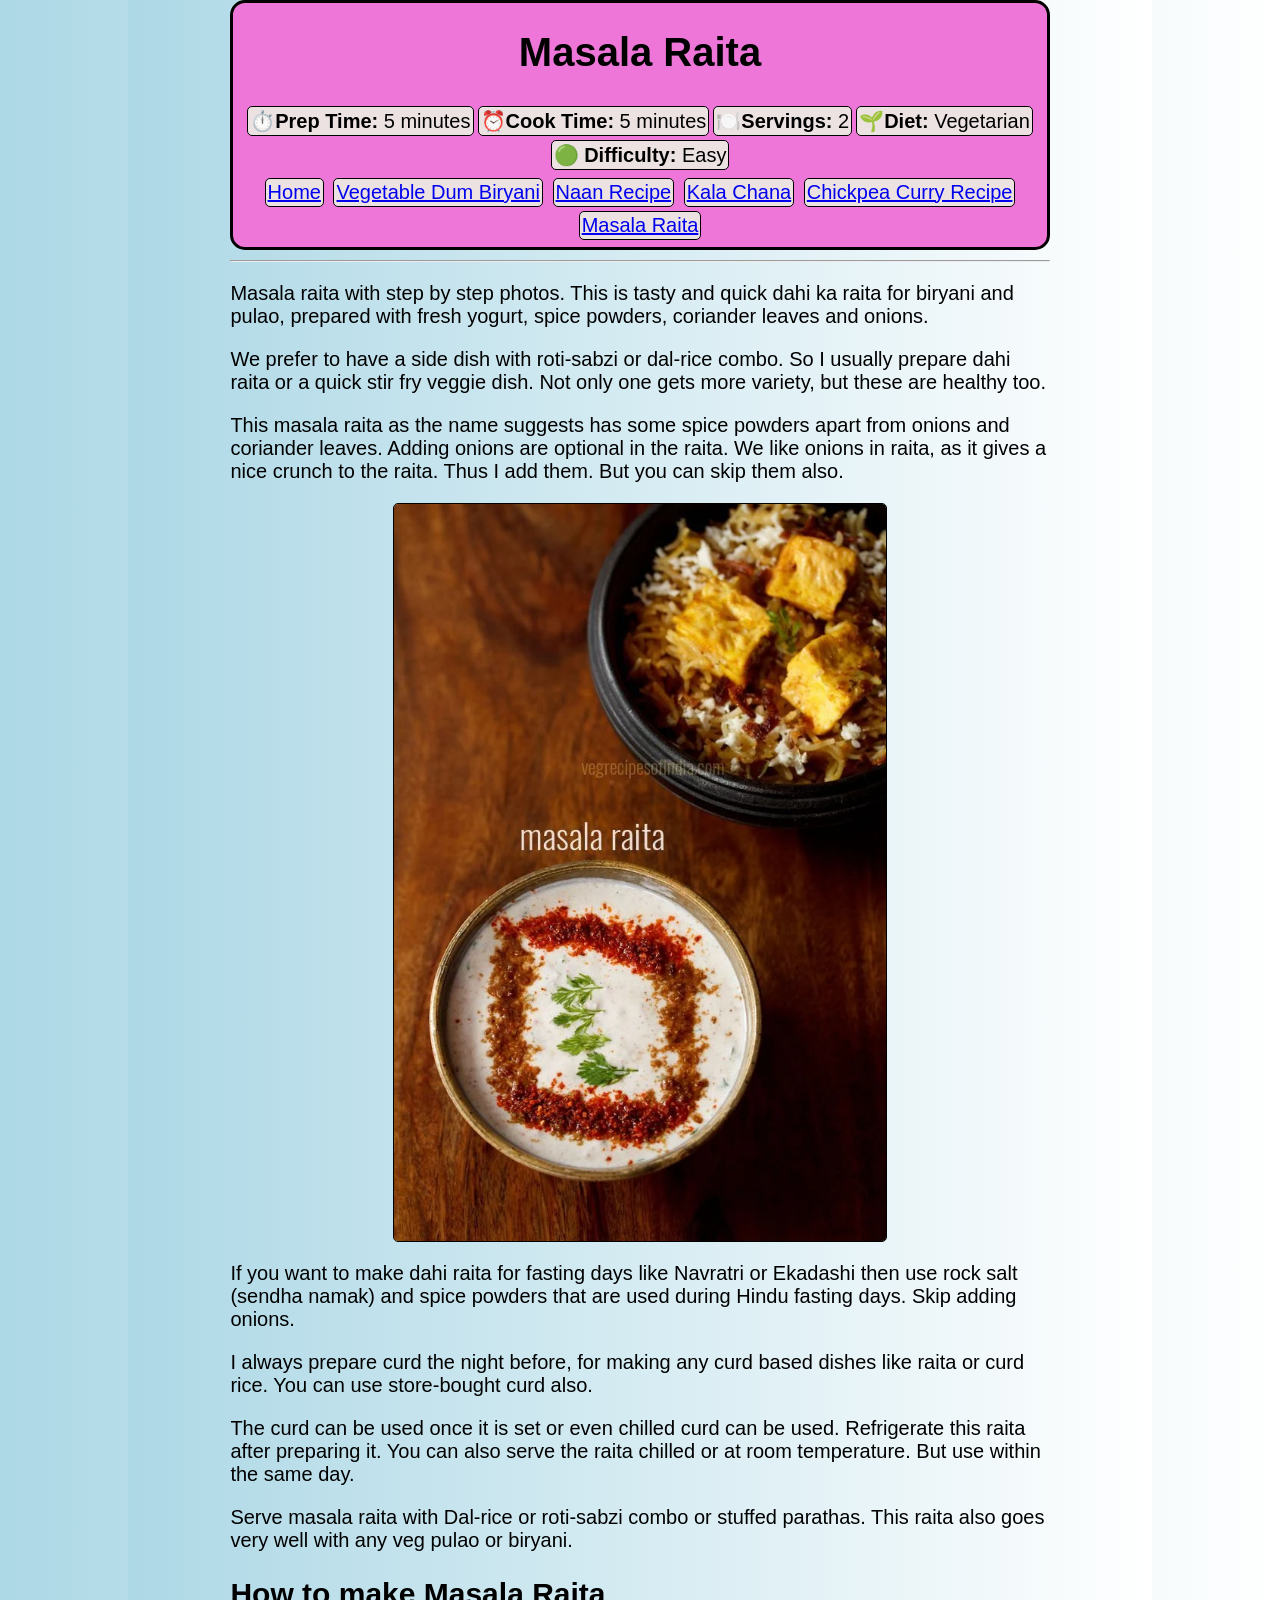
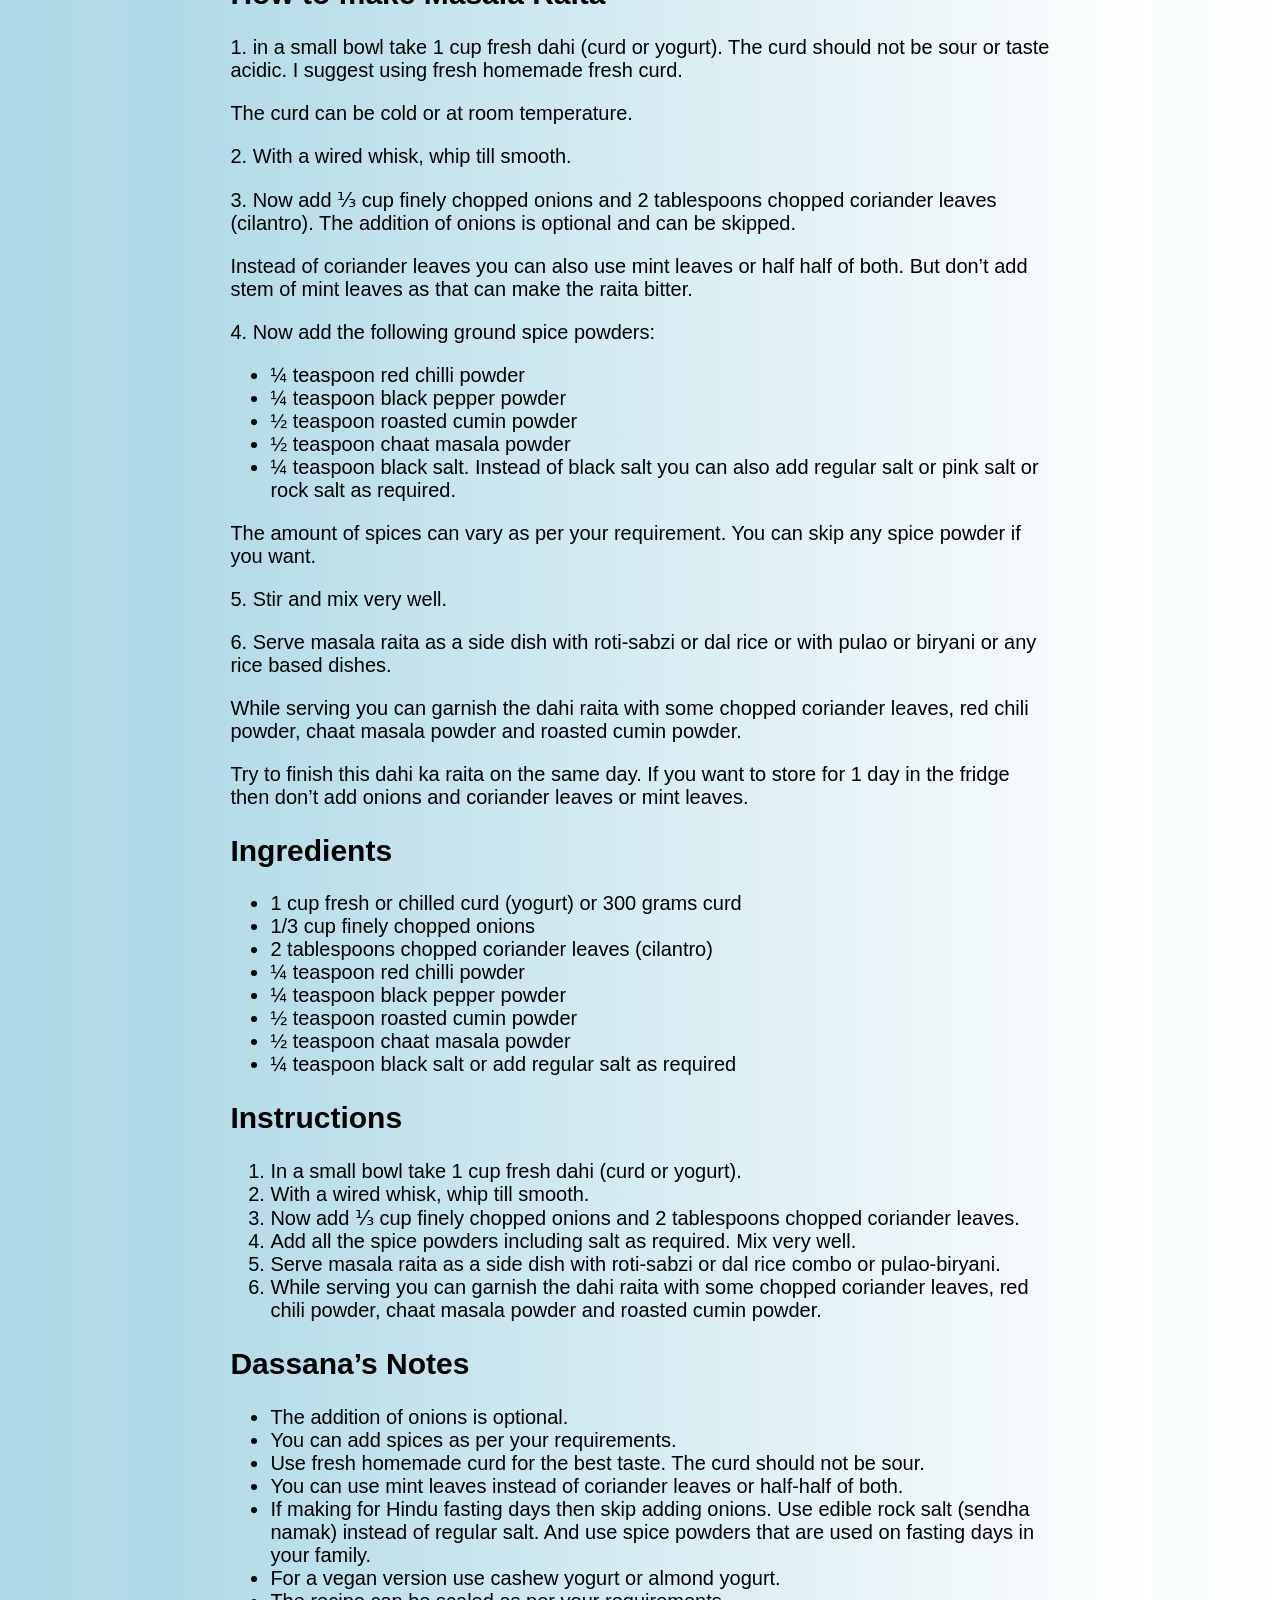
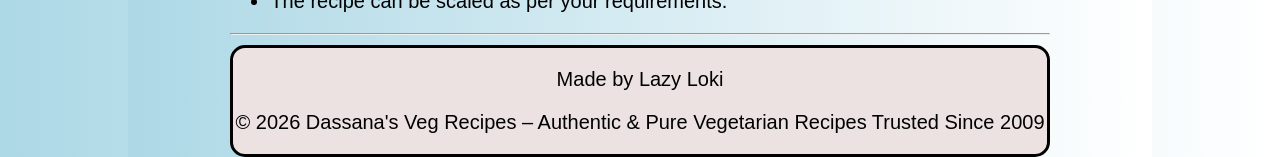
<file: recipe5.html>
<!doctype html>
<html lang="en">
  <head>
    <meta charset="UTF-8" />
    <meta name="viewport" content="width=device-width, initial-scale=1.0" />
    <title>Masala Raita</title>
    <link rel="stylesheet" href="css/recipe5.css" />
  </head>
  <body>
    <header>
      <h1>Masala Raita</h1>
      <div id="servings">
        <p><strong>⏱️Prep Time: </strong>5 minutes</p>
        <p><strong>⏰Cook Time: </strong>5 minutes</p>
        <p><strong>🍽️Servings: </strong>2</p>
        <p><strong>🌱Diet: </strong>Vegetarian</p>
        <p>🟢 <strong>Difficulty:</strong> Easy</p>
      </div>
      <nav id="diff-pages">
        <a href="index.html">Home</a>
        <a href="recipe1.html">Vegetable Dum Biryani</a>
        <a href="recipe2.html">Naan Recipe</a>
        <a href="recipe3.html">Kala Chana</a>
        <a href="recipe4.html">Chickpea Curry Recipe</a>
        <a href="recipe5.html">Masala Raita</a>
      </nav>
    </header>
    <hr />
    <section id="about">
      <p>
        Masala raita with step by step photos. This is tasty and quick dahi ka
        raita for biryani and pulao, prepared with fresh yogurt, spice powders,
        coriander leaves and onions.
      </p>
      <p>
        We prefer to have a side dish with roti-sabzi or dal-rice combo. So I
        usually prepare dahi raita or a quick stir fry veggie dish. Not only one
        gets more variety, but these are healthy too.
      </p>
      <p>
        This masala raita as the name suggests has some spice powders apart from
        onions and coriander leaves. Adding onions are optional in the raita. We
        like onions in raita, as it gives a nice crunch to the raita. Thus I add
        them. But you can skip them also.
      </p>
      <img src="images/masala-raita.png" alt="" />
      <p>
        If you want to make dahi raita for fasting days like Navratri or
        Ekadashi then use rock salt (sendha namak) and spice powders that are
        used during Hindu fasting days. Skip adding onions.
      </p>
      <p>
        I always prepare curd the night before, for making any curd based dishes
        like raita or curd rice. You can use store-bought curd also.
      </p>
      <p>
        The curd can be used once it is set or even chilled curd can be used.
        Refrigerate this raita after preparing it. You can also serve the raita
        chilled or at room temperature. But use within the same day.
      </p>
      <p>
        Serve masala raita with Dal-rice or roti-sabzi combo or stuffed
        parathas. This raita also goes very well with any veg pulao or biryani.
      </p>
      <p></p>
      <p></p>
    </section>
    <section id="how-to-make-masala-raita">
      <h1>How to make Masala Raita</h1>
      <p>
        1. in a small bowl take 1 cup fresh dahi (curd or yogurt). The curd
        should not be sour or taste acidic. I suggest using fresh homemade fresh
        curd.
      </p>
      <p>The curd can be cold or at room temperature.</p>
      <p>2. With a wired whisk, whip till smooth.</p>
      <p>
        3. Now add ⅓ cup finely chopped onions and 2 tablespoons chopped
        coriander leaves (cilantro). The addition of onions is optional and can
        be skipped.
      </p>
      <p>
        Instead of coriander leaves you can also use mint leaves or half half of
        both. But don’t add stem of mint leaves as that can make the raita
        bitter.
      </p>
      <p>4. Now add the following ground spice powders:</p>
      <ul>
        <li>¼ teaspoon red chilli powder</li>
        <li>¼ teaspoon black pepper powder</li>
        <li>½ teaspoon roasted cumin powder</li>
        <li>½ teaspoon chaat masala powder</li>
        <li>
          ¼ teaspoon black salt. Instead of black salt you can also add regular
          salt or pink salt or rock salt as required.
        </li>
      </ul>
      <p>
        The amount of spices can vary as per your requirement. You can skip any
        spice powder if you want.
      </p>
      <p>5. Stir and mix very well.</p>
      <p>
        6. Serve masala raita as a side dish with roti-sabzi or dal rice or with
        pulao or biryani or any rice based dishes.
      </p>
      <p>
        While serving you can garnish the dahi raita with some chopped coriander
        leaves, red chili powder, chaat masala powder and roasted cumin powder.
      </p>
      <p>
        Try to finish this dahi ka raita on the same day. If you want to store
        for 1 day in the fridge then don’t add onions and coriander leaves or
        mint leaves.
      </p>
    </section>
    <section id="ingridents">
      <h1>Ingredients</h1>
      <ul>
        <li>1 cup fresh or chilled curd (yogurt) or 300 grams curd</li>
        <li>1/3 cup finely chopped onions</li>
        <li>2 tablespoons chopped coriander leaves (cilantro)</li>
        <li>¼ teaspoon red chilli powder</li>
        <li>¼ teaspoon black pepper powder</li>
        <li>½ teaspoon roasted cumin powder</li>
        <li>½ teaspoon chaat masala powder</li>
        <li>¼ teaspoon black salt or add regular salt as required</li>
      </ul>
    </section>
    <section id="instructions">
      <h1>Instructions</h1>
      <ol>
        <li>In a small bowl take 1 cup fresh dahi (curd or yogurt).</li>
        <li>With a wired whisk, whip till smooth.</li>
        <li>
          Now add ⅓ cup finely chopped onions and 2 tablespoons chopped
          coriander leaves.
        </li>
        <li>
          Add all the spice powders including salt as required. Mix very well.
        </li>
        <li>
          Serve masala raita as a side dish with roti-sabzi or dal rice combo or
          pulao-biryani.
        </li>
        <li>
          While serving you can garnish the dahi raita with some chopped
          coriander leaves, red chili powder, chaat masala powder and roasted
          cumin powder.
        </li>
      </ol>
    </section>
    <section id="notes">
      <h1>Dassana’s Notes</h1>
      <ul>
        <li>The addition of onions is optional.</li>
        <li>You can add spices as per your requirements.</li>
        <li>
          Use fresh homemade curd for the best taste. The curd should not be
          sour.
        </li>
        <li>
          You can use mint leaves instead of coriander leaves or half-half of
          both.
        </li>
        <li>
          If making for Hindu fasting days then skip adding onions. Use edible
          rock salt (sendha namak) instead of regular salt. And use spice
          powders that are used on fasting days in your family.
        </li>
        <li>For a vegan version use cashew yogurt or almond yogurt.</li>
        <li>The recipe can be scaled as per your requirements.</li>
      </ul>
    </section>
    <hr />
    <footer>
      <p>Made by Lazy Loki</p>
      <p>
        © 2026 Dassana's Veg Recipes – Authentic & Pure Vegetarian Recipes
        Trusted Since 2009
      </p>
    </footer>
  </body>
</html>
</file>
<file: css/index.css>
html,
body {
  margin: 0%;
  padding-left: 10%;
  padding-right: 10%;
  text-justify: auto;
  font-size: 20px;
  background: linear-gradient(to right, lightblue, white);
}
.search-box {
  text-align: right;
  margin: 20px 0;
}
#introductions {
  text-align: center;
}
.search-box input {
  width: 200px;
  padding: 10px;
  font-size: 10px;
  border: 1px solid black;
  border-radius: 5px;
}

.search-box button {
  padding: 10px 15px;
  border: 1px solid black;
  border-radius: 5px;
  font-size: 10px;
  cursor: pointer;
}
p,
li {
  overflow-wrap: break-word;
}
footer {
  text-align: center;
  border: 3px;
  border-style: solid;
  border-color: black;
  border-radius: 15px;
  background: #ece2e2;
}
header {
  text-align: center;
  border: 3px;
  border-style: solid;
  border-color: black;
  border-radius: 15px;
  background: #ed76d8;
  padding-bottom: 5px;
}
#intro {
  border: 1px;
  border-radius: 3px;
  border-style: solid;
  background: #d5bfbf;
  margin-left: 10%;
  margin-right: 10%;
  text-align: center;
  display: inline-block;
  padding: 5px;
}
table {
  /* width: 80%; */
  padding-left: 10%;
  padding-right: 10%;
}
#hover1:hover {
  color: red;
}
td {
  width: 20%;
  height: 40%;
  border: 1px;
  border-radius: 3px;
  border-style: solid;
  text-align: center;
}
td p {
  padding: 2px;
  border: 2px;
  border-radius: 3px;
  border-style: solid;
  display: inline-block;
}
td :hover {
  background: #2bf475;
}
td img {
  width: 100%;
  text-align: center;
  border: 1px;
  border-radius: 0px;
  border-style: solid;
}
tr {
  padding: 40px;
  margin: 40px;
  align-self: center;
}
header a {
  display: inline-block;
  margin: 2px;
  padding: 2px;
  text-align: center;
  border: 1px;
  border-style: solid;
  border-color: black;
  border-radius: 5px;
  background: #ece2e2;
  transition: all 0.3s ease;
}
a:hover {
  background: #2bf475;
  color: red;
  transform: scale(1.1);
}
li {
  margin: 4px;
  padding: 4px;
}

a {
  transition: all 0.3s ease;
  display: inline-block;
}
@media (max-width: 768px) {
  body {
    font-size: 16px;
  }
}
</file>
<file: css/recipe1.css>
html,
body {
  margin: 0%;
  padding-left: 10%;
  padding-right: 10%;
  text-justify: auto;
  font-size: 20px;
  font-family: Arial, sans-serif;
  font-size: 20px;
  background: linear-gradient(to right, lightblue, white);
}
p,
li {
  overflow-wrap: break-word;
}
img {
  width: 60%;
  display: block;
  margin: 0 auto;
  border-radius: 5px;
  border: 1px solid black;
}
header {
  text-align: center;
  border: 3px;
  border-style: solid;
  border-color: black;
  border-radius: 15px;
  background: #ed76d8;
  padding-bottom: 5px;
}
footer {
  text-align: center;
  border: 3px;
  border-style: solid;
  border-color: black;
  border-radius: 15px;
  background: #ece2e2;
}
header a {
  display: inline-block;
  margin: 2px;
  padding: 2px;
  text-align: center;
  border: 1px;
  border-style: solid;
  border-color: black;
  border-radius: 5px;
  background: #ece2e2;
  transition: all 0.3s ease;
}
header a:hover {
  background: #8deaaf;
  transform: scale(1.1);
}
#content a {
  padding: auto;
  text-align: center;
  border: 1px;
  border-style: solid;
  border-color: black;
  border-radius: 5px;
  background: #ece2e2;
}
#content a:hover {
  background: #8deaaf;
}
li {
  margin: 4px;
  padding: 4px;
}

a:hover {
  color: red;
}
@media (max-width: 768px) {
  body {
    font-size: 16px;
  }
}
#servings {
  display: flex;
  justify-content: center;
  margin-left: 5px;
  margin-right: 5px;
  flex-wrap: wrap;
  margin: 2px;
  padding: 2px;
}
#servings p {
  margin: 2px;
  padding: 2px;
  text-align: center;
  border: 1px;
  border-style: solid;
  border-color: black;
  border-radius: 5px;
  background: #ece2e2;
}
</file>
<file: css/recipe2.css>
html,
body {
  margin: 0%;
  padding-left: 10%;
  padding-right: 10%;
  text-justify: auto;
  font-size: 20px;
  font-family: Arial, sans-serif;
  background: linear-gradient(to right, lightblue, white);
}
p,
li {
  overflow-wrap: break-word;
}
img {
  width: 60%;
  display: block;
  margin: 0 auto;
  border-radius: 5px;
  border: 1px solid black;
}
footer {
  text-align: center;
  border: 3px;
  border-style: solid;
  border-color: black;
  border-radius: 15px;
  background: #ece2e2;
}
header {
  text-align: center;
  border: 3px;
  border-style: solid;
  border-color: black;
  border-radius: 15px;
  background: #ed76d8;
  padding-bottom: 5px;
}
header a {
  display: inline-block;
  margin: 2px;
  padding: 2px;
  text-align: center;
  border: 1px;
  border-style: solid;
  border-color: black;
  border-radius: 5px;
  background: #ece2e2;
  flex-wrap: wrap;
  transition: all 0.3s ease;
}
header a:hover {
  background: #2bf475;
  transform: scale(1.1);
}
@media (max-width: 768px) {
  body {
    font-size: 16px;
  }
}
#content a {
  padding: auto;
  text-align: center;
  border: 1px;
  border-style: solid;
  border-color: black;
  border-radius: 5px;
  background: #ece2e2;
}
#content a:hover {
  background: #8deaaf;
}
li {
  margin: 4px;
  padding: 4px;
}
a:hover {
  color: red;
  background: #8deaaf;
}
#servings {
  display: flex;
  justify-content: center;
  margin-left: 5px;
  margin-right: 5px;
  flex-wrap: wrap;
  margin: 2px;
  padding: 2px;
}
#servings p {
  margin: 2px;
  padding: 2px;
  text-align: center;
  border: 1px;
  border-style: solid;
  border-color: black;
  border-radius: 5px;
  background: #ece2e2;
}
</file>
<file: css/recipe3.css>
html,
body {
  margin: 0%;
  padding-left: 10%;
  padding-right: 10%;
  text-justify: auto;
  font-size: 20px;
  font-family: Arial, sans-serif;
  background: linear-gradient(to right, lightblue, white);
}
p,
li {
  overflow-wrap: break-word;
}
img {
  width: 60%;
  display: block;
  margin: 0 auto;
  border-radius: 5px;
  border: 1px solid black;
}
footer {
  text-align: center;
  border: 3px;
  border-style: solid;
  border-color: black;
  border-radius: 15px;
  background: #ece2e2;
}
header {
  text-align: center;
  border: 3px;
  border-style: solid;
  border-color: black;
  border-radius: 15px;
  background: #ed76d8;
  padding-bottom: 5px;
}
header a {
  display: inline-block;
  margin: 2px;
  padding: 2px;
  text-align: center;
  border: 1px;
  border-style: solid;
  border-color: black;
  border-radius: 5px;
  background: #ece2e2;
  transition: all 0.3s ease;
}
header a:hover {
  background: #2bf475;
  transform: scale(1.1);
}
@media (max-width: 768px) {
  body {
    font-size: 16px;
  }
}
#content a {
  display: inline-block;
  text-align: center;
  border: 1px;
  border-style: solid;
  border-color: black;
  border-radius: 5px;
  background: #ece2e2;
}
#content a:hover {
  background: #8deaaf;
}
li {
  margin: 4px;
  padding: 4px;
}
a:hover {
  color: red;
  background: #8deaaf;
}
#servings {
  display: flex;
  justify-content: center;
  margin-left: 5px;
  margin-right: 5px;
  flex-wrap: wrap;
  margin: 2px;
  padding: 2px;
}
#servings p {
  margin: 2px;
  padding: 2px;
  text-align: center;
  border: 1px;
  border-style: solid;
  border-color: black;
  border-radius: 5px;
  background: #ece2e2;
}
</file>
<file: css/recipe4.css>
html,
body {
  margin: 0%;
  padding-left: 10%;
  padding-right: 10%;
  text-justify: auto;
  font-size: 20px;
  font-family: Arial, sans-serif;
  background: linear-gradient(to right, lightblue, white);
}
p,
li {
  overflow-wrap: break-word;
}
img {
  width: 60%;
  display: block;
  margin: 0 auto;
  border-radius: 5px;
  border: 1px solid black;
}
footer {
  text-align: center;
  border: 3px;
  border-style: solid;
  border-color: black;
  border-radius: 15px;
  background: #ece2e2;
}
header {
  text-align: center;
  border: 3px;
  border-style: solid;
  border-color: black;
  border-radius: 15px;
  background: #ed76d8;
  padding-bottom: 5px;
}
header a {
  display: inline-block;
  margin: 2px;
  padding: 2px;
  text-align: center;
  border: 1px;
  border-style: solid;
  border-color: black;
  border-radius: 5px;
  background: #ece2e2;
  transition: all 0.3s ease;
}
header a:hover {
  background: #2bf475;
  transform: scale(1.1);
}
@media (max-width: 768px) {
  body {
    font-size: 16px;
  }
}
a:hover {
  color: red;
  background: #8deaaf;
}
#servings {
  display: flex;
  justify-content: center;
  margin-left: 5px;
  margin-right: 5px;
  flex-wrap: wrap;
  margin: 2px;
  padding: 2px;
}
#servings p {
  margin: 2px;
  padding: 2px;
  text-align: center;
  border: 1px;
  border-style: solid;
  border-color: black;
  border-radius: 5px;
  background: #ece2e2;
}
</file>
<file: css/recipe5.css>
html,
body {
  margin: 0%;
  padding-left: 10%;
  padding-right: 10%;
  text-justify: auto;
  font-size: 20px;
  font-family: Arial, sans-serif;
  background: linear-gradient(to right, lightblue, white);
}
p,
li {
  overflow-wrap: break-word;
}
img {
  width: 60%;
  display: block;
  margin: 0 auto;
  border-radius: 5px;
  border: 1px solid black;
}
footer {
  text-align: center;
  border: 3px;
  border-style: solid;
  border-color: black;
  border-radius: 15px;
  background: #ece2e2;
}
header {
  text-align: center;
  border: 3px;
  border-style: solid;
  border-color: black;
  border-radius: 15px;
  background: #ed76d8;
  padding-bottom: 5px;
}
header a {
  display: inline-block;
  margin: 2px;
  padding: 2px;
  text-align: center;
  border: 1px;
  border-style: solid;
  border-color: black;
  border-radius: 5px;
  background: #ece2e2;
  transition: all 0.3s ease;
}
header a:hover {
  background: #2bf475;
  transform: scale(1.1);
}
@media (max-width: 768px) {
  body {
    font-size: 16px;
  }
}
a:hover {
  color: red;
  background: #8deaaf;
}
#servings {
  display: flex;
  justify-content: center;
  margin-left: 5px;
  margin-right: 5px;
  flex-wrap: wrap;
  margin: 2px;
  padding: 2px;
}
#servings p {
  margin: 2px;
  padding: 2px;
  text-align: center;
  border: 1px;
  border-style: solid;
  border-color: black;
  border-radius: 5px;
  background: #ece2e2;
}
</file>
